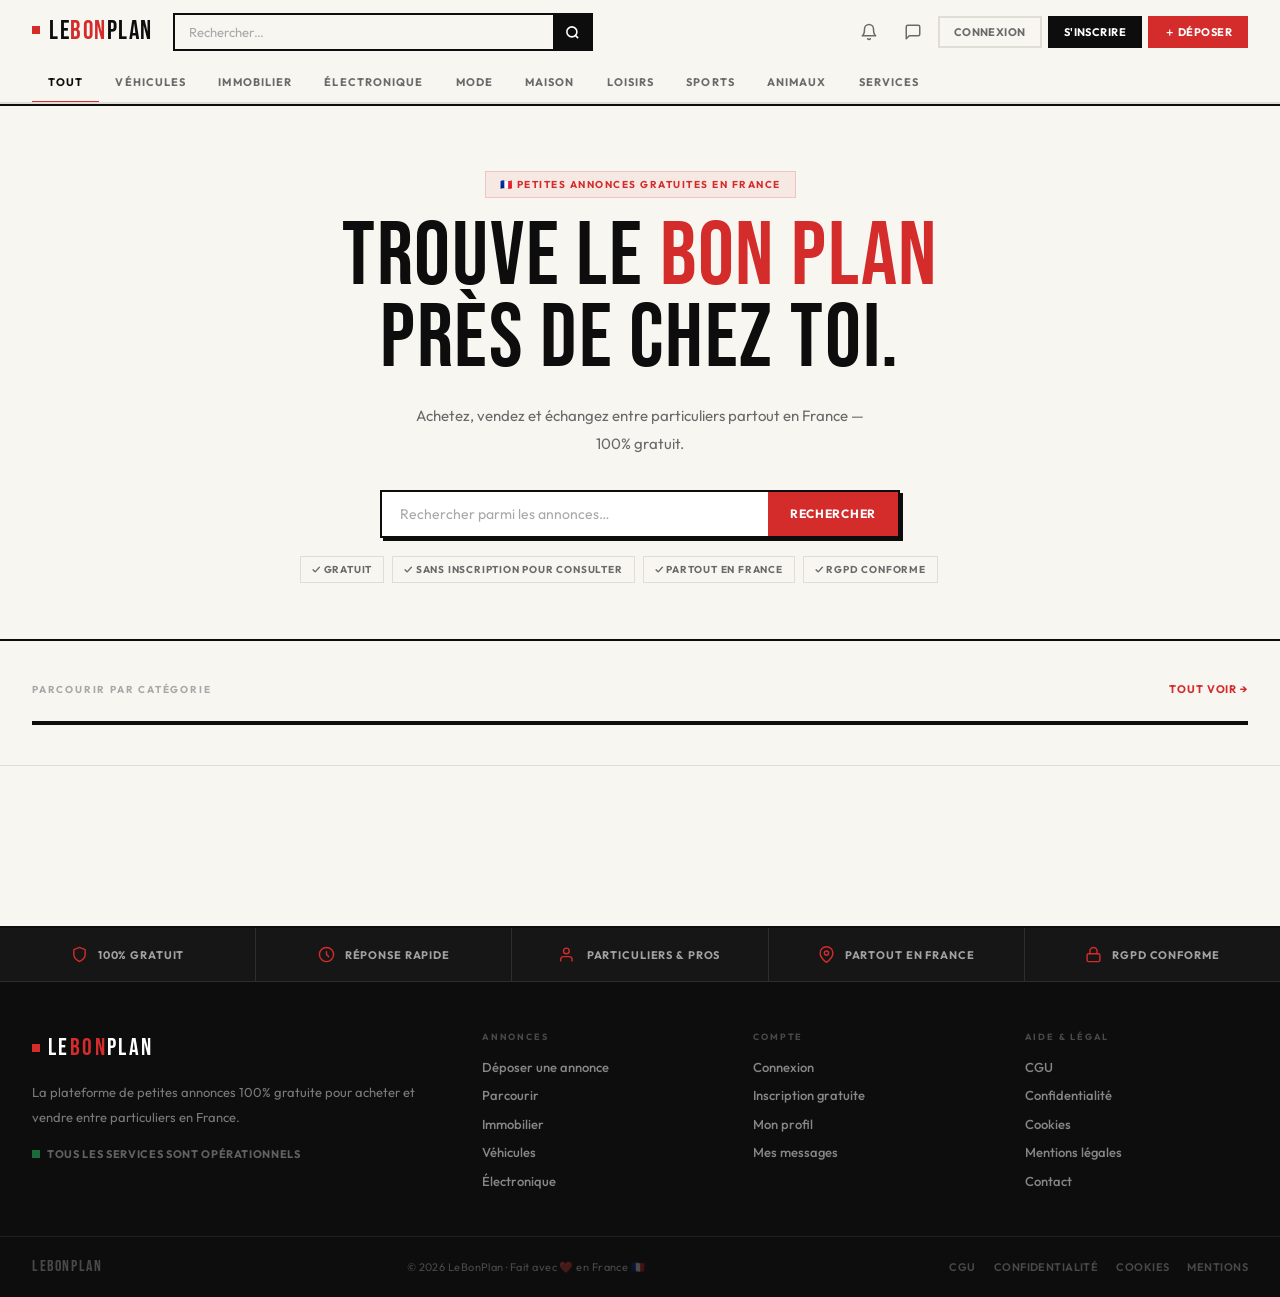
<file: index.html>
<!DOCTYPE html>
<html lang="fr">
<head>
<meta charset="UTF-8">
<meta name="viewport" content="width=device-width,initial-scale=1.0">
<meta name="description" content="LeBonPlan — La plateforme française. Achetez, vendez, échangez partout en France.">
<meta name="robots" content="index, follow">
<meta http-equiv="X-Content-Type-Options" content="nosniff">
<meta http-equiv="X-Frame-Options" content="SAMEORIGIN">
<meta http-equiv="Referrer-Policy" content="strict-origin-when-cross-origin">
<meta name="theme-color" content="#0d0d0d">
<link rel="icon" type="image/png" sizes="256x256" href="[data-uri]">
<link rel="apple-touch-icon" sizes="256x256" href="[data-uri]">
<title>LeBonPlan — La plateforme française</title>
<script src="https://accounts.google.com/gsi/client" async defer></script>
<link href="https://fonts.googleapis.com/css2?family=Bebas+Neue&family=Outfit:wght@300;400;500;600;700;800;900&family=Playfair+Display:ital@1&display=swap" rel="stylesheet">
<style>
*{box-sizing:border-box;margin:0;padding:0}
:root{
  --noir:#0d0d0d;
  --blanc:#f8f6f1;
  --rouge:#d42b2b;
  --rouge2:#b01e1e;
  --or:#c9a84c;
  --gris:#6a6a6a;
  --gris2:#a8a8a8;
  --ligne:#e0ddd6;
  --off:#f0ede6;
  --card:#ffffff;
  --vert:#1a6b3c;
  --bleu:#1a3d8f;
  --warn:#8a5200;
}

/* ═══ BASE ═══ */
html{scroll-behavior:smooth}
body{font-family:'Outfit',sans-serif;background:var(--blanc);color:var(--noir);min-height:100vh;line-height:1.5;cursor:default}
a{text-decoration:none;color:inherit;cursor:pointer}
button{cursor:pointer;font-family:'Outfit',sans-serif;background:none;border:none;color:inherit;line-height:1}
input,select,textarea{font-family:'Outfit',sans-serif;color:var(--noir)}
::selection{background:var(--rouge);color:#fff}
::-webkit-scrollbar{width:3px}::-webkit-scrollbar-thumb{background:var(--noir)}
img{display:block}

/* ═══ TYPOGRAPHY ═══ */
.t-display{font-family:'Bebas Neue',sans-serif;letter-spacing:.02em;line-height:1}
.t-serif-italic{font-family:'Playfair Display',serif;font-style:italic}

/* ═══ BUTTONS ═══ */
.btn{display:inline-flex;align-items:center;justify-content:center;gap:7px;padding:0 22px;height:40px;font-size:13px;font-weight:700;letter-spacing:.04em;text-transform:uppercase;transition:all .18s;white-space:nowrap;cursor:pointer;border:2px solid transparent;font-family:'Outfit',sans-serif;position:relative;overflow:hidden}
.btn::after{content:'';position:absolute;inset:0;background:rgba(255,255,255,.12);opacity:0;transition:opacity .15s}
.btn:hover::after{opacity:1}
.btn-sm{height:32px;padding:0 14px;font-size:11px}
.btn-lg{height:50px;padding:0 32px;font-size:14px}
.btn-full{width:100%;justify-content:center}
.bd{background:var(--noir);color:#fff;border-color:var(--noir)}.bd:hover{background:#222}
.br{background:var(--rouge);color:#fff;border-color:var(--rouge)}.br:hover{background:var(--rouge2)}
.bg{background:var(--vert);color:#fff;border-color:var(--vert)}
.bbl{background:var(--bleu);color:#fff;border-color:var(--bleu)}
.bo{background:transparent;color:var(--noir);border-color:var(--noir)}.bo:hover{background:var(--noir);color:#fff}
.bgo{background:transparent;color:var(--gris);border-color:var(--ligne)}.bgo:hover{border-color:var(--noir);color:var(--noir)}
.bro{background:transparent;color:var(--rouge);border-color:rgba(212,43,43,.3)}.bro:hover{background:rgba(212,43,43,.06)}
.bgr{background:transparent;color:var(--vert);border-color:rgba(26,107,60,.3)}.bgr:hover{background:rgba(26,107,60,.06)}
.bwa{background:transparent;color:var(--warn);border-color:rgba(138,82,0,.3)}.bwa:hover{background:rgba(138,82,0,.06)}

/* ═══ MAINTENANCE SCREEN ═══ */
#maintScreen{display:none;position:fixed;inset:0;z-index:9999;background:var(--noir);color:#fff;flex-direction:column;align-items:center;justify-content:flex-start;padding:48px 24px 40px;text-align:center;overflow-y:auto;-webkit-overflow-scrolling:touch}
.maint-top-line{position:absolute;top:0;left:0;right:0;height:5px;background:var(--rouge)}
.maint-logo-area{display:flex;align-items:center;gap:14px;margin-bottom:60px}
.maint-logo-box{width:52px;height:52px;background:var(--rouge);display:flex;align-items:center;justify-content:center}
.maint-logo-box svg{width:28px;height:28px;stroke:#fff;fill:none;stroke-width:2}
.maint-brand{font-family:'Bebas Neue',sans-serif;font-size:32px;letter-spacing:.08em;color:#fff}
.maint-brand span{color:var(--rouge)}
.maint-eyebrow{font-size:11px;font-weight:700;letter-spacing:.2em;text-transform:uppercase;color:var(--rouge);margin-bottom:20px;display:flex;align-items:center;gap:8px}
.maint-eyebrow::before,.maint-eyebrow::after{content:'';flex:1;height:1px;background:rgba(212,43,43,.3)}
.maint-title{font-family:'Bebas Neue',sans-serif;font-size:clamp(64px,12vw,140px);letter-spacing:.02em;line-height:.95;color:#fff;margin-bottom:8px}
.maint-title span{color:var(--rouge)}
.maint-sub{font-size:15px;color:rgba(255,255,255,.45);max-width:400px;line-height:1.8;margin-bottom:48px}
.maint-bar-wrap{width:200px;height:2px;background:rgba(255,255,255,.1);margin-bottom:56px;overflow:hidden}
.maint-bar{height:100%;background:var(--rouge);animation:mBar 2s ease-in-out infinite}
@keyframes mBar{0%{transform:translateX(-100%)}100%{transform:translateX(200%)};}
.maint-admin-wrap{width:100%;max-width:340px}
.maint-admin-toggle{background:transparent;color:rgba(255,255,255,.25);border:1px solid rgba(255,255,255,.1);width:100%;padding:11px 18px;font-size:11px;font-weight:700;letter-spacing:.12em;text-transform:uppercase;cursor:pointer;font-family:'Outfit',sans-serif;transition:all .2s;display:flex;align-items:center;justify-content:center;gap:8px}
.maint-admin-toggle:hover{color:rgba(255,255,255,.5);border-color:rgba(255,255,255,.2)}
#maintLoginForm{display:none;margin-top:12px;background:rgba(255,255,255,.04);border:1px solid rgba(255,255,255,.08);padding:24px}
.maint-field{width:100%;background:rgba(255,255,255,.06);border:1px solid rgba(255,255,255,.1);padding:12px 14px;font-size:13px;color:#fff;outline:none;font-family:'Outfit',sans-serif;margin-bottom:10px;transition:border-color .18s}
.maint-field:focus{border-color:var(--rouge)}
.maint-field::placeholder{color:rgba(255,255,255,.25)}
.maint-login-btn{width:100%;background:var(--rouge);color:#fff;border:none;padding:13px;font-size:12px;font-weight:700;letter-spacing:.1em;text-transform:uppercase;cursor:pointer;font-family:'Outfit',sans-serif;transition:background .18s;margin-top:4px}
.maint-login-btn:hover{background:var(--rouge2)}
#maintErr{display:none;font-size:11px;color:rgba(255,100,100,.9);background:rgba(212,43,43,.12);border:1px solid rgba(212,43,43,.25);padding:8px 12px;margin-bottom:10px}
.maint-copyright{position:absolute;bottom:20px;font-size:11px;color:rgba(255,255,255,.15);letter-spacing:.08em;text-transform:uppercase}


/* ═══ MAINT ADMIN BANNER ═══ */
.maint-banner-strip{background:var(--rouge);color:#fff;padding:8px 32px;font-size:12px;font-weight:700;letter-spacing:.06em;display:none;align-items:center;gap:8px;justify-content:center;text-transform:uppercase}
.maint-banner-strip a{color:#fff;text-decoration:underline;cursor:pointer;opacity:.8}

/* ═══ COOKIE BANNER ═══ */
#cookieBanner{display:none;position:fixed;bottom:0;left:0;right:0;z-index:800;background:var(--noir);color:#fff;border-top:3px solid var(--rouge)}
.cookie-inner{max-width:1280px;margin:0 auto;padding:16px 32px;display:flex;align-items:center;gap:20px;flex-wrap:wrap}
.cookie-txt{flex:1;min-width:260px}
.cookie-txt strong{display:block;font-size:13px;margin-bottom:3px}
.cookie-txt span{font-size:11px;color:rgba(255,255,255,.5);line-height:1.7}
.cookie-txt a{color:var(--rouge);text-decoration:underline}
.cookie-btns{display:flex;gap:8px;flex-shrink:0;flex-wrap:wrap}
.cookie-btn-ess{background:transparent;color:rgba(255,255,255,.5);border:1px solid rgba(255,255,255,.2);padding:8px 16px;font-size:11px;font-weight:700;letter-spacing:.06em;text-transform:uppercase;cursor:pointer;font-family:'Outfit',sans-serif;transition:all .18s}
.cookie-btn-ess:hover{color:#fff;border-color:rgba(255,255,255,.4)}
.cookie-btn-all{background:var(--rouge);color:#fff;border:none;padding:8px 16px;font-size:11px;font-weight:700;letter-spacing:.06em;text-transform:uppercase;cursor:pointer;font-family:'Outfit',sans-serif;transition:background .18s}
.cookie-btn-all:hover{background:var(--rouge2)}

/* ═══ HEADER ═══ */
header{position:sticky;top:0;z-index:300;background:var(--blanc);border-bottom:2px solid var(--noir);transition:box-shadow .2s}
header.scrolled{box-shadow:0 4px 32px rgba(0,0,0,.12)}
.hbar{max-width:1280px;margin:0 auto;padding:0 32px;height:64px;display:flex;align-items:center;gap:20px}

/* Logo */
.logo{display:flex;align-items:center;gap:9px;flex-shrink:0;cursor:pointer;user-select:none;transition:opacity .15s}.logo:hover{opacity:.75}
.logo-txt{font-family:'Bebas Neue',sans-serif;font-size:26px;letter-spacing:.06em;color:var(--noir);line-height:1}
.logo-txt em{color:var(--rouge);font-style:normal}
.logo-dot{width:8px;height:8px;background:var(--rouge);display:inline-block;margin-bottom:4px;flex-shrink:0}

/* Search */
.h-srch{flex:1;max-width:420px;position:relative}
.h-srch-input-wrap{display:flex;border:2px solid var(--noir);background:var(--blanc);height:38px;transition:box-shadow .18s}
.h-srch-input-wrap:focus-within{box-shadow:4px 4px 0 var(--rouge)}
.h-srch-input-wrap input{flex:1;border:none;outline:none;background:transparent;padding:0 14px;font-size:13px;font-family:'Outfit',sans-serif;color:var(--noir)}
.h-srch-input-wrap input::placeholder{color:var(--gris2)}
.h-srch-btn{width:38px;background:var(--noir);border:none;display:flex;align-items:center;justify-content:center;cursor:pointer;flex-shrink:0;transition:background .15s}
.h-srch-btn:hover{background:var(--rouge)}
.h-srch-btn svg{width:15px;height:15px;stroke:#fff;fill:none;stroke-width:2.5}
#hSrchDD{display:none;position:absolute;top:calc(100% + 2px);left:0;right:0;background:var(--blanc);border:2px solid var(--noir);border-top:none;z-index:400;max-height:280px;overflow-y:auto;box-shadow:4px 4px 0 rgba(0,0,0,.15)}

/* Nav right */
.hr{display:flex;align-items:center;gap:6px;margin-left:auto}
.hico{width:38px;height:38px;display:flex;align-items:center;justify-content:center;color:var(--gris);position:relative;cursor:pointer;border:2px solid transparent;transition:all .15s;background:transparent}
.hico:hover{background:var(--off);border-color:var(--ligne);color:var(--noir)}
.hico svg{width:18px;height:18px;stroke:currentColor;fill:none;stroke-width:2;stroke-linecap:round;stroke-linejoin:round}
.hdot{position:absolute;top:4px;right:4px;width:9px;height:9px;border-radius:50%;border:2px solid var(--blanc);display:none}
.hdot.r{background:var(--rouge)}.hdot.k{background:var(--noir)}
.upill{display:flex;align-items:center;gap:8px;height:38px;padding:0 14px;border:2px solid var(--ligne);cursor:pointer;transition:all .15s;background:var(--blanc)}
.upill:hover{border-color:var(--noir)}
.uav{width:26px;height:26px;background:var(--noir);color:#fff;font-size:11px;font-weight:700;display:flex;align-items:center;justify-content:center;overflow:hidden;flex-shrink:0;font-family:'Bebas Neue',sans-serif;letter-spacing:.05em}
.uav img{width:100%;height:100%;object-fit:cover}
.upill-nm{font-size:13px;font-weight:700;color:var(--noir);text-transform:uppercase;letter-spacing:.04em}

/* Dropdowns */
.ndd{position:absolute;top:calc(100% + 4px);right:0;background:var(--blanc);border:2px solid var(--noir);width:320px;z-index:400;box-shadow:4px 4px 0 rgba(0,0,0,.15);display:none}.ndd.on{display:block;animation:fadeUp .14s ease}
.ndd-hd{display:flex;justify-content:space-between;align-items:center;padding:12px 16px;border-bottom:2px solid var(--noir);font-size:11px;font-weight:700;letter-spacing:.1em;text-transform:uppercase}.ndd-hd button{font-size:11px;color:var(--rouge);font-weight:700;background:none;border:none;cursor:pointer;letter-spacing:.04em;text-transform:uppercase}
.ndd-empty{padding:24px;text-align:center;font-size:13px;color:var(--gris2)}
.ni{display:flex;gap:10px;padding:12px 16px;cursor:pointer;border-bottom:1px solid var(--ligne);transition:background .1s;align-items:flex-start}.ni:last-child{border-bottom:none}.ni:hover{background:var(--off)}.ni.unread{background:#fff8f8}
.ni-ico{font-size:18px;flex-shrink:0}.ni-title{font-size:13px;font-weight:700;margin-bottom:1px}.ni-desc{font-size:12px;color:var(--gris)}.ni-time{font-size:10px;color:var(--gris2);margin-top:2px;font-weight:600}.ni-dot{width:8px;height:8px;background:var(--rouge);flex-shrink:0;margin-top:4px}
.udd{position:absolute;top:calc(100% + 4px);right:0;background:var(--blanc);border:2px solid var(--noir);width:220px;z-index:400;box-shadow:4px 4px 0 rgba(0,0,0,.15);display:none}.udd.on{display:block;animation:fadeUp .14s ease}
.udd-hd{padding:14px 16px;border-bottom:2px solid var(--noir)}.udd-nm{font-size:14px;font-weight:800;letter-spacing:.02em}.udd-em{font-size:11px;color:var(--gris);margin-top:2px}
.uddi{padding:11px 16px;font-size:12px;font-weight:600;cursor:pointer;transition:background .1s;display:flex;align-items:center;gap:8px;border-bottom:1px solid var(--ligne);letter-spacing:.02em}.uddi:last-child{border-bottom:none}.uddi:hover{background:var(--off)}.uddi.red{color:var(--rouge)}

/* SUBNAV */
.subnav{border-bottom:2px solid var(--ligne);overflow-x:auto;scrollbar-width:none;background:var(--blanc)}
.subnav::-webkit-scrollbar{display:none}
.snav-i{max-width:1280px;margin:0 auto;padding:0 32px;display:flex;gap:0}
.sn{padding:10px 16px;font-size:11px;font-weight:700;letter-spacing:.1em;text-transform:uppercase;color:var(--gris);white-space:nowrap;cursor:pointer;border-bottom:3px solid transparent;margin-bottom:-2px;transition:all .15s}
.sn:hover{color:var(--noir);background:var(--off)}.sn.on{color:var(--noir);border-bottom-color:var(--rouge)}

/* ═══ PAGES ═══ */
.page{display:none}.page.on{display:block;animation:fadeUp .22s ease}
.wrap{max-width:1280px;margin:0 auto;padding:40px 32px}
@keyframes fadeUp{from{opacity:0;transform:translateY(10px)}to{opacity:1;transform:translateY(0)}}

/* ═══ HOME HERO ═══ */
.hero{border-bottom:2px solid var(--noir);position:relative;overflow:hidden;background:var(--blanc)}
.hero-inner{max-width:1280px;margin:0 auto;padding:64px 32px 56px;text-align:center}
.hero-left{max-width:680px;margin:0 auto}
.hero-eyebrow{font-size:10px;font-weight:700;letter-spacing:.15em;text-transform:uppercase;color:var(--rouge);margin-bottom:18px;display:inline-flex;align-items:center;gap:8px;background:rgba(212,43,43,.07);border:1px solid rgba(212,43,43,.18);padding:5px 14px}

.hero-title{font-family:'Bebas Neue',sans-serif;font-size:clamp(52px,7vw,96px);line-height:.92;letter-spacing:.02em;color:var(--noir);margin-bottom:22px}
.hero-title em{font-family:'Playfair Display',serif;font-style:italic;color:var(--rouge);display:block}
.hero-sub{font-size:15px;color:var(--gris);line-height:1.85;max-width:460px;margin:0 auto 32px;font-weight:400}
.hero-cta-row{display:flex;gap:12px;align-items:center;flex-wrap:wrap}
.hero-search-box{display:flex;border:2px solid var(--noir);background:#fff;height:48px;max-width:520px;width:100%;margin:0 auto;box-shadow:3px 3px 0 var(--noir);transition:box-shadow .18s}
.hero-search-box:focus-within{box-shadow:4px 4px 0 var(--rouge)}
.hero-search-box input{flex:1;border:none;outline:none;background:transparent;padding:0 18px;font-size:14px;font-family:'Outfit',sans-serif;color:var(--noir)}
.hero-search-box input::placeholder{color:var(--gris2)}
.hero-search-box button{background:var(--rouge);border:none;padding:0 22px;color:#fff;font-size:12px;font-weight:700;letter-spacing:.06em;text-transform:uppercase;cursor:pointer;font-family:'Outfit',sans-serif;transition:background .15s;white-space:nowrap}
.hero-search-box button:hover{background:var(--rouge2)}
.hero-right{position:relative}

.hero-badges{display:flex;gap:8px;flex-wrap:wrap;margin-top:20px}
.hero-badge{font-size:10px;font-weight:700;letter-spacing:.08em;text-transform:uppercase;color:var(--gris);border:1px solid var(--ligne);padding:5px 11px;transition:all .15s}
.hero-badge:hover{border-color:var(--noir);color:var(--noir)}


/* ═══ CATEGORIES ═══ */
.cat-sec{max-width:1280px;margin:0 auto;padding:40px 32px;border-bottom:1px solid var(--ligne)}
.sec-header{display:flex;align-items:baseline;justify-content:space-between;margin-bottom:24px}
.sec-label{font-size:10px;font-weight:700;letter-spacing:.18em;text-transform:uppercase;color:var(--gris2)}
.sec-action{font-size:11px;font-weight:700;letter-spacing:.08em;text-transform:uppercase;color:var(--rouge);cursor:pointer;transition:color .15s}.sec-action:hover{color:var(--rouge2)}
.cat-grid{display:grid;grid-template-columns:repeat(5,1fr);gap:0;border:2px solid var(--noir)}
.cat-item{padding:18px 16px;border-right:1px solid var(--ligne);border-bottom:1px solid var(--ligne);display:flex;justify-content:space-between;align-items:center;cursor:pointer;transition:all .2s;background:var(--blanc);position:relative;overflow:hidden;pointer-events:all}
.cat-item:nth-child(5n){border-right:none}.cat-item:nth-last-child(-n+5){border-bottom:none}
.cat-item::before{content:'';position:absolute;inset:0;background:var(--rouge);transform:scaleX(0);transform-origin:left;transition:transform .2s ease}
.cat-item:hover::before{transform:scaleX(1)}
.cat-item:hover .cat-n,.cat-item:hover .cat-c{color:#fff;position:relative;z-index:1}
.cat-n{font-size:13px;font-weight:700;display:flex;align-items:center;gap:9px;transition:color .18s;letter-spacing:.02em;position:relative;z-index:1}
.cat-c{font-size:10px;font-weight:700;color:var(--gris2);letter-spacing:.05em;position:relative;z-index:1;transition:color .18s}
.cat-emoji{font-size:20px}

/* ═══ AD SECTIONS ═══ */
.sec-hd{display:flex;align-items:baseline;justify-content:space-between;margin:40px 0 20px}
.sec-title{font-family:'Bebas Neue',sans-serif;font-size:28px;letter-spacing:.05em;color:var(--noir)}
.sec-more{font-size:11px;font-weight:700;letter-spacing:.1em;text-transform:uppercase;color:var(--rouge);cursor:pointer;transition:color .15s}.sec-more:hover{color:var(--rouge2)}

/* Ad Grid */
.ag-wrap{border:1.5px solid var(--ligne);border-radius:12px;overflow:hidden;box-shadow:0 2px 12px rgba(0,0,0,.06)}
.ag{display:grid;grid-template-columns:repeat(auto-fill,minmax(220px,1fr));gap:1px;background:var(--ligne)}
.ac{background:var(--blanc);cursor:pointer;transition:all .22s ease;position:relative;border-right:1px solid var(--ligne);border-bottom:1px solid var(--ligne);pointer-events:all;overflow:hidden}
.ac:hover{background:#fff;transform:translateY(-4px);box-shadow:0 12px 32px rgba(0,0,0,.12);z-index:2;border-color:transparent}
.ac-img{aspect-ratio:4/3;background:var(--off);display:flex;align-items:center;justify-content:center;font-size:48px;overflow:hidden;position:relative;border-bottom:1px solid var(--ligne)}
.ac-img img{width:100%;height:100%;object-fit:cover}
.ac-bdg{position:absolute;top:8px;left:8px;font-size:9px;font-weight:700;letter-spacing:.08em;text-transform:uppercase;padding:4px 10px;color:#fff;border-radius:3px}
.ac-bdg.urg{background:var(--rouge)}.ac-bdg.pro{background:var(--bleu)}.ac-bdg.k{background:var(--noir)}
.ac-fav{position:absolute;top:8px;right:8px;width:30px;height:30px;display:flex;align-items:center;justify-content:center;font-size:15px;background:rgba(255,255,255,.95);border-radius:50%;border:1.5px solid var(--ligne);transition:all .18s;box-shadow:0 2px 6px rgba(0,0,0,.1)}
.ac-fav:hover{background:var(--rouge);color:#fff;border-color:var(--rouge);transform:scale(1.1)}
.ac-body{padding:12px 14px}
.ac-price{font-family:'Bebas Neue',sans-serif;font-size:20px;letter-spacing:.03em;margin-bottom:2px;color:var(--noir)}
.ac-price.free{color:var(--vert)}
.ac-title{font-size:13px;color:var(--noir);white-space:nowrap;overflow:hidden;text-overflow:ellipsis;margin-bottom:6px;font-weight:500}
.ac-foot{display:flex;justify-content:space-between;align-items:center;font-size:11px;color:var(--gris2);font-weight:500}

/* ═══ LISTINGS ═══ */
.filters{display:flex;align-items:center;gap:8px;flex-wrap:wrap;padding-bottom:18px;border-bottom:2px solid var(--noir);margin-bottom:20px}
.fb{height:34px;padding:0 16px;border:2px solid var(--ligne);font-size:11px;font-weight:700;letter-spacing:.07em;text-transform:uppercase;color:var(--gris);transition:all .15s;cursor:pointer;background:var(--blanc)}
.fb:hover{border-color:var(--noir);color:var(--noir)}.fb.on{background:var(--noir);color:#fff;border-color:var(--noir)}
.pr{display:flex;align-items:center;gap:7px;margin-left:auto;font-size:11px;font-weight:700;letter-spacing:.06em;text-transform:uppercase;color:var(--gris)}
.pr input{width:70px;height:34px;border:2px solid var(--ligne);padding:0 9px;font-size:12px;outline:none;background:var(--blanc);transition:border-color .15s;font-weight:600}
.pr input:focus{border-color:var(--noir)}
.rct{font-size:11px;font-weight:700;letter-spacing:.08em;text-transform:uppercase;color:var(--gris);margin-bottom:16px}

/* ═══ DETAIL ═══ */
.det-wrap{max-width:1280px;margin:0 auto;padding:28px 32px 64px}
.det-grid{display:grid;grid-template-columns:1fr 320px;gap:40px;align-items:start}
.gallery{border:2px solid var(--noir)}
.gal-m{aspect-ratio:16/10;background:var(--off);display:flex;align-items:center;justify-content:center;font-size:80px;overflow:hidden;border-bottom:2px solid var(--noir)}
.gal-m img{width:100%;height:100%;object-fit:cover}
.gal-ths{display:flex;border-top:none}
.gal-th{flex:1;aspect-ratio:4/3;background:var(--off);display:flex;align-items:center;justify-content:center;font-size:14px;border-right:2px solid var(--noir);cursor:pointer;overflow:hidden;transition:opacity .15s;border-top:2px solid var(--noir)}
.gal-th:last-child{border-right:none}.gal-th:hover{opacity:.7}.gal-th.on{opacity:.4}
.gal-th img{width:100%;height:100%;object-fit:cover}
.dinfo{margin-top:20px}
.d-price{font-family:'Bebas Neue',sans-serif;font-size:48px;letter-spacing:.02em;margin-bottom:6px;color:var(--noir)}.d-price.free{color:var(--vert)}
.d-title{font-size:20px;font-weight:800;margin-bottom:14px;line-height:1.3;letter-spacing:-.02em}
.d-tags{display:flex;gap:6px;flex-wrap:wrap;margin-bottom:16px;padding-bottom:16px;border-bottom:2px solid var(--ligne)}
.d-tag{font-size:10px;font-weight:700;letter-spacing:.08em;text-transform:uppercase;color:var(--gris);background:var(--off);padding:4px 10px;border:1px solid var(--ligne)}
.d-desc{font-size:14px;line-height:1.9;color:var(--gris);padding-top:16px;border-top:2px solid var(--ligne);white-space:pre-wrap}
.d-attrs{display:grid;grid-template-columns:1fr 1fr;gap:14px;margin-top:20px;padding-top:16px;border-top:2px solid var(--ligne)}
.d-attr b{display:block;font-size:9px;font-weight:700;text-transform:uppercase;letter-spacing:.15em;color:var(--gris2);margin-bottom:4px}
.d-attr span{font-size:14px;font-weight:700}
.seller-box{border:2px solid var(--noir)}.sblk{padding:20px;border-bottom:2px solid var(--ligne)}.sblk:last-child{border-bottom:none}
.s-av{width:42px;height:42px;background:var(--noir);color:#fff;font-size:18px;font-weight:700;display:flex;align-items:center;justify-content:center;overflow:hidden;flex-shrink:0;font-family:'Bebas Neue',sans-serif;letter-spacing:.05em}
.s-av img{width:100%;height:100%;object-fit:cover}
.s-name{font-size:15px;font-weight:800;margin-bottom:2px;letter-spacing:-.01em}.s-sub{font-size:11px;color:var(--gris);font-weight:500}
.cta-btn{width:100%;height:44px;font-size:12px;font-weight:700;letter-spacing:.1em;text-transform:uppercase;margin-bottom:8px;cursor:pointer;display:flex;align-items:center;justify-content:center;gap:8px;border:2px solid transparent;transition:all .18s;font-family:'Outfit',sans-serif}
.cta-p{background:var(--noir);color:#fff;border-color:var(--noir)}.cta-p:hover{background:var(--rouge);border-color:var(--rouge)}
.cta-s{background:transparent;color:var(--noir);border-color:var(--ligne)}.cta-s:hover{border-color:var(--noir)}
.cta-r{background:transparent;color:var(--rouge);border-color:rgba(212,43,43,.3)}.cta-r:hover{background:rgba(212,43,43,.06)}
.cta-b{background:transparent;color:var(--bleu);border-color:rgba(26,61,143,.3)}.cta-b:hover{background:rgba(26,61,143,.06)}
.safety{font-size:11px;color:var(--gris);line-height:1.8;margin-top:12px;padding-top:12px;border-top:1px solid var(--ligne)}
.sim-item{display:flex;gap:10px;padding:10px 0;border-bottom:1px solid var(--ligne);cursor:pointer;align-items:center;transition:all .15s}.sim-item:last-child{border-bottom:none}.sim-item:hover{opacity:.7}

/* ═══ POST AD ═══ */
.pw{max-width:600px;margin:0 auto;padding:48px 32px}
.pw-title{font-family:'Bebas Neue',sans-serif;font-size:48px;letter-spacing:.04em;margin-bottom:36px;color:var(--noir);line-height:1;border-bottom:3px solid var(--rouge);padding-bottom:16px}
.fsec{margin-bottom:28px;padding-bottom:28px;border-bottom:2px solid var(--ligne)}.fsec:last-of-type{border-bottom:none;padding-bottom:0}
.fsec-lbl{font-size:9px;font-weight:700;letter-spacing:.2em;text-transform:uppercase;color:var(--rouge);margin-bottom:16px}
.fg{margin-bottom:16px}.fg label{display:block;font-size:12px;font-weight:700;letter-spacing:.05em;text-transform:uppercase;color:var(--noir);margin-bottom:6px}
.fg label em{color:var(--rouge);font-style:normal}
.fc{width:100%;border:none;border-bottom:2px solid var(--ligne);padding:9px 0;font-size:14px;outline:none;background:none;transition:border-color .18s;color:var(--noir);font-weight:500}
.fc:focus{border-bottom-color:var(--rouge)}
select.fc{cursor:pointer;-webkit-appearance:none;appearance:none;background-image:url("data:image/svg+xml,%3Csvg xmlns='http://www.w3.org/2000/svg' width='12' height='12' viewBox='0 0 24 24' fill='none' stroke='%236a6a6a' stroke-width='2'%3E%3Cpolyline points='6 9 12 15 18 9'/%3E%3C/svg%3E");background-repeat:no-repeat;background-position:right 4px center;padding-right:24px}
textarea.fc{resize:vertical;min-height:100px;border:2px solid var(--ligne);padding:10px 12px}
textarea.fc:focus{border-color:var(--rouge)}
.frow{display:grid;grid-template-columns:1fr 1fr;gap:16px}
.upz{border:2px dashed var(--ligne);padding:32px;text-align:center;cursor:pointer;transition:all .18s}.upz:hover{border-color:var(--rouge);border-style:solid;background:rgba(212,43,43,.03)}
.iprevs{display:flex;gap:8px;flex-wrap:wrap;margin-top:12px}
.iprev{width:72px;height:54px;background:var(--off);position:relative;overflow:hidden;border:2px solid var(--ligne)}
.iprev img{width:100%;height:100%;object-fit:cover}
.iprev .irm{position:absolute;top:0;right:0;width:18px;height:18px;background:var(--rouge);color:#fff;display:flex;align-items:center;justify-content:center;font-size:9px;font-weight:700;cursor:pointer;border:none}
.cc{font-size:10px;color:var(--gris2);text-align:right;margin-top:4px;font-weight:600}

/* ═══ MESSAGES ═══ */
.msg-wrap{max-width:1040px;margin:0 auto;padding:28px 32px}
.msg-title{font-family:'Bebas Neue',sans-serif;font-size:42px;letter-spacing:.05em;margin-bottom:18px;color:var(--noir)}
.msg-shell{display:grid;grid-template-columns:290px 1fr;border:2px solid var(--noir);height:600px}
.cv-col{border-right:2px solid var(--noir);display:flex;flex-direction:column;overflow:hidden}
.cv-hd{padding:13px 16px;font-size:9px;font-weight:700;letter-spacing:.2em;text-transform:uppercase;color:var(--gris2);border-bottom:2px solid var(--ligne);flex-shrink:0;background:var(--off)}
.cv-list{overflow-y:auto;flex:1}
.ci{display:flex;gap:10px;padding:13px 16px;cursor:pointer;border-bottom:1px solid var(--ligne);transition:background .1s;position:relative}.ci:hover{background:var(--off)}.ci.on{background:var(--off);border-left:3px solid var(--rouge)}
.ci-av{width:36px;height:36px;background:var(--noir);color:#fff;font-size:14px;font-weight:700;display:flex;align-items:center;justify-content:center;flex-shrink:0;overflow:hidden;font-family:'Bebas Neue',sans-serif;letter-spacing:.05em}
.ci-av img{width:100%;height:100%;object-fit:cover}
.ci-body{flex:1;min-width:0}
.ci-nm{font-size:13px;font-weight:700;margin-bottom:1px;letter-spacing:.01em}.ci-sub{font-size:10px;color:var(--rouge);font-weight:700;white-space:nowrap;overflow:hidden;text-overflow:ellipsis;letter-spacing:.04em;text-transform:uppercase}
.ci-pv{font-size:12px;color:var(--gris);white-space:nowrap;overflow:hidden;text-overflow:ellipsis;margin-top:2px}.ci-t{font-size:10px;color:var(--gris2);margin-top:3px;font-weight:600}
.ci-bdg{position:absolute;top:13px;right:13px;min-width:20px;height:20px;padding:0 5px;background:var(--rouge);color:#fff;font-size:10px;font-weight:700;display:flex;align-items:center;justify-content:center}
.cht-col{display:flex;flex-direction:column;overflow:hidden;height:600px}
.cht-hd{padding:12px 16px;border-bottom:2px solid var(--ligne);flex-shrink:0;display:flex;align-items:center;gap:12px;background:var(--off)}
.cht-hd-av{width:34px;height:34px;background:var(--noir);color:#fff;font-size:12px;font-weight:700;display:flex;align-items:center;justify-content:center;flex-shrink:0;font-family:'Bebas Neue',sans-serif;overflow:hidden}
.cht-hd-av img{width:100%;height:100%;object-fit:cover}
.cht-hd-nm{font-size:14px;font-weight:700;letter-spacing:.02em}.cht-hd-sb{font-size:11px;color:var(--gris)}
.cht-msgs{flex:1;padding:16px;display:flex;flex-direction:column;gap:10px;overflow-y:auto;background:var(--off);min-height:0}
.cbbl{max-width:72%}.cbbl.s{align-self:flex-end}.cbbl.rx{align-self:flex-start}
.cbbl-t{padding:10px 14px;font-size:13px;line-height:1.65}
.cbbl.s .cbbl-t{background:var(--noir);color:#fff}.cbbl.rx .cbbl-t{background:#fff;border:2px solid var(--ligne);color:var(--noir)}
.cbbl-time{font-size:10px;color:var(--gris2);margin-top:4px;font-weight:600}.cbbl.s .cbbl-time{text-align:right}
.cht-in{display:flex;border-top:2px solid var(--noir);flex-shrink:0}
.cht-in input{flex:1;border:none;outline:none;padding:14px 16px;font-size:13px;background:var(--blanc);color:var(--noir)}
.cht-send{padding:0 22px;background:var(--rouge);color:#fff;font-size:11px;font-weight:700;letter-spacing:.08em;text-transform:uppercase;transition:background .15s;border:none;cursor:pointer;font-family:'Outfit',sans-serif;flex-shrink:0}.cht-send:hover{background:var(--rouge2)}
.cht-idle{flex:1;display:flex;flex-direction:column;align-items:center;justify-content:center;gap:10px;background:var(--off)}
.cht-idle svg{width:38px;height:38px;stroke:var(--ligne);fill:none;stroke-width:1.5}
.cht-idle p{font-size:12px;color:var(--gris2);font-weight:600;letter-spacing:.04em;text-transform:uppercase}

/* ═══ PROFILE ═══ */
.prof-wrap{max-width:920px;margin:0 auto;padding:36px 32px}
.prof-hero{display:flex;gap:22px;align-items:flex-start;margin-bottom:28px;padding-bottom:28px;border-bottom:2px solid var(--noir)}
.prof-av{width:64px;height:64px;background:var(--noir);color:#fff;font-size:28px;font-weight:700;display:flex;align-items:center;justify-content:center;font-family:'Bebas Neue',sans-serif;overflow:hidden;flex-shrink:0;letter-spacing:.05em}
.prof-av img{width:100%;height:100%;object-fit:cover}
.prof-nm{font-family:'Bebas Neue',sans-serif;font-size:38px;letter-spacing:.04em;margin-bottom:4px;color:var(--noir);line-height:1}
.prof-sub{font-size:12px;color:var(--gris);font-weight:500}
.prof-stats{display:flex;gap:28px;margin-top:14px}
.pst strong{display:block;font-family:'Bebas Neue',sans-serif;font-size:28px;line-height:1;color:var(--noir)}
.pst span{font-size:10px;font-weight:700;letter-spacing:.1em;text-transform:uppercase;color:var(--gris2)}
.rating-avg{display:flex;align-items:center;gap:7px;margin-top:10px}
.rating-avg .stars{color:#e8a020;font-size:15px;letter-spacing:1px}
.rating-avg span{font-size:12px;color:var(--gris);font-weight:600}
.tabs{display:flex;border-bottom:2px solid var(--noir);margin-bottom:22px;gap:0}
.tab{padding:11px 18px;font-size:11px;font-weight:700;letter-spacing:.1em;text-transform:uppercase;color:var(--gris);cursor:pointer;border-bottom:3px solid transparent;margin-bottom:-2px;background:none;transition:all .15s}
.tab:hover{color:var(--noir);background:var(--off)}.tab.on{color:var(--rouge);border-bottom-color:var(--rouge)}
.tabp{display:none}.tabp.on{display:block}
.sblk2{margin-bottom:22px;padding-bottom:22px;border-bottom:2px solid var(--ligne)}.sblk2:last-child{border-bottom:none}
.sblk2 h4{font-size:9px;font-weight:700;letter-spacing:.2em;text-transform:uppercase;color:var(--gris2);margin-bottom:14px}
.review-item{padding:16px 0;border-bottom:2px solid var(--ligne)}.review-item:last-child{border-bottom:none}
.rev-hd{display:flex;align-items:center;gap:10px;margin-bottom:8px}
.rev-av{width:30px;height:30px;background:var(--noir);color:#fff;font-size:12px;font-weight:700;display:flex;align-items:center;justify-content:center;overflow:hidden;flex-shrink:0;font-family:'Bebas Neue',sans-serif}
.rev-av img{width:100%;height:100%;object-fit:cover}
.rev-nm{font-size:13px;font-weight:700}
.rev-date{font-size:10px;color:var(--gris2);font-weight:600;margin-left:auto;letter-spacing:.04em}
.stars{color:#e8a020;font-size:13px;letter-spacing:.5px}
.rev-txt{font-size:13px;color:var(--gris);line-height:1.8;margin-top:5px}
.star-inp{display:flex;gap:4px;margin:12px 0}
.star-inp-btn{font-size:28px;line-height:1;color:var(--ligne);background:none;border:none;cursor:pointer;padding:0 2px;transition:all .12s}
.star-inp button{font-size:28px;line-height:1;color:var(--ligne);background:none;border:none;cursor:pointer;padding:0 2px;transition:all .12s}
.star-inp button.on{color:#e8a020}.star-inp button:hover{transform:scale(1.15)}

/* ═══ ADMIN ═══ */
.admin-shell{display:grid;grid-template-columns:240px 1fr;min-height:calc(100vh - 108px)}
.adm-side{background:var(--noir);color:#fff;display:flex;flex-direction:column}
.adm-logo{padding:22px 20px 18px;border-bottom:1px solid rgba(255,255,255,.08);display:flex;align-items:center;gap:12px}
.adm-logo-box{width:34px;height:34px;background:var(--rouge);display:flex;align-items:center;justify-content:center;flex-shrink:0}
.adm-logo-txt{font-family:'Bebas Neue',sans-serif;font-size:18px;letter-spacing:.1em;color:#fff}
.adm-logo-sub{font-size:9px;font-weight:700;letter-spacing:.15em;text-transform:uppercase;color:rgba(255,255,255,.3);margin-top:1px}
.adm-sep{padding:18px 20px 5px;font-size:9px;font-weight:700;letter-spacing:.18em;text-transform:uppercase;color:rgba(255,255,255,.2)}
.adm-nav{display:flex;align-items:center;gap:10px;padding:10px 20px;font-size:12px;font-weight:600;letter-spacing:.04em;color:rgba(255,255,255,.45);cursor:pointer;transition:all .15s;border-left:3px solid transparent;margin:1px 0}
.adm-nav svg{width:15px;height:15px;stroke:currentColor;fill:none;stroke-width:2;stroke-linecap:round;stroke-linejoin:round;flex-shrink:0}
.adm-nav:hover{color:rgba(255,255,255,.85);background:rgba(255,255,255,.05)}.adm-nav.on{color:#fff;background:rgba(255,255,255,.08);border-left-color:var(--rouge)}
.adm-nav .nbdg{margin-left:auto;background:var(--rouge);color:#fff;font-size:9px;font-weight:700;padding:2px 7px;letter-spacing:.04em}
.adm-foot{margin-top:auto;padding:14px 20px;border-top:1px solid rgba(255,255,255,.08)}
.adm-main{background:var(--blanc);padding:32px 36px;overflow-y:auto;min-width:0}
.adm-pane{display:none}.adm-pane.on{display:block}
.adm-top{display:flex;align-items:flex-start;justify-content:space-between;margin-bottom:28px;gap:12px}
.adm-h1{font-family:'Bebas Neue',sans-serif;font-size:36px;letter-spacing:.05em;color:var(--noir);line-height:1}
.adm-h1-sub{font-size:12px;color:var(--gris);margin-top:4px;font-weight:500}
.kpi-row{display:grid;grid-template-columns:repeat(4,1fr);gap:14px;margin-bottom:28px}
.kpi{border:2px solid var(--ligne);padding:20px;background:var(--blanc);position:relative;overflow:hidden}
.kpi::after{content:'';position:absolute;bottom:0;left:0;width:100%;height:3px;background:var(--rouge)}
.kpi-v{font-family:'Bebas Neue',sans-serif;font-size:42px;letter-spacing:.02em;margin-bottom:4px;color:var(--noir);line-height:1}
.kpi-l{font-size:11px;font-weight:600;letter-spacing:.06em;text-transform:uppercase;color:var(--gris)}
.kpi-d{font-size:11px;font-weight:700;margin-top:7px;letter-spacing:.04em}
.kpi-d.up{color:var(--vert)}.kpi-d.dn{color:var(--rouge)}.kpi-d.neu{color:var(--gris)}
.tbl-w{border:2px solid var(--ligne);overflow:hidden;margin-bottom:18px}.tbl-w.sc{overflow-x:auto}
.tbl{width:100%;border-collapse:collapse;min-width:480px}
.tbl th{padding:11px 14px;font-size:9px;font-weight:700;letter-spacing:.15em;text-transform:uppercase;color:var(--gris2);background:var(--off);border-bottom:2px solid var(--ligne);text-align:left;white-space:nowrap}
.tbl td{padding:11px 14px;font-size:13px;border-bottom:1px solid var(--ligne);vertical-align:middle}
.tbl tr:last-child td{border-bottom:none}.tbl tr:hover td{background:var(--off)}
.tag{display:inline-block;padding:3px 9px;font-size:10px;font-weight:700;letter-spacing:.06em;text-transform:uppercase;white-space:nowrap}
.tag.ok{background:#dcfce7;color:var(--vert)}.tag.warn{background:#fef3c7;color:var(--warn)}
.tag.ban{background:#fee2e2;color:var(--rouge)}.tag.pro{background:#ede9fe;color:#6d28d9}
.tag.part{background:var(--off);color:var(--gris)}.tag.rem{background:#fee2e2;color:var(--rouge)}
.tag.pend{background:#fef3c7;color:var(--warn)}.tag.adm{background:var(--noir);color:#fff}
.tag.info{background:#e0f2fe;color:#0369a1}
.srch-row{display:flex;gap:8px;align-items:center;margin-bottom:16px;flex-wrap:wrap}
.srch-row input,.srch-row select{height:36px;border:2px solid var(--ligne);padding:0 12px;font-size:12px;outline:none;background:var(--blanc);color:var(--noir);font-family:'Outfit',sans-serif;transition:border-color .15s}
.srch-row input{flex:1;max-width:250px;min-width:140px}.srch-row input:focus,.srch-row select:focus{border-color:var(--rouge)}
.chart-box{border:2px solid var(--ligne);padding:20px;margin-bottom:18px;background:var(--blanc)}
.chart-lbl{font-size:9px;font-weight:700;letter-spacing:.18em;text-transform:uppercase;color:var(--gris2);margin-bottom:18px}
.bar-chart{display:flex;align-items:flex-end;gap:6px;height:90px}
.bar{flex:1;position:relative;min-width:0;transition:opacity .15s}.bar:hover{opacity:.75}
.bar.dk{background:var(--noir)}.bar.re{background:var(--rouge)}.bar.gr{background:var(--vert)}
.bv{position:absolute;top:-18px;left:50%;transform:translateX(-50%);font-size:10px;font-weight:700;white-space:nowrap;color:var(--noir)}
.bx{flex:1;text-align:center;font-size:8px;color:var(--gris2);margin-top:5px;font-weight:700;letter-spacing:.05em;text-transform:uppercase}
.c2{display:grid;grid-template-columns:1fr 1fr;gap:14px;margin-bottom:18px}
.tog{width:40px;height:22px;background:var(--ligne);position:relative;cursor:pointer;transition:background .2s;flex-shrink:0;border:none}
.tog.on{background:var(--rouge)}.tog::after{content:'';position:absolute;width:16px;height:16px;background:#fff;top:3px;left:3px;transition:transform .2s;box-shadow:0 1px 4px rgba(0,0,0,.2)}
.tog.on::after{transform:translateX(18px)}
.set-grid{display:grid;grid-template-columns:repeat(3,1fr);gap:14px;margin-bottom:18px}
.set-card{border:2px solid var(--ligne);padding:18px;background:var(--blanc)}
.set-card h4{font-size:9px;font-weight:700;letter-spacing:.18em;text-transform:uppercase;color:var(--gris2);margin-bottom:16px}
.set-row{display:flex;justify-content:space-between;align-items:center;padding:10px 0;border-bottom:1px solid var(--ligne);font-size:13px;font-weight:600;gap:10px}
.set-row:last-child{border-bottom:none}
.svc-item{display:flex;align-items:center;justify-content:space-between;padding:10px 0;border-bottom:1px solid var(--ligne);gap:10px}
.svc-item:last-child{border-bottom:none}
.svc-nm{font-size:13px;font-weight:700;letter-spacing:.01em}.svc-host{font-size:11px;color:var(--gris);margin-top:2px}
.sdot{display:flex;align-items:center;gap:5px;font-size:11px;font-weight:700;letter-spacing:.04em;text-transform:uppercase}
.sdot::before{content:'';width:8px;height:8px;flex-shrink:0}
.sdot.on{color:var(--vert)}.sdot.on::before{background:var(--vert)}.sdot.off{color:var(--rouge)}.sdot.off::before{background:var(--rouge)}.sdot.w{color:var(--warn)}.sdot.w::before{background:#eab308}
.log-item{display:flex;gap:12px;padding:10px 0;border-bottom:1px solid var(--ligne);font-size:12px;align-items:flex-start}
.log-item:last-child{border-bottom:none}
.log-t{font-size:10px;color:var(--gris2);flex-shrink:0;width:80px;margin-top:1px;font-weight:700;letter-spacing:.04em}
.log-b{font-size:9px;font-weight:700;letter-spacing:.1em;padding:2px 8px;flex-shrink:0;margin-top:1px;text-transform:uppercase}
.log-b.inf{background:#e0f2fe;color:#0369a1}.log-b.wrn{background:#fef3c7;color:var(--warn)}.log-b.err{background:#fee2e2;color:var(--rouge)}

/* ═══ MODALS ═══ */
.ov{position:fixed;inset:0;background:rgba(13,13,13,.65);z-index:500;display:none;align-items:center;justify-content:center;padding:20px;backdrop-filter:blur(4px)}
.ov.on{display:flex;animation:fadeIn .15s ease}
@keyframes fadeIn{from{opacity:0}to{opacity:1}}
.modal{background:var(--blanc);width:100%;max-width:420px;animation:slideUp .2s ease;border:2px solid var(--noir)}
.modal.wide{max-width:540px}.modal.xlg{max-width:720px}
@keyframes slideUp{from{transform:translateY(20px) scale(.97);opacity:0}to{transform:translateY(0) scale(1);opacity:1}}
.mhd{display:flex;justify-content:space-between;align-items:center;padding:18px 22px;border-bottom:2px solid var(--noir)}
.mhd h2{font-family:'Bebas Neue',sans-serif;font-size:26px;letter-spacing:.06em;color:var(--noir)}
.mcl{width:32px;height:32px;display:flex;align-items:center;justify-content:center;color:var(--gris);font-size:18px;cursor:pointer;border:2px solid transparent;transition:all .15s;font-weight:700;background:none}
.mcl:hover{background:var(--off);border-color:var(--ligne);color:var(--noir)}
.mbody{padding:24px}
.mfoot{padding:14px 22px;border-top:2px solid var(--ligne);text-align:center;font-size:13px;color:var(--gris)}
.mfoot a{color:var(--rouge);font-weight:700;cursor:pointer}
.google-btn{width:100%;height:44px;border:2px solid var(--ligne);font-size:13px;font-weight:700;letter-spacing:.04em;display:flex;align-items:center;justify-content:center;gap:10px;transition:all .18s;background:var(--blanc);color:#3c4043;cursor:pointer}
.google-btn:hover{border-color:var(--noir);box-shadow:2px 2px 0 var(--noir)}
.or-sep{text-align:center;font-size:10px;font-weight:700;letter-spacing:.15em;text-transform:uppercase;color:var(--gris2);margin:16px 0;position:relative}
.or-sep::before,.or-sep::after{content:'';position:absolute;top:50%;width:40%;height:1px;background:var(--ligne)}
.or-sep::before{left:0}.or-sep::after{right:0}
.mfg{margin-bottom:14px}
.mfg label{display:block;font-size:11px;font-weight:700;letter-spacing:.08em;text-transform:uppercase;color:var(--noir);margin-bottom:6px}
.mfc{width:100%;height:40px;border:none;border-bottom:2px solid var(--ligne);padding:0 2px;font-size:14px;outline:none;background:none;transition:border-color .18s;color:var(--noir);font-weight:500}
.mfc:focus{border-bottom-color:var(--rouge)}
.mfrow{display:grid;grid-template-columns:1fr 1fr;gap:14px}
.msub{width:100%;height:44px;background:var(--rouge);color:#fff;font-size:12px;font-weight:700;letter-spacing:.1em;text-transform:uppercase;margin-top:6px;border:none;cursor:pointer;font-family:'Outfit',sans-serif;transition:background .18s}
.msub:hover{background:var(--rouge2)}
.merr{font-size:12px;color:var(--rouge);padding:10px 13px;border-left:3px solid var(--rouge);background:rgba(212,43,43,.05);margin-bottom:14px;font-weight:600}
.mok{font-size:12px;color:var(--vert);padding:10px 13px;border-left:3px solid var(--vert);background:rgba(26,107,60,.05);margin-bottom:14px;font-weight:600}
.forgot{text-align:right;margin:-2px 0 12px}.forgot a{font-size:11px;color:var(--gris);cursor:pointer;font-weight:600;letter-spacing:.04em;transition:color .12s}.forgot a:hover{color:var(--rouge)}

/* Password strength */
.pw-strength{height:3px;margin-top:6px;transition:all .25s;width:0;background:var(--ligne)}
.pw-strength.s1{width:25%;background:var(--rouge)}.pw-strength.s2{width:50%;background:#e8a020}.pw-strength.s3{width:75%;background:var(--bleu)}.pw-strength.s4{width:100%;background:var(--vert)}

/* ═══ LEGAL PAGES ═══ */
.legal-content{font-size:14px;line-height:2;color:var(--gris)}
.legal-content h2{font-family:'Bebas Neue',sans-serif;font-size:26px;letter-spacing:.05em;margin:36px 0 14px;padding-bottom:10px;border-bottom:2px solid var(--rouge);color:var(--noir)}
.legal-content h2:first-child{margin-top:0}
.legal-content p{margin-bottom:14px}
.legal-content ul{margin:10px 0 16px 22px;display:flex;flex-direction:column;gap:6px}
.legal-content a{color:var(--rouge);font-weight:600}

/* ═══ MISC ═══ */
.pg-empty{text-align:center;padding:80px 32px}
.pg-empty h3{font-family:'Bebas Neue',sans-serif;font-size:42px;letter-spacing:.05em;margin-bottom:10px;color:var(--noir)}
.pg-empty p{font-size:14px;color:var(--gris);margin-bottom:24px;line-height:1.8}
.bc{max-width:1280px;margin:0 auto;padding:14px 32px;font-size:10px;font-weight:700;letter-spacing:.1em;text-transform:uppercase;color:var(--gris2);display:flex;align-items:center;gap:7px}.bc span{color:var(--ligne)}.bc a{cursor:pointer;transition:color .12s}.bc a:hover{color:var(--rouge)}.bc .cur{color:var(--noir)}
.act-item{display:flex;gap:10px;padding:10px 0;border-bottom:1px solid var(--ligne);font-size:12px;align-items:flex-start}.act-item:last-child{border-bottom:none}.act-ico{flex-shrink:0;font-size:16px;margin-top:1px}.act-txt{flex:1;color:var(--noir);line-height:1.5;font-weight:500}.act-time{font-size:10px;color:var(--gris2);white-space:nowrap;font-weight:700;letter-spacing:.04em}
.pos-rel{position:relative}
.ac-list{position:absolute;top:100%;left:0;right:0;background:var(--blanc);border:2px solid var(--noir);border-top:none;max-height:220px;overflow-y:auto;z-index:200;display:none;box-shadow:4px 4px 0 rgba(0,0,0,.12)}.ac-list.on{display:block}
.ac-opt{padding:10px 14px;font-size:13px;cursor:pointer;transition:background .1s;font-weight:500}.ac-opt:hover{background:var(--off);color:var(--rouge)}
.toasts{position:fixed;bottom:24px;right:24px;z-index:9998;display:flex;flex-direction:column;gap:8px;pointer-events:none}
.toast{background:var(--noir);color:#fff;padding:12px 18px;font-size:12px;font-weight:700;letter-spacing:.04em;min-width:200px;animation:toastIn .18s ease;box-shadow:4px 4px 0 rgba(0,0,0,.15)}.toast.ok{background:var(--vert)}.toast.err{background:var(--rouge)}.toast.info{background:var(--bleu)}
@keyframes toastIn{from{transform:translateX(20px);opacity:0}to{transform:translateX(0);opacity:1}}
.rep-page{max-width:600px;margin:0 auto;padding:40px 32px}.rep-page h1{font-family:'Bebas Neue',sans-serif;font-size:42px;letter-spacing:.05em;margin-bottom:10px;color:var(--noir)}.rep-page p{font-size:14px;color:var(--gris);margin-bottom:28px;line-height:1.8}
.rep-card{border:2px solid var(--ligne);padding:16px;margin-bottom:22px;background:var(--off)}

/* ═══ FOOTER ═══ */
footer{border-top:2px solid var(--noir);margin-top:80px;background:var(--noir);color:#fff}
.fw{max-width:1280px;margin:0 auto}
.ft-trust{display:flex;border-bottom:1px solid rgba(255,255,255,.1);background:rgba(255,255,255,.04)}
.ft-trust-item{flex:1;display:flex;align-items:center;justify-content:center;gap:10px;padding:18px 22px;font-size:11px;font-weight:700;letter-spacing:.08em;text-transform:uppercase;color:rgba(255,255,255,.6);border-right:1px solid rgba(255,255,255,.1)}
.ft-trust-item:last-child{border-right:none}
.ft-trust-item svg{stroke:var(--rouge);flex-shrink:0;width:17px;height:17px;fill:none;stroke-width:2;stroke-linecap:round;stroke-linejoin:round}
.ft-grid{display:grid;grid-template-columns:1.8fr repeat(3,1fr);gap:48px;padding:48px 32px 36px;border-bottom:1px solid rgba(255,255,255,.08)}
.f-logo-wrap{display:flex;align-items:center;gap:12px;margin-bottom:14px}
.f-logo-box{width:38px;height:38px;background:var(--rouge);display:flex;align-items:center;justify-content:center}
.f-logo-box svg{width:20px;height:20px;stroke:#fff;fill:none;stroke-width:2.5}
.f-logo{font-family:'Bebas Neue',sans-serif;font-size:24px;letter-spacing:.1em;color:#fff}
.f-logo span{color:var(--rouge)}
.f-desc{font-size:13px;color:rgba(255,255,255,.45);line-height:1.9;margin-bottom:16px}
.f-col h5{font-size:9px;font-weight:700;letter-spacing:.2em;text-transform:uppercase;color:rgba(255,255,255,.25);margin-bottom:14px}
.f-col a{display:block;font-size:13px;color:rgba(255,255,255,.5);margin-bottom:9px;transition:color .12s;font-weight:500;cursor:pointer}.f-col a:hover{color:#fff}
.f-bot{display:flex;justify-content:space-between;align-items:center;padding:18px 32px;font-size:11px;color:rgba(255,255,255,.25);letter-spacing:.04em}
.f-bot-links{display:flex;gap:18px}.f-bot-links a{color:rgba(255,255,255,.25);cursor:pointer;font-size:11px;font-weight:600;letter-spacing:.04em;transition:color .12s;text-transform:uppercase}.f-bot-links a:hover{color:rgba(255,255,255,.6)}

/* ═══ ANIMATIONS ═══ */
@keyframes pgIn{from{opacity:0;transform:translateY(8px)}to{opacity:1;transform:translateY(0)}}
@keyframes pulse{0%,100%{opacity:1;transform:scale(1)}50%{opacity:.5;transform:scale(1.3)}}

@media(max-width:900px){
  .hero-inner{padding:56px 20px 48px}
  .cat-grid{grid-template-columns:repeat(2,1fr)}.det-grid{grid-template-columns:1fr}.msg-shell{grid-template-columns:1fr}
  .ft-grid{grid-template-columns:1fr 1fr;padding:28px 20px;gap:28px}.ft-trust{flex-wrap:wrap}.ft-trust-item{min-width:50%;border-bottom:1px solid rgba(255,255,255,.1)}.f-bot{flex-direction:column;gap:10px;padding:16px 20px}.frow{grid-template-columns:1fr}.admin-shell{grid-template-columns:1fr}.adm-side{display:none}
  .kpi-row{grid-template-columns:1fr 1fr}.c2{grid-template-columns:1fr}.set-grid{grid-template-columns:1fr}
  .hbar{padding:0 16px;height:56px}.wrap{padding:24px 16px}.h-srch{max-width:220px}
}
/* ═══ SUGGESTIONS ═══ */
.sugg-sec{border-bottom:2px solid var(--noir);background:var(--blanc);padding:28px 0}
.sugg-sec .sugg-hd{max-width:1280px;margin:0 auto;padding:0 32px;display:flex;align-items:center;justify-content:space-between;margin-bottom:18px;gap:12px}
.sugg-title{font-family:'Bebas Neue',sans-serif;font-size:19px;letter-spacing:.06em;display:flex;align-items:center;gap:7px}
.sugg-sub{font-size:11px;color:var(--gris);font-weight:500;margin-top:2px}
.sugg-arrows{display:flex;gap:6px;flex-shrink:0}
.sarr{width:32px;height:32px;border:2px solid var(--noir);background:var(--blanc);display:flex;align-items:center;justify-content:center;cursor:pointer;font-size:13px;transition:all .15s;font-family:'Outfit',sans-serif;font-weight:700}
.sarr:hover{background:var(--noir);color:#fff}
.sarr:disabled{opacity:.3;pointer-events:none}
.caro-outer{max-width:1280px;margin:0 auto;padding:0 32px;overflow:hidden}
.caro-track{display:flex;gap:12px;transition:transform .38s cubic-bezier(.25,.46,.45,.94)}
.sc{flex:0 0 200px;background:#fff;border:2px solid var(--ligne);cursor:pointer;transition:all .18s;position:relative}
.sc:hover{border-color:var(--noir);transform:translateY(-2px);box-shadow:3px 3px 0 var(--noir)}
.sc-img{width:100%;height:130px;object-fit:cover;display:block}
.sc-ph{width:100%;height:130px;background:var(--off);display:flex;align-items:center;justify-content:center;font-size:36px}
.sc-body{padding:9px 11px 11px}
.sc-price{font-family:'Bebas Neue',sans-serif;font-size:18px;letter-spacing:.04em;color:var(--rouge);line-height:1;margin-bottom:2px}
.sc-price.free{color:var(--vert)}
.sc-title{font-size:11px;font-weight:700;white-space:nowrap;overflow:hidden;text-overflow:ellipsis;margin-bottom:2px}
.sc-loc{font-size:10px;color:var(--gris2);font-weight:600}
.sc-fav{position:absolute;top:6px;right:6px;background:rgba(255,255,255,.9);border:none;width:24px;height:24px;display:flex;align-items:center;justify-content:center;font-size:13px;cursor:pointer}
.sc-bdg{position:absolute;top:6px;left:6px;background:var(--rouge);color:#fff;font-size:9px;font-weight:700;letter-spacing:.07em;text-transform:uppercase;padding:2px 6px}
.search-pill{display:inline-flex;align-items:center;gap:5px;background:#fff;border:2px solid var(--ligne);padding:6px 13px;font-size:12px;font-weight:700;letter-spacing:.03em;cursor:pointer;white-space:nowrap;transition:all .18s;color:var(--noir);font-family:'Outfit',sans-serif}
.search-pill:hover{border-color:var(--rouge);color:var(--rouge)}
.sugg-sec .sugg-hd{padding:0 32px}

/* ═══ MOBILE ONLY — détection JS injecte classe .is-mobile sur <html> ═══ */
/* Hamburger */
#mob-menu-btn{display:none}
#mob-drawer{display:none}
.mob-overlay{display:none}

@media(max-width:680px){
  /* Header compact */
  .hbar{padding:0 14px;height:52px}
  .h-srch{display:none!important} /* caché sur mobile, remplacé par icone */
  .hr .btn{display:none!important} /* Masquer "Déposer" header desktop */
  #hGuest .btn:last-child{display:none!important} /* Masquer S'inscrire */
  #hGuest .btn:first-child{padding:0 12px;height:30px;font-size:11px}
  .subnav{display:none} /* barre catégories masquée sur mobile */

  /* Hamburger visible */
  #mob-menu-btn{display:flex;align-items:center;justify-content:center;width:38px;height:38px;background:none;border:2px solid var(--noir);cursor:pointer;flex-shrink:0;order:-1}
  #mob-menu-btn span{display:block;width:16px;height:2px;background:var(--noir);transition:all .22s;position:relative}
  #mob-menu-btn span::before,#mob-menu-btn span::after{content:'';position:absolute;left:0;width:16px;height:2px;background:var(--noir);transition:all .22s}
  #mob-menu-btn span::before{top:-5px}
  #mob-menu-btn span::after{top:5px}
  #mob-menu-btn.open span{background:transparent}
  #mob-menu-btn.open span::before{top:0;transform:rotate(45deg)}
  #mob-menu-btn.open span::after{top:0;transform:rotate(-45deg)}

  /* Drawer menu gauche */
  #mob-drawer{display:block;position:fixed;top:0;left:0;bottom:0;width:280px;background:var(--blanc);border-right:2px solid var(--noir);z-index:1200;transform:translateX(-100%);transition:transform .3s cubic-bezier(.25,.46,.45,.94);overflow-y:auto;padding:0 0 32px}
  #mob-drawer.open{transform:translateX(0)}
  .mob-overlay{display:block;position:fixed;inset:0;background:rgba(0,0,0,.45);z-index:1100;opacity:0;pointer-events:none;transition:opacity .3s}
  .mob-overlay.open{opacity:1;pointer-events:all}
  .mob-drw-hd{padding:18px 20px;border-bottom:2px solid var(--noir);display:flex;align-items:center;justify-content:space-between}
  .mob-drw-logo{font-family:'Bebas Neue',sans-serif;font-size:22px;letter-spacing:.06em}
  .mob-drw-logo em{color:var(--rouge);font-style:normal}
  .mob-drw-close{background:none;border:none;font-size:20px;cursor:pointer;line-height:1;padding:2px}
  .mob-drw-section{padding:10px 0 4px}
  .mob-drw-label{font-size:9px;font-weight:700;letter-spacing:.18em;text-transform:uppercase;color:var(--gris2);padding:6px 20px}
  .mob-drw-item{display:flex;align-items:center;gap:10px;padding:12px 20px;font-size:14px;font-weight:600;cursor:pointer;transition:background .15s;border-bottom:1px solid var(--off)}
  .mob-drw-item:hover{background:var(--off)}
  .mob-drw-item .mdi{font-size:18px;width:22px;text-align:center;flex-shrink:0}
  .mob-drw-item.red{color:var(--rouge)}
  .mob-srch{padding:14px 16px;border-bottom:2px solid var(--noir)}
  .mob-srch-box{display:flex;border:2px solid var(--noir);height:42px;background:#fff}
  .mob-srch-box input{flex:1;border:none;outline:none;padding:0 12px;font-size:14px;font-family:'Outfit',sans-serif}
  .mob-srch-btn{width:42px;background:var(--rouge);border:none;display:flex;align-items:center;justify-content:center;cursor:pointer;flex-shrink:0}
  .mob-srch-btn svg{width:16px;height:16px;stroke:#fff;fill:none;stroke-width:2.5}
  .mob-post-btn{margin:14px 16px 0;display:block}

  /* Mobile search icon dans le header */
  #mob-search-icon{display:flex}

  /* Suggestions responsive */
  .sugg-sec .sugg-hd,.caro-outer{padding:0 14px}
  .sc{flex:0 0 155px}
  .sc-img,.sc-ph{height:110px}

  /* Hero */
  .hero-inner{padding:36px 16px 32px}
  .hero-title{font-size:clamp(42px,11vw,72px)}
  .hero-search-box{box-shadow:2px 2px 0 var(--noir)}
  .hero-badges{display:none} /* trop dense sur mobile */

  /* Annonce cards plus petites */
  .ag{grid-template-columns:repeat(2,1fr)!important;gap:8px}
  .ac-price{font-size:16px}
  .ac-title{font-size:12px}

  /* Wrap padding */
  .wrap{padding:16px 14px}

  /* Cat grid */
  .cat-grid{grid-template-columns:repeat(3,1fr)!important;gap:6px}

  /* Footer */
  .ft-grid{grid-template-columns:1fr!important;padding:20px 16px!important}
  .f-bot{flex-direction:column;gap:8px;padding:12px 16px!important;font-size:10px}
  .f-bot-links{flex-wrap:wrap;gap:10px}

  /* Forms */
  .frow{grid-template-columns:1fr!important}
  .det-grid{grid-template-columns:1fr}

  /* Profile */
  .prof-hero{flex-direction:column;align-items:center;text-align:center}
}

.sugg-pills{max-width:1280px;margin:0 auto;padding:0 32px;display:flex;flex-wrap:wrap;gap:8px}
.sugg-cat-row{max-width:1280px;margin:0 auto;padding:12px 32px 4px;display:flex;flex-wrap:wrap;gap:8px}
@media(max-width:680px){.sugg-pills,.sugg-cat-row{padding:0 14px}}
</style>
</head>
<body>

<!-- ═══ MAINTENANCE SCREEN ═══ -->
<div id="maintScreen" style="display:none;position:fixed;inset:0;z-index:9999;flex-direction:column;align-items:center;justify-content:center;padding:32px;background:var(--noir)">
  <div class="maint-top-line"></div>
  <div class="maint-logo-area">
    <div style="display:flex;align-items:center;gap:10px">
      <div style="width:8px;height:8px;background:var(--rouge);flex-shrink:0"></div>
      <div class="maint-brand">Le<span>Bon</span>Plan</div>
    </div>
  </div>
  <div class="maint-eyebrow">Site indisponible</div>
  <div class="maint-title">En cours de<br><span>maintenance</span></div>
  <p class="maint-sub">Nous travaillons à améliorer votre expérience.<br>Revenez très prochainement.</p>
  <div class="maint-bar-wrap"><div class="maint-bar"></div></div>
  <div class="maint-admin-wrap">
    <button class="maint-admin-toggle" id="maintAdminToggle" onclick="toggleMaintLogin()">
      <svg width="12" height="12" viewBox="0 0 24 24" fill="none" stroke="currentColor" stroke-width="2.5" stroke-linecap="round"><rect x="3" y="11" width="18" height="11" rx="2"/><path d="M7 11V7a5 5 0 0 1 10 0v4"/></svg>
      Accès administrateur
    </button>
    <div id="maintLoginForm">
      <div id="maintErr"></div>
      <input class="maint-field" id="maintEmail" type="email" placeholder="Email administrateur" autocomplete="username" onkeydown="if(event.key==='Enter')maintLogin()">
      <input class="maint-field" id="maintPw" type="password" placeholder="Mot de passe" autocomplete="current-password" onkeydown="if(event.key==='Enter')maintLogin()">
      <button class="maint-login-btn" onclick="maintLogin()">Se connecter →</button>
    </div>
  </div>
  <div class="maint-copyright">© 2026 LeBonPlan · Tous droits réservés</div>
</div>

<!-- ═══ COOKIE BANNER ═══ -->
<div id="cookieBanner">
  <div class="cookie-inner">
    <div class="cookie-txt">
      <strong>Nous utilisons des cookies</strong>
      <span>Cookies essentiels au fonctionnement + analytiques avec votre accord. <a href="#" onclick="go('cookies');closeCookieBanner()">Politique cookies →</a></span>
    </div>
    <div class="cookie-btns">
      <button class="cookie-btn-ess" onclick="acceptCookies('essential')">Essentiels uniquement</button>
      <button class="cookie-btn-all" onclick="acceptCookies('all')">Tout accepter</button>
    </div>
  </div>
</div>

<!-- Banners -->
<div id="maintBanner" class="maint-banner-strip" style="display:none!important">⚠ MODE MAINTENANCE ACTIF — <a onclick="go('admin');setTimeout(()=>aPane('settings',document.querySelector('[onclick*=settings]')),100)">Désactiver →</a></div>

<!-- ═══ HEADER ═══ -->
<!-- Mobile drawer overlay -->
<div class="mob-overlay" id="mobOverlay" onclick="closeMobMenu()"></div>

<!-- Mobile drawer -->
<div id="mob-drawer">
  <div class="mob-drw-hd">
    <span class="mob-drw-logo">Le<em>Bon</em>Plan</span>
    <button class="mob-drw-close" onclick="closeMobMenu()">✕</button>
  </div>
  <div class="mob-srch">
    <div class="mob-srch-box">
      <input type="text" id="mobSearchQ" placeholder="Rechercher…" onkeydown="if(event.key==='Enter'){closeMobMenu();S.query=this.value;S.filter='';document.getElementById('listTitle').textContent='"'+this.value+'"';if(this.value)trackSearch(this.value);go('listings');}">
      <button class="mob-srch-btn" onclick="const q=document.getElementById('mobSearchQ').value.trim();closeMobMenu();S.query=q;S.filter='';document.getElementById('listTitle').textContent=q?'"'+q+'"':'Toutes les annonces';if(q)trackSearch(q);go('listings');"><svg viewBox="0 0 24 24"><circle cx="11" cy="11" r="8"/><line x1="21" y1="21" x2="16.65" y2="16.65"/></svg></button>
    </div>
  </div>
  <button class="btn br btn-full mob-post-btn" onclick="closeMobMenu();requireAuth(()=>go('post-ad'))">＋ Déposer une annonce</button>
  <div class="mob-drw-section">
    <div class="mob-drw-label">Catégories</div>
    <div class="mob-drw-item" onclick="closeMobMenu();setCat(null,'')">Toutes les annonces</div>
    <div class="mob-drw-item" onclick="closeMobMenu();setCat(null,'Véhicules')">Véhicules</div>
    <div class="mob-drw-item" onclick="closeMobMenu();setCat(null,'Immobilier')">Immobilier</div>
    <div class="mob-drw-item" onclick="closeMobMenu();setCat(null,'Électronique')">Électronique</div>
    <div class="mob-drw-item" onclick="closeMobMenu();setCat(null,'Mode')">Mode</div>
    <div class="mob-drw-item" onclick="closeMobMenu();setCat(null,'Maison')">Maison</div>
    <div class="mob-drw-item" onclick="closeMobMenu();setCat(null,'Loisirs')">Loisirs</div>
    <div class="mob-drw-item" onclick="closeMobMenu();setCat(null,'Sports')">Sports</div>
    <div class="mob-drw-item" onclick="closeMobMenu();setCat(null,'Animaux')">Animaux</div>
    <div class="mob-drw-item" onclick="closeMobMenu();setCat(null,'Services')">Services</div>
  </div>
  <div class="mob-drw-section" id="mobUserSection"></div>
  <div class="mob-drw-section">
    <div class="mob-drw-label">Légal</div>
    <div class="mob-drw-item" onclick="closeMobMenu();go('cgu')"><span class="mdi">📄</span>CGU</div>
    <div class="mob-drw-item" onclick="closeMobMenu();go('confidentialite')"><span class="mdi">🔒</span>Confidentialité</div>
    <div class="mob-drw-item" onclick="closeMobMenu();go('contact')"><span class="mdi">✉</span>Contact</div>
  </div>
</div>

<header>
  <div class="hbar">
    <!-- Hamburger mobile -->
    <button id="mob-menu-btn" onclick="toggleMobMenu()" aria-label="Menu">
      <span></span>
    </button>

    <a class="logo" onclick="go('home')">
      <div class="logo-dot"></div>
      <span class="logo-txt">Le<em>Bon</em>Plan</span>
    </a>

    <div class="h-srch">
      <div class="h-srch-input-wrap">
        <input type="text" id="hq" placeholder="Rechercher…" onkeydown="if(event.key==='Enter'){doSearch();document.getElementById('hSrchDD').style.display='none'}" oninput="liveSearch(this.value)" autocomplete="off">
        <button class="h-srch-btn" onclick="doSearch()"><svg viewBox="0 0 24 24"><circle cx="11" cy="11" r="8"/><line x1="21" y1="21" x2="16.65" y2="16.65"/></svg></button>
      </div>
      <div id="hSrchDD"></div>
    </div>

    <div class="hr">
      <div style="position:relative" id="nWrap">
        <div class="hico" onclick="toggleDD('nDD')">
          <svg viewBox="0 0 24 24"><path d="M18 8A6 6 0 0 0 6 8c0 7-3 9-3 9h18s-3-2-3-9"/><path d="M13.73 21a2 2 0 0 1-3.46 0"/></svg>
          <span class="hdot r" id="nDot"></span>
        </div>
        <div class="ndd" id="nDD">
          <div class="ndd-hd"><span>Notifications</span><button onclick="markAllRead()">Tout lire</button></div>
          <div id="nList"></div>
        </div>
      </div>
      <div class="hico" onclick="requireAuth(()=>go('messages'))" style="position:relative">
        <svg viewBox="0 0 24 24"><path d="M21 15a2 2 0 0 1-2 2H7l-4 4V5a2 2 0 0 1 2-2h14a2 2 0 0 1 2 2z"/></svg>
        <span class="hdot k" id="mDot"></span>
      </div>
      <div id="hGuest" style="display:flex;gap:6px">
        <button class="btn bgo btn-sm" onclick="openM('login')">Connexion</button>
        <button class="btn bd btn-sm" onclick="openM('register')">S'inscrire</button>
      </div>
      <div id="hUser" style="display:none;position:relative">
        <div class="upill" onclick="toggleDD('uDD')">
          <div class="uav" id="uAv"></div>
          <span class="upill-nm" id="uNm">—</span>
        </div>
        <div class="udd" id="uDD">
          <div class="udd-hd"><div class="udd-nm" id="uddNm">—</div><div class="udd-em" id="uddEm">—</div></div>
          <div class="uddi" onclick="closeAllDD();go('profile')">👤 Mon profil</div>
          <div class="uddi" onclick="closeAllDD();requireAuth(()=>go('messages'))">✉ Messages</div>
          <div class="uddi" onclick="closeAllDD();requireAuth(()=>go('post-ad'))">＋ Déposer</div>
          <div class="uddi red" onclick="logout()">Déconnexion</div>
        </div>
      </div>
      <button class="btn br btn-sm" onclick="requireAuth(()=>go('post-ad'))">＋ Déposer</button>
    </div>
  </div>
  <div class="subnav">
    <div class="snav-i">
      <div class="sn on" data-cat="" onclick="setCat(this,'')">Tout</div>
      <div class="sn" data-cat="Véhicules" onclick="setCat(this,'Véhicules')">Véhicules</div>
      <div class="sn" data-cat="Immobilier" onclick="setCat(this,'Immobilier')">Immobilier</div>
      <div class="sn" data-cat="Électronique" onclick="setCat(this,'Électronique')">Électronique</div>
      <div class="sn" data-cat="Mode" onclick="setCat(this,'Mode')">Mode</div>
      <div class="sn" data-cat="Maison" onclick="setCat(this,'Maison')">Maison</div>
      <div class="sn" data-cat="Loisirs" onclick="setCat(this,'Loisirs')">Loisirs</div>
      <div class="sn" data-cat="Sports" onclick="setCat(this,'Sports')">Sports</div>
      <div class="sn" data-cat="Animaux" onclick="setCat(this,'Animaux')">Animaux</div>
      <div class="sn" data-cat="Services" onclick="setCat(this,'Services')">Services</div>
    </div>
  </div>
</header>

<!-- ════ HOME ════ -->
<div class="page on" id="page-home">
  <div class="hero">
    <div class="hero-inner">
      <div class="hero-left">
        <div class="hero-eyebrow">🇫🇷 Petites annonces gratuites en France</div>
        <div class="hero-title">Trouve le <span style="color:var(--rouge)">bon plan</span><br>près de chez toi.</div>
        <p class="hero-sub">Achetez, vendez et échangez entre particuliers partout en France — 100% gratuit.</p>
        <div class="hero-search-box">
          <input id="heroQ" type="text" placeholder="Rechercher parmi les annonces…" onkeydown="if(event.key==='Enter')doHeroSearch()">
          <button onclick="doHeroSearch()">Rechercher</button>
        </div>
        <div class="hero-badges" style="margin-top:18px">
          <span class="hero-badge">✓ Gratuit</span>
          <span class="hero-badge">✓ Sans inscription pour consulter</span>
          <span class="hero-badge">✓ Partout en France</span>
          <span class="hero-badge">✓ RGPD conforme</span>
        </div>
      </div>

    </div>
  </div>

  <div class="cat-sec">
    <div class="sec-header">
      <span class="sec-label">Parcourir par catégorie</span>
      <span class="sec-action" onclick="go('listings')">Tout voir →</span>
    </div>
    <div class="cat-grid" id="catGrid"></div>
  </div>

  <!-- SUGGESTIONS -->
  <div id="suggBlock"></div>

  <div class="wrap" id="homeAds"></div>
</div>

<!-- ════ LISTINGS ════ -->
<div class="page" id="page-listings">
  <div class="bc"><a onclick="go('home')">Accueil</a><span>›</span><span class="cur" id="listTitle">Annonces</span></div>
  <div class="wrap" style="padding-top:20px">
    <!-- Filtres ligne 1: tri + type -->
    <div class="filters">
      <button class="fb on" id="fsR" onclick="setSort('r',this)">Récentes</button>
      <button class="fb" id="fsA" onclick="setSort('a',this)">Prix ↑</button>
      <button class="fb" id="fsD" onclick="setSort('d',this)">Prix ↓</button>
      <button class="fb" id="ftP" onclick="toggleType('particular')">Particulier</button>
      <button class="fb" id="ftB" onclick="toggleType('pro')">Pro</button>
      <div class="pr">Prix&nbsp;<input type="number" id="pMn" placeholder="Min" oninput="renderList()">–<input type="number" id="pMx" placeholder="Max" oninput="renderList()"> €</div>
    </div>
    <!-- Filtres ligne 2: localisation -->
    <div class="filters" style="margin-top:8px">
      <div style="position:relative;display:flex;align-items:center;gap:6px">
        <span style="font-size:11px;font-weight:700;letter-spacing:.06em;text-transform:uppercase;color:var(--gris2);white-space:nowrap">📍 Lieu</span>
        <div style="position:relative">
          <input type="text" id="cityFilterInp" placeholder="Ville…" autocomplete="off"
            style="height:32px;border:2px solid var(--ligne);padding:0 10px;font-size:12px;outline:none;background:var(--blanc);font-family:'Outfit',sans-serif;width:130px;transition:border-color .15s"
            oninput="cityFilterAC(this.value)" onfocus="cityFilterAC(this.value)"
            onkeydown="if(event.key==='Escape'){clearCityFilter();this.blur()}">
          <div id="cityFilterDD" style="display:none;position:absolute;top:100%;left:0;background:var(--blanc);border:2px solid var(--noir);border-top:none;z-index:300;width:200px;max-height:180px;overflow-y:auto;box-shadow:4px 4px 0 rgba(0,0,0,.12)"></div>
        </div>
        <select id="deptFilterSel" onchange="setDeptFilter(this.value)"
          style="height:32px;border:2px solid var(--ligne);padding:0 8px;font-size:12px;outline:none;background:var(--blanc);font-family:'Outfit',sans-serif;cursor:pointer;max-width:170px;transition:border-color .15s">
          <option value="">Tous les départements</option>
          <option value="01">01 - Ain</option><option value="02">02 - Aisne</option><option value="03">03 - Allier</option>
          <option value="04">04 - Alpes-de-Haute-Provence</option><option value="05">05 - Hautes-Alpes</option>
          <option value="06">06 - Alpes-Maritimes</option><option value="07">07 - Ardèche</option>
          <option value="08">08 - Ardennes</option><option value="09">09 - Ariège</option>
          <option value="10">10 - Aube</option><option value="11">11 - Aude</option>
          <option value="12">12 - Aveyron</option><option value="13">13 - Bouches-du-Rhône</option>
          <option value="14">14 - Calvados</option><option value="15">15 - Cantal</option>
          <option value="16">16 - Charente</option><option value="17">17 - Charente-Maritime</option>
          <option value="18">18 - Cher</option><option value="19">19 - Corrèze</option>
          <option value="2A">2A - Corse-du-Sud</option><option value="2B">2B - Haute-Corse</option>
          <option value="21">21 - Côte-d'Or</option><option value="22">22 - Côtes-d'Armor</option>
          <option value="23">23 - Creuse</option><option value="24">24 - Dordogne</option>
          <option value="25">25 - Doubs</option><option value="26">26 - Drôme</option>
          <option value="27">27 - Eure</option><option value="28">28 - Eure-et-Loir</option>
          <option value="29">29 - Finistère</option><option value="30">30 - Gard</option>
          <option value="31">31 - Haute-Garonne</option><option value="32">32 - Gers</option>
          <option value="33">33 - Gironde</option><option value="34">34 - Hérault</option>
          <option value="35">35 - Ille-et-Vilaine</option><option value="36">36 - Indre</option>
          <option value="37">37 - Indre-et-Loire</option><option value="38">38 - Isère</option>
          <option value="39">39 - Jura</option><option value="40">40 - Landes</option>
          <option value="41">41 - Loir-et-Cher</option><option value="42">42 - Loire</option>
          <option value="43">43 - Haute-Loire</option><option value="44">44 - Loire-Atlantique</option>
          <option value="45">45 - Loiret</option><option value="46">46 - Lot</option>
          <option value="47">47 - Lot-et-Garonne</option><option value="48">48 - Lozère</option>
          <option value="49">49 - Maine-et-Loire</option><option value="50">50 - Manche</option>
          <option value="51">51 - Marne</option><option value="52">52 - Haute-Marne</option>
          <option value="53">53 - Mayenne</option><option value="54">54 - Meurthe-et-Moselle</option>
          <option value="55">55 - Meuse</option><option value="56">56 - Morbihan</option>
          <option value="57">57 - Moselle</option><option value="58">58 - Nièvre</option>
          <option value="59">59 - Nord</option><option value="60">60 - Oise</option>
          <option value="61">61 - Orne</option><option value="62">62 - Pas-de-Calais</option>
          <option value="63">63 - Puy-de-Dôme</option><option value="64">64 - Pyrénées-Atlantiques</option>
          <option value="65">65 - Hautes-Pyrénées</option><option value="66">66 - Pyrénées-Orientales</option>
          <option value="67">67 - Bas-Rhin</option><option value="68">68 - Haut-Rhin</option>
          <option value="69">69 - Rhône</option><option value="70">70 - Haute-Saône</option>
          <option value="71">71 - Saône-et-Loire</option><option value="72">72 - Sarthe</option>
          <option value="73">73 - Savoie</option><option value="74">74 - Haute-Savoie</option>
          <option value="75">75 - Paris</option><option value="76">76 - Seine-Maritime</option>
          <option value="77">77 - Seine-et-Marne</option><option value="78">78 - Yvelines</option>
          <option value="79">79 - Deux-Sèvres</option><option value="80">80 - Somme</option>
          <option value="81">81 - Tarn</option><option value="82">82 - Tarn-et-Garonne</option>
          <option value="83">83 - Var</option><option value="84">84 - Vaucluse</option>
          <option value="85">85 - Vendée</option><option value="86">86 - Vienne</option>
          <option value="87">87 - Haute-Vienne</option><option value="88">88 - Vosges</option>
          <option value="89">89 - Yonne</option><option value="90">90 - Territoire de Belfort</option>
          <option value="91">91 - Essonne</option><option value="92">92 - Hauts-de-Seine</option>
          <option value="93">93 - Seine-Saint-Denis</option><option value="94">94 - Val-de-Marne</option>
          <option value="95">95 - Val-d'Oise</option>
          <option value="971">971 - Guadeloupe</option><option value="972">972 - Martinique</option>
          <option value="973">973 - Guyane</option><option value="974">974 - La Réunion</option>
          <option value="976">976 - Mayotte</option>
        </select>
        <button id="btnClearLoc" onclick="clearLocationFilter()" style="display:none;height:32px;padding:0 10px;font-size:11px;font-weight:700;letter-spacing:.04em;text-transform:uppercase;background:var(--rouge);color:#fff;border:none;cursor:pointer;font-family:'Outfit',sans-serif">✕ Effacer</button>
      </div>
    </div>
    <p class="rct"><span id="rCt">0</span> annonces</p>
    <div id="listGrid"></div>
    <div id="listEmpty" class="pg-empty" style="display:none"><h3>Aucun résultat</h3><p>Essayez d'autres filtres.</p><button class="btn bo" onclick="go('home')">Retour à l'accueil</button></div>
  </div>
</div>

<!-- ════ DETAIL ════ -->
<div class="page" id="page-detail">
  <div class="bc"><a onclick="go('home')">Accueil</a><span>›</span><a onclick="go('listings')" id="dCatBC">Annonces</a><span>›</span><span class="cur" id="dTBC">—</span></div>
  <div class="det-wrap">
    <div class="det-grid">
      <div>
        <div class="gallery"><div class="gal-m" id="galM"></div><div class="gal-ths" id="galTh"></div></div>
        <div class="dinfo">
          <div class="d-price" id="dPrice"></div>
          <div class="d-title" id="dTitle"></div>
          <div class="d-tags" id="dTags"></div>
          <div class="d-desc" id="dDesc"></div>
          <div class="d-attrs" id="dAttrs"></div>
        </div>
      </div>
      <div>
        <div class="seller-box">
          <div class="sblk">
            <div style="display:flex;align-items:center;gap:12px;margin-bottom:14px">
              <div class="s-av" id="sAv" style="cursor:pointer" onclick="openSellerProfile()"></div>
              <div><div class="s-name" id="sName" style="cursor:pointer" onclick="openSellerProfile()"></div><div class="s-sub" id="sSub"></div></div>
            </div>
            <button class="cta-btn cta-p" id="btnContact" onclick="contactSeller()">✉ Envoyer un message</button>
            <button class="cta-btn cta-s" onclick="revealPhone()">📞 Voir le numéro</button>
            <button class="cta-btn cta-r" id="btnReport" onclick="requireAuth(()=>openReport())">⚑ Signaler</button>
            <button class="cta-btn cta-b" id="btnEditAd" style="display:none" onclick="openEditAd()">✏ Modifier</button>
            <button class="cta-btn" id="btnDeleteAd" style="display:none;background:transparent;color:var(--rouge);border:2px solid rgba(212,43,43,.3)" onclick="deleteMyAd()">🗑 Supprimer</button>
            <p class="safety">🛡️ Ne payez jamais avant d'avoir vu l'objet. Privilégiez les lieux publics. Méfiez-vous des prix anormalement bas.</p>
          </div>
          <div class="sblk">
            <div style="font-size:9px;font-weight:700;text-transform:uppercase;letter-spacing:.15em;color:var(--gris2);margin-bottom:13px">Annonces similaires</div>
            <div id="simAds"></div>
          </div>
        </div>
      </div>
    </div>
  </div>
</div>

<!-- ════ REPORT ════ -->
<div class="page" id="page-report">
  <div class="bc"><a onclick="go('home')">Accueil</a><span>›</span><a onclick="history.back()">Annonce</a><span>›</span><span class="cur">Signalement</span></div>
  <div class="rep-page">
    <h1>⚑ Signaler une annonce</h1>
    <p>Votre signalement sera examiné par notre équipe de modération dans les plus brefs délais.</p>
    <div class="rep-card" id="repAdCard"></div>
    <div class="fg"><label style="font-size:11px;font-weight:700;text-transform:uppercase;letter-spacing:.08em;color:var(--gris);margin-bottom:6px;display:block">Motif <em style="color:var(--rouge)">*</em></label>
      <select class="fc" id="repReason">
        <option value="">Sélectionner un motif…</option>
        <option>Arnaque / fraude</option>
        <option>Contenu inapproprié ou choquant</option>
        <option>Spam ou annonce en double</option>
        <option>Article interdit à la vente</option>
        <option>Prix abusif</option>
        <option>Informations fausses</option>
        <option>Autre</option>
      </select>
    </div>
    <div class="fg" style="margin-top:14px"><label style="font-size:11px;font-weight:700;text-transform:uppercase;letter-spacing:.08em;color:var(--gris);margin-bottom:6px;display:block">Détails</label>
      <textarea class="fc" id="repDetails" rows="4" placeholder="Décrivez le problème…" style="margin-top:4px"></textarea>
    </div>
    <div style="display:flex;gap:10px;margin-top:24px">
      <button class="btn br btn-lg" onclick="submitReport()">Envoyer</button>
      <button class="btn bgo btn-lg" onclick="go('home')">Annuler</button>
    </div>
  </div>
</div>

<!-- ════ POST AD ════ -->
<div class="page" id="page-post-ad">
  <div class="pw">
    <div class="pw-title" id="postAdTitle">Déposer une annonce</div>
    <input type="hidden" id="editAdId" value="">
    <div class="fsec">
      <div class="fsec-lbl">Catégorie</div>
      <div class="fg"><label>Catégorie <em>*</em></label>
        <select class="fc" id="aC"><option value="">Choisir…</option><option>Véhicules</option><option>Immobilier</option><option>Électronique</option><option>Mode</option><option>Maison</option><option>Loisirs</option><option>Animaux</option><option>Services</option><option>Sports</option><option>Musique</option></select>
      </div>
    </div>
    <div class="fsec">
      <div class="fsec-lbl">Photos</div>
      <div class="upz" onclick="document.getElementById('fIn').click()">
        <div style="font-size:32px;color:var(--gris2);margin-bottom:8px">↑</div>
        <p style="font-size:12px;font-weight:600;color:var(--gris);text-transform:uppercase;letter-spacing:.08em">Cliquer pour ajouter · max 5 photos</p>
      </div>
      <input type="file" id="fIn" accept="image/*" multiple style="display:none" onchange="handleFiles(this)">
      <div class="iprevs" id="imgPrev"></div>
    </div>
    <div class="fsec">
      <div class="fsec-lbl">Détails</div>
      <div class="fg"><label>Titre <em>*</em></label><input class="fc" type="text" id="aTitle" maxlength="70" oninput="document.getElementById('tcc').textContent=this.value.length" placeholder="Ex : iPhone 14 Pro 256Go"><div class="cc"><span id="tcc">0</span>/70</div></div>
      <div class="fg"><label>Description <em>*</em></label><textarea class="fc" id="aDesc" rows="5" placeholder="Décrivez votre article…"></textarea></div>
      <div class="frow">
        <div class="fg"><label>Prix (€)</label><input class="fc" type="number" id="aPrice" placeholder="0 = Gratuit" min="0"></div>
        <div class="fg"><label>État</label><select class="fc" id="aCond"><option>Neuf avec étiquette</option><option>Neuf sans étiquette</option><option>Très bon état</option><option selected>Bon état</option><option>État correct</option><option>Pour pièces</option></select></div>
      </div>
      <div class="fg"><label>Type de vendeur</label><select class="fc" id="aType"><option value="particular">Particulier</option><option value="pro">Professionnel</option></select></div>
    </div>
    <div class="fsec">
      <div class="fsec-lbl">Localisation</div>
      <div class="frow">
        <div class="fg pos-rel"><label>Ville <em>*</em></label><input class="fc" type="text" id="aCity" placeholder="Tapez une ville…" autocomplete="off" oninput="cityAC('aCity','aCityAC','aZip')"><div class="ac-list" id="aCityAC"></div></div>
        <div class="fg"><label>Code postal</label><input class="fc" type="text" id="aZip" placeholder="75001" maxlength="5" style="color:var(--gris)"></div>
      </div>
    </div>
    <div class="fsec" style="border-bottom:none">
      <div class="fsec-lbl">Options</div>
      <div style="display:flex;gap:24px">
        <label style="display:flex;align-items:center;gap:8px;cursor:pointer;font-size:13px;font-weight:700;text-transform:uppercase;letter-spacing:.06em"><input type="checkbox" id="oUrg"> Urgent</label>
        <label style="display:flex;align-items:center;gap:8px;cursor:pointer;font-size:13px;font-weight:700;text-transform:uppercase;letter-spacing:.06em"><input type="checkbox" id="oDel"> Livraison possible</label>
      </div>
    </div>
    <div style="margin-top:28px;display:flex;gap:12px">
      <button class="btn br btn-lg" onclick="submitAd()" style="flex:1" id="submitAdBtn">Publier l'annonce</button>
      <button class="btn bgo btn-lg" id="cancelEditBtn" style="display:none" onclick="go('home')">Annuler</button>
    </div>
  </div>
</div>

<!-- ════ MESSAGES ════ -->
<div class="page" id="page-messages">
  <div class="msg-wrap">
    <div class="msg-title">Messages</div>
    <div class="msg-shell">
      <div class="cv-col"><div class="cv-hd">Conversations</div><div class="cv-list" id="cvList"></div></div>
      <div class="cht-col" id="chtCol">
        <div class="cht-idle"><svg viewBox="0 0 24 24"><path d="M21 15a2 2 0 0 1-2 2H7l-4 4V5a2 2 0 0 1 2-2h14a2 2 0 0 1 2 2z"/></svg><p>Sélectionnez une conversation</p></div>
      </div>
    </div>
  </div>
</div>

<!-- ════ PROFILE ════ -->
<div class="page" id="page-profile">
  <div class="prof-wrap">
    <div class="prof-hero">
      <div class="prof-av" id="profAv"></div>
      <div style="flex:1">
        <div class="prof-nm" id="profNm">—</div>
        <div class="prof-sub" id="profSub">—</div>
        <div class="prof-stats">
          <div class="pst"><strong id="stAds">0</strong><span>annonces</span></div>
          <div class="pst"><strong id="stFavs">0</strong><span>favoris</span></div>
          <div class="pst"><strong id="stRevs">—</strong><span>note moy.</span></div>
        </div>
      </div>
    </div>
    <div class="tabs">
      <button class="tab on" onclick="switchTab('tAds',this)">Mes annonces</button>
      <button class="tab" onclick="switchTab('tFavs',this)">Favoris</button>
      <button class="tab" onclick="switchTab('tRevs',this)">Avis reçus</button>
      <button class="tab" onclick="switchTab('tSet',this)">Paramètres</button>
    </div>
    <div class="tabp on" id="tAds"><div id="myAdsG"></div><div id="myAdsE" class="pg-empty" style="display:none"><h3>Aucune annonce</h3><p>Vous n'avez rien publié.</p><button class="btn bd" onclick="go('post-ad')">＋ Déposer</button></div></div>
    <div class="tabp" id="tFavs"><div id="favG"></div><div id="favE" class="pg-empty" style="display:none"><h3>Aucun favori</h3><p>Aimez des annonces pour les retrouver ici.</p><button class="btn bd" onclick="go('listings')">Parcourir</button></div></div>
    <div class="tabp" id="tRevs"><div id="myRevsG"></div><div id="myRevsE" class="pg-empty" style="display:none"><h3>Aucun avis</h3><p>Personne n'a encore laissé d'avis sur votre profil.</p></div></div>
    <div class="tabp" id="tSet">
      <div class="sblk2"><h4>Informations personnelles</h4>
        <div class="frow"><div class="fg"><label>Prénom</label><input class="fc" type="text" id="sfFirst"></div><div class="fg"><label>Nom</label><input class="fc" type="text" id="sfLast"></div></div>
        <div class="fg"><label>Email</label><input class="fc" type="email" id="sfEmail" disabled style="color:var(--gris)"></div>
        <div class="fg"><label>Téléphone</label><input class="fc" type="tel" id="sfPhone" placeholder="06 XX XX XX XX"></div>
        <div class="frow">
          <div class="fg pos-rel"><label>Ville</label><input class="fc" type="text" id="sfCity" placeholder="Tapez une ville…" autocomplete="off" oninput="cityAC('sfCity','sfCityAC','sfZip')"><div class="ac-list" id="sfCityAC"></div></div>
          <div class="fg"><label>Code postal</label><input class="fc" type="text" id="sfZip" readonly style="color:var(--gris)"></div>
        </div>
        <button class="btn bd" style="margin-top:8px" onclick="saveProfile()">Enregistrer</button>
      </div>
      <div class="sblk2" style="border-bottom:none">
        <h4>Compte</h4>
        <div style="display:flex;gap:10px;flex-wrap:wrap">
          <button class="btn bgo" onclick="logout()">Se déconnecter</button>
          <button class="btn bro" onclick="deleteAccount()">Supprimer mon compte</button>
        </div>
      </div>
    </div>
  </div>
</div>

<!-- ════ SELLER PROFILE ════ -->
<div class="page" id="page-seller">
  <div class="prof-wrap">
    <div class="prof-hero">
      <div class="prof-av" id="spAv"></div>
      <div style="flex:1">
        <div class="prof-nm" id="spNm">—</div>
        <div class="prof-sub" id="spSub">—</div>
        <div class="prof-stats">
          <div class="pst"><strong id="spAdsC">0</strong><span>annonces</span></div>
          <div class="pst"><strong id="spRevC">0</strong><span>avis</span></div>
        </div>
        <div class="rating-avg" id="spRating"></div>
        <div style="margin-top:14px" id="spRevBtn"></div>
      </div>
    </div>
    <div class="tabs">
      <button class="tab on" onclick="switchTab('spAdsT',this)">Annonces</button>
      <button class="tab" onclick="switchTab('spRevT',this)">Avis reçus</button>
    </div>
    <div class="tabp on" id="spAdsT"><div id="spAdsG"></div><div class="pg-empty" id="spAdsE" style="display:none"><h3>Aucune annonce active</h3></div></div>
    <div class="tabp" id="spRevT"><div id="spRevG"></div><div class="pg-empty" id="spRevE" style="display:none"><h3>Aucun avis</h3><p>Cet utilisateur n'a pas encore reçu d'avis.</p></div></div>
  </div>
</div>

<!-- ════ LEGAL PAGES ════ -->
<div class="page" id="page-cgu"><div class="wrap" style="max-width:820px"><a onclick="history.back()" style="font-size:11px;font-weight:700;letter-spacing:.08em;text-transform:uppercase;color:var(--gris);cursor:pointer;display:inline-flex;align-items:center;gap:5px;margin-bottom:28px">← Retour</a><div style="font-family:'Bebas Neue',sans-serif;font-size:clamp(36px,5vw,56px);letter-spacing:.04em;margin-bottom:8px;color:var(--noir)">Conditions générales d'utilisation</div><p style="font-size:11px;color:var(--gris2);margin-bottom:44px;font-weight:600;letter-spacing:.06em;text-transform:uppercase">Dernière mise à jour : 16 mars 2026</p><div class="legal-content"><h2>1. Objet</h2><p>Les présentes Conditions Générales d'Utilisation régissent l'accès et l'utilisation de la plateforme <strong>LeBonPlan</strong>, éditée par la société LeBonPlan SAS.</p><p>En accédant à la Plateforme, vous acceptez sans réserve les présentes CGU.</p><h2>2. Description du service</h2><p>LeBonPlan est une plateforme de petites annonces en ligne permettant aux utilisateurs de publier, consulter et répondre à des annonces de vente, d'achat ou d'échange de biens et services entre particuliers et professionnels en France.</p><h2>3. Inscription</h2><p>Pour publier une annonce ou contacter un vendeur, vous devez créer un compte. Vous devez être âgé d'au moins 18 ans. Vous êtes responsable de la confidentialité de vos identifiants.</p><h2>4. Publication d'annonces</h2><p>Les annonces doivent être exactes et légales. Il est interdit de publier des annonces portant sur :</p><ul><li>Des produits ou services illégaux</li><li>Des contrefaçons ou biens volés</li><li>Tout contenu haineux, discriminatoire ou à caractère pornographique</li><li>Des fausses annonces ou offres frauduleuses</li></ul><p>LeBonPlan se réserve le droit de supprimer toute annonce non conforme.</p><h2>5. Transactions</h2><p>LeBonPlan agit en tant qu'intermédiaire technique et n'est pas partie aux transactions. Recommandations : rencontrez le vendeur en lieu public, ne payez qu'après vérification du bien.</p><h2>6. Propriété intellectuelle</h2><p>L'ensemble du contenu est protégé par le droit de la propriété intellectuelle. Toute reproduction non autorisée est interdite.</p><h2>7. Responsabilité</h2><p>LeBonPlan ne saurait être tenu responsable des dommages résultant de l'utilisation de la Plateforme ou des transactions entre utilisateurs.</p><h2>8. Données personnelles</h2><p>Le traitement de vos données est régi par notre <a onclick="go('confidentialite')">Politique de confidentialité</a>.</p><h2>9. Droit applicable</h2><p>Les présentes CGU sont régies par le droit français. Tout litige sera soumis aux tribunaux de Paris.</p><h2>10. Contact</h2><p>contact@lebonplan.fr</p></div></div></div>

<div class="page" id="page-confidentialite"><div class="wrap" style="max-width:820px"><a onclick="history.back()" style="font-size:11px;font-weight:700;letter-spacing:.08em;text-transform:uppercase;color:var(--gris);cursor:pointer;display:inline-flex;align-items:center;gap:5px;margin-bottom:28px">← Retour</a><div style="font-family:'Bebas Neue',sans-serif;font-size:clamp(36px,5vw,56px);letter-spacing:.04em;margin-bottom:8px;color:var(--noir)">Politique de confidentialité</div><p style="font-size:11px;color:var(--gris2);margin-bottom:44px;font-weight:600;letter-spacing:.06em;text-transform:uppercase">RGPD (UE) 2016/679 · Mise à jour : 16 mars 2026</p><div class="legal-content"><h2>1. Responsable du traitement</h2><p><strong>LeBonPlan SAS</strong> · 123 rue de la République, 75001 Paris · contact@lebonplan.fr</p><h2>2. Données collectées</h2><ul><li>Identification : prénom, nom, email, téléphone</li><li>Localisation : ville, code postal</li><li>Utilisation : annonces, messages, favoris</li><li>Techniques : IP, navigateur, cookies</li></ul><h2>3. Finalités</h2><ul><li>Exécution du contrat (compte, annonces, messagerie)</li><li>Sécurité et lutte contre la fraude</li><li>Cookies analytiques (avec consentement)</li><li>Obligations légales</li></ul><h2>4. Conservation</h2><ul><li>Compte : durée relation + 3 ans</li><li>Annonces : durée publication + 1 an</li><li>Logs de connexion : 12 mois</li></ul><h2>5. Vos droits (RGPD)</h2><p>Accès, rectification, effacement, portabilité, opposition, limitation. Contact : contact@lebonplan.fr · CNIL : www.cnil.fr</p><h2>6. Sécurité</h2><p>HTTPS, accès restreint, audits réguliers. Données hébergées en France (UE).</p></div></div></div>

<div class="page" id="page-cookies"><div class="wrap" style="max-width:820px"><a onclick="history.back()" style="font-size:11px;font-weight:700;letter-spacing:.08em;text-transform:uppercase;color:var(--gris);cursor:pointer;display:inline-flex;align-items:center;gap:5px;margin-bottom:28px">← Retour</a><div style="font-family:'Bebas Neue',sans-serif;font-size:clamp(36px,5vw,56px);letter-spacing:.04em;margin-bottom:8px;color:var(--noir)">Politique de cookies</div><p style="font-size:11px;color:var(--gris2);margin-bottom:44px;font-weight:600;letter-spacing:.06em;text-transform:uppercase">Mise à jour : 16 mars 2026</p><div class="legal-content"><h2>Cookies utilisés</h2><div style="border:2px solid var(--noir);margin:18px 0;overflow:hidden"><div style="display:grid;grid-template-columns:1fr 1fr 2fr;background:var(--off);border-bottom:2px solid var(--ligne)"><div style="padding:10px 14px;font-size:9px;font-weight:700;letter-spacing:.15em;text-transform:uppercase;color:var(--gris2)">Nom</div><div style="padding:10px 14px;font-size:9px;font-weight:700;letter-spacing:.15em;text-transform:uppercase;color:var(--gris2)">Type</div><div style="padding:10px 14px;font-size:9px;font-weight:700;letter-spacing:.15em;text-transform:uppercase;color:var(--gris2)">Finalité</div></div><div style="display:grid;grid-template-columns:1fr 1fr 2fr;border-bottom:1px solid var(--ligne)"><div style="padding:10px 14px;font-size:12px;font-weight:700">lbp_st</div><div style="padding:10px 14px;font-size:11px;color:var(--vert);font-weight:700">Essentiel</div><div style="padding:10px 14px;font-size:12px;color:var(--gris)">État de l'application</div></div><div style="display:grid;grid-template-columns:1fr 1fr 2fr;border-bottom:1px solid var(--ligne)"><div style="padding:10px 14px;font-size:12px;font-weight:700">lbp_gcid</div><div style="padding:10px 14px;font-size:11px;color:var(--vert);font-weight:700">Essentiel</div><div style="padding:10px 14px;font-size:12px;color:var(--gris)">Configuration Google</div></div><div style="display:grid;grid-template-columns:1fr 1fr 2fr"><div style="padding:10px 14px;font-size:12px;font-weight:700">_ga, _gid</div><div style="padding:10px 14px;font-size:11px;color:var(--bleu);font-weight:700">Analytique</div><div style="padding:10px 14px;font-size:12px;color:var(--gris)">Google Analytics (consentement requis)</div></div></div><h2>Gérer vos préférences</h2><div style="display:flex;gap:10px;margin:16px 0;flex-wrap:wrap"><button class="btn bg" onclick="acceptCookies('all');toast('Cookies acceptés','ok')">✓ Tout accepter</button><button class="btn bgo" onclick="acceptCookies('essential');toast('Préférences enregistrées','ok')">Essentiels uniquement</button></div><h2>Contact</h2><p>contact@lebonplan.fr</p></div></div></div>

<div class="page" id="page-mentions"><div class="wrap" style="max-width:820px"><a onclick="history.back()" style="font-size:11px;font-weight:700;letter-spacing:.08em;text-transform:uppercase;color:var(--gris);cursor:pointer;display:inline-flex;align-items:center;gap:5px;margin-bottom:28px">← Retour</a><div style="font-family:'Bebas Neue',sans-serif;font-size:clamp(36px,5vw,56px);letter-spacing:.04em;margin-bottom:8px;color:var(--noir)">Mentions légales</div><p style="font-size:11px;color:var(--gris2);margin-bottom:44px;font-weight:600;letter-spacing:.06em;text-transform:uppercase">Loi n°2004-575 du 21 juin 2004</p><div class="legal-content"><h2>Éditeur</h2><p><strong>LeBonPlan SAS</strong> · Capital 10 000 € · 123 rue de la République, 75001 Paris · RCS Paris B 123 456 789 · N° TVA : FR 12 123456789 · contact@lebonplan.fr</p><h2>Hébergement</h2><p>GitHub Pages / Vercel · Données hébergées en France (UE)</p><h2>Propriété intellectuelle</h2><p>Tout le contenu est protégé. Reproduction interdite sans autorisation.</p><h2>Médiation</h2><p>MEDICYS — www.medicys.fr</p></div></div></div>

<div class="page" id="page-contact"><div class="wrap" style="max-width:620px"><a onclick="history.back()" style="font-size:11px;font-weight:700;letter-spacing:.08em;text-transform:uppercase;color:var(--gris);cursor:pointer;display:inline-flex;align-items:center;gap:5px;margin-bottom:28px">← Retour</a><div style="font-family:'Bebas Neue',sans-serif;font-size:clamp(36px,5vw,56px);letter-spacing:.04em;margin-bottom:8px;color:var(--noir)">Contact</div><p style="font-size:14px;color:var(--gris);margin-bottom:36px;line-height:1.9">Une question, un signalement, une demande RGPD ? Notre équipe vous répondra sous 48h.</p><div class="fsec"><div class="fg"><label>Sujet <em>*</em></label><select class="fc" id="cSubject"><option value="">Sélectionner…</option><option>Question générale</option><option>Signaler un contenu</option><option>Problème technique</option><option>Demande RGPD (accès/suppression de données)</option><option>Demande légale / judiciaire</option><option>Partenariat</option><option>Autre</option></select></div><div class="frow"><div class="fg"><label>Prénom <em>*</em></label><input class="fc" type="text" id="cFirst" placeholder="Marie"></div><div class="fg"><label>Nom <em>*</em></label><input class="fc" type="text" id="cLast" placeholder="Dupont"></div></div><div class="fg"><label>Email <em>*</em></label><input class="fc" type="email" id="cEmail" placeholder="marie@email.fr"></div><div class="fg"><label>Message <em>*</em></label><textarea class="fc" id="cMsg" rows="5" placeholder="Décrivez votre demande…"></textarea></div><div class="fg"><label style="display:flex;align-items:flex-start;gap:8px;cursor:pointer;font-size:12px;font-weight:600;text-transform:none;letter-spacing:0"><input type="checkbox" id="cRgpd" style="margin-top:3px;flex-shrink:0"> J'accepte que mes données soient utilisées pour traiter ma demande (<a onclick="go('confidentialite')" style="color:var(--rouge);cursor:pointer">politique de confidentialité</a>).</label></div><button class="btn br btn-lg" onclick="submitContact()">Envoyer le message →</button></div><div style="margin-top:44px;padding-top:36px;border-top:2px solid var(--noir);display:grid;grid-template-columns:1fr 1fr;gap:16px"><div style="border:2px solid var(--ligne);padding:18px"><div style="font-size:9px;font-weight:700;letter-spacing:.2em;text-transform:uppercase;color:var(--gris2);margin-bottom:8px">Email général</div><div style="font-size:14px;font-weight:700">contact@lebonplan.fr</div></div><div style="border:2px solid var(--ligne);padding:18px"><div style="font-size:9px;font-weight:700;letter-spacing:.2em;text-transform:uppercase;color:var(--gris2);margin-bottom:8px">DPO / RGPD</div><div style="font-size:14px;font-weight:700">contact@lebonplan.fr</div></div></div></div></div>

<!-- ════ MODALS ════ -->
<div class="ov" id="loginModal">
  <div class="modal">
    <div class="mhd"><h2>Connexion</h2><button class="mcl" onclick="closeM('login')">✕</button></div>
    <div class="mbody">
      <div id="lErr" class="merr" style="display:none"></div>
      <button class="google-btn" onclick="signInWithGoogle()"><svg width="18" height="18" viewBox="0 0 48 48"><path fill="#EA4335" d="M24 9.5c3.54 0 6.71 1.22 9.21 3.6l6.85-6.85C35.9 2.38 30.47 0 24 0 14.62 0 6.51 5.38 2.56 13.22l7.98 6.19C12.43 13.72 17.74 9.5 24 9.5z"/><path fill="#4285F4" d="M46.98 24.55c0-1.57-.15-3.09-.38-4.55H24v9.02h12.94c-.58 2.96-2.26 5.48-4.78 7.18l7.73 6c4.51-4.18 7.09-10.36 7.09-17.65z"/><path fill="#FBBC05" d="M10.53 28.59c-.48-1.45-.76-2.99-.76-4.59s.27-3.14.76-4.59l-7.98-6.19C.92 16.46 0 20.12 0 24c0 3.88.92 7.54 2.56 10.78l7.97-6.19z"/><path fill="#34A853" d="M24 48c6.48 0 11.93-2.13 15.89-5.81l-7.73-6c-2.18 1.48-4.97 2.31-8.16 2.31-6.26 0-11.57-4.22-13.47-9.91l-7.98 6.19C6.51 42.62 14.62 48 24 48z"/></svg>Continuer avec Google</button>
      <div class="or-sep">ou par email</div>
      <div class="mfg"><label>Email</label><input class="mfc" type="email" id="lEm" placeholder="vous@email.fr" onkeydown="if(event.key==='Enter')doLogin()"></div>
      <div class="mfg"><label>Mot de passe</label><input class="mfc" type="password" id="lPw" placeholder="••••••••" onkeydown="if(event.key==='Enter')doLogin()"></div>
      <div class="forgot"><a onclick="toast('Fonctionnalité à venir','info')">Mot de passe oublié ?</a></div>
      <button class="msub" onclick="doLogin()">Se connecter →</button>
    </div>
    <div class="mfoot">Pas de compte ? <a onclick="switchModal('register')">S'inscrire gratuitement</a></div>
  </div>
</div>

<div class="ov" id="registerModal">
  <div class="modal">
    <div class="mhd"><h2>Créer un compte</h2><button class="mcl" onclick="closeM('register')">✕</button></div>
    <div class="mbody">
      <div id="rErr" class="merr" style="display:none"></div>
      <div id="rOk" class="mok" style="display:none"></div>
      <button class="google-btn" onclick="signInWithGoogle()"><svg width="18" height="18" viewBox="0 0 48 48"><path fill="#EA4335" d="M24 9.5c3.54 0 6.71 1.22 9.21 3.6l6.85-6.85C35.9 2.38 30.47 0 24 0 14.62 0 6.51 5.38 2.56 13.22l7.98 6.19C12.43 13.72 17.74 9.5 24 9.5z"/><path fill="#4285F4" d="M46.98 24.55c0-1.57-.15-3.09-.38-4.55H24v9.02h12.94c-.58 2.96-2.26 5.48-4.78 7.18l7.73 6c4.51-4.18 7.09-10.36 7.09-17.65z"/><path fill="#FBBC05" d="M10.53 28.59c-.48-1.45-.76-2.99-.76-4.59s.27-3.14.76-4.59l-7.98-6.19C.92 16.46 0 20.12 0 24c0 3.88.92 7.54 2.56 10.78l7.97-6.19z"/><path fill="#34A853" d="M24 48c6.48 0 11.93-2.13 15.89-5.81l-7.73-6c-2.18 1.48-4.97 2.31-8.16 2.31-6.26 0-11.57-4.22-13.47-9.91l-7.98 6.19C6.51 42.62 14.62 48 24 48z"/></svg>Continuer avec Google</button>
      <div class="or-sep">ou par email</div>
      <div class="mfrow"><div class="mfg"><label>Prénom *</label><input class="mfc" type="text" id="rFi" placeholder="Marie"></div><div class="mfg"><label>Nom *</label><input class="mfc" type="text" id="rLa" placeholder="Dupont"></div></div>
      <div class="mfg"><label>Email *</label><input class="mfc" type="email" id="rEm" placeholder="marie@email.fr"></div>
      <div class="mfg"><label>Mot de passe * (min. 8 car.)</label><input class="mfc" type="password" id="rPw" placeholder="••••••••" oninput="checkPwStrength(this.value)"><div class="pw-strength" id="pwStrength"></div><div id="pwStrengthLbl" style="font-size:10px;color:var(--gris2);margin-top:3px;font-weight:600;letter-spacing:.04em"></div></div>
      <div class="mfg"><label style="display:flex;align-items:center;gap:8px;cursor:pointer;font-weight:500;text-transform:none;letter-spacing:0;font-size:12px"><input type="checkbox" id="rTm"> J'accepte les <a onclick="closeAllModals();go('cgu')" style="color:var(--rouge)">CGU</a> et la <a onclick="closeAllModals();go('confidentialite')" style="color:var(--rouge)">politique de confidentialité</a></label></div>
      <button class="msub" onclick="doRegister()">Créer mon compte →</button>
    </div>
    <div class="mfoot">Déjà inscrit ? <a onclick="switchModal('login')">Se connecter</a></div>
  </div>
</div>

<div class="ov" id="reviewModal">
  <div class="modal">
    <div class="mhd"><h2>Laisser un avis</h2><button class="mcl" onclick="closeM('review')">✕</button></div>
    <div class="mbody">
      <p style="font-size:13px;color:var(--gris);margin-bottom:16px">Votre avis sur <strong id="revTargetNm">—</strong></p>
      <div style="margin-bottom:14px"><div style="font-size:10px;font-weight:700;letter-spacing:.12em;text-transform:uppercase;color:var(--gris);margin-bottom:8px">Note</div>
        <div class="star-inp" id="starInp">
          <button class="star-inp-btn" data-v="1" onclick="setStar(1)">★</button>
          <button class="star-inp-btn" data-v="2" onclick="setStar(2)">★</button>
          <button class="star-inp-btn" data-v="3" onclick="setStar(3)">★</button>
          <button class="star-inp-btn" data-v="4" onclick="setStar(4)">★</button>
          <button class="star-inp-btn" data-v="5" onclick="setStar(5)">★</button>
        </div>
      </div>
      <div class="mfg"><label>Commentaire</label><textarea class="mfc" id="revTxt" rows="3" placeholder="Partagez votre expérience…" style="height:auto;padding:8px;border:2px solid var(--ligne);resize:vertical;width:100%;outline:none;transition:border-color .18s" onfocus="this.style.borderColor='var(--rouge)'" onblur="this.style.borderColor='var(--ligne)'"></textarea></div>
      <input type="hidden" id="revTargetEmail">
      <button class="msub" onclick="submitReview()">Publier l'avis →</button>
    </div>
  </div>
</div>

<div class="ov" id="gsetupModal">
  <div class="modal wide">
    <div class="mhd"><h2>Google OAuth</h2><button class="mcl" onclick="closeM('gsetup')">✕</button></div>
    <div class="mbody">
      <p style="font-size:13px;line-height:1.8;margin-bottom:16px;color:var(--gris)">Pour activer la connexion Google, créez des identifiants OAuth 2.0 dans Google Cloud Console.</p>
      <div style="background:var(--off);border:2px solid var(--ligne);padding:14px;margin-bottom:16px;font-size:12px;line-height:1.9">
        <strong style="font-size:11px;letter-spacing:.08em;text-transform:uppercase">Étapes :</strong><br>
        1. <a href="https://console.cloud.google.com" target="_blank" style="color:var(--rouge);text-decoration:underline">console.cloud.google.com</a> → créer un projet<br>
        2. APIs & Services → Identifiants → OAuth 2.0<br>
        3. Type : <strong>Application Web</strong><br>
        4. Origines JS : votre domaine<br>
        5. Copiez le <strong>Client ID</strong> ci-dessous
      </div>
      <div class="mfg"><label>Client ID Google</label><input class="mfc" type="text" id="gcidInput" placeholder="XXXXXXXX.apps.googleusercontent.com" style="font-size:12px"></div>
      <button class="msub" onclick="saveGcid()">Activer →</button>
    </div>
  </div>
</div>

<div class="toasts" id="toasts"></div>

<!-- ════ FOOTER ════ -->
<footer>
  <div class="fw">
    <div class="ft-trust">
      <div class="ft-trust-item"><svg viewBox="0 0 24 24"><path d="M12 22s8-4 8-10V5l-8-3-8 3v7c0 6 8 10 8 10z"/></svg>100% gratuit</div>
      <div class="ft-trust-item"><svg viewBox="0 0 24 24"><circle cx="12" cy="12" r="10"/><path d="M12 8v4l3 3"/></svg>Réponse rapide</div>
      <div class="ft-trust-item"><svg viewBox="0 0 24 24"><path d="M17 21v-2a4 4 0 0 0-4-4H5a4 4 0 0 0-4 4v2"/><circle cx="9" cy="7" r="4"/></svg>Particuliers &amp; Pros</div>
      <div class="ft-trust-item"><svg viewBox="0 0 24 24"><path d="M21 10c0 7-9 13-9 13s-9-6-9-13a9 9 0 0 1 18 0z"/><circle cx="12" cy="10" r="3"/></svg>Partout en France</div>
      <div class="ft-trust-item"><svg viewBox="0 0 24 24"><rect x="3" y="11" width="18" height="11" rx="2"/><path d="M7 11V7a5 5 0 0 1 10 0v4"/></svg>RGPD conforme</div>
    </div>
    <div class="ft-grid">
      <div>
        <a class="f-logo-wrap" onclick="go('home')" style="cursor:pointer;text-decoration:none;display:flex;align-items:center;gap:8px">
          <div style="width:8px;height:8px;background:var(--rouge);flex-shrink:0"></div>
          <div class="f-logo">Le<span>Bon</span>Plan</div>
        </a>
        <p class="f-desc">La plateforme de petites annonces 100% gratuite pour acheter et vendre entre particuliers en France.</p>
        <div style="display:flex;align-items:center;gap:7px;font-size:11px;font-weight:700;letter-spacing:.06em;text-transform:uppercase;color:rgba(255,255,255,.35)"><span id="siteStatusDot" style="width:8px;height:8px;background:var(--vert);display:inline-block;animation:pulse 2s infinite"></span><span id="siteStatusTxt">Tous les services sont opérationnels</span></div>
      </div>
      <div class="f-col"><h5>Annonces</h5><a onclick="go('post-ad')">Déposer une annonce</a><a onclick="go('listings')">Parcourir</a><a onclick="setCat(null,'Immobilier')">Immobilier</a><a onclick="setCat(null,'Véhicules')">Véhicules</a><a onclick="setCat(null,'Électronique')">Électronique</a></div>
      <div class="f-col"><h5>Compte</h5><a onclick="openM('login')">Connexion</a><a onclick="openM('register')">Inscription gratuite</a><a onclick="requireAuth(()=>go('profile'))">Mon profil</a><a onclick="requireAuth(()=>go('messages'))">Mes messages</a></div>
      <div class="f-col"><h5>Aide &amp; Légal</h5><a onclick="go('cgu')">CGU</a><a onclick="go('confidentialite')">Confidentialité</a><a onclick="go('cookies')">Cookies</a><a onclick="go('mentions')">Mentions légales</a><a onclick="go('contact')">Contact</a></div>
    </div>
    <div class="f-bot">
      <span style="font-family:'Bebas Neue',sans-serif;font-size:16px;letter-spacing:.1em">LEBONPLAN</span>
      <span>© 2026 LeBonPlan · Fait avec ❤️ en France 🇫🇷</span>
      <div class="f-bot-links"><a onclick="go('cgu')">CGU</a><a onclick="go('confidentialite')">Confidentialité</a><a onclick="go('cookies')">Cookies</a><a onclick="go('mentions')">Mentions</a></div>
    </div>
  </div>
</footer>


<script>
// ═══════════════════════════════════════════════════════════
// CITY REFERENCE DATA (sample of French cities)
// ═══════════════════════════════════════════════════════════
const CITIES = [
  {n:'Paris',z:'75001'},{n:'Marseille',z:'13001'},{n:'Lyon',z:'69001'},{n:'Toulouse',z:'31000'},
  {n:'Nice',z:'06000'},{n:'Nantes',z:'44000'},{n:'Montpellier',z:'34000'},{n:'Strasbourg',z:'67000'},
  {n:'Bordeaux',z:'33000'},{n:'Lille',z:'59000'},{n:'Rennes',z:'35000'},{n:'Reims',z:'51100'},
  {n:'Le Havre',z:'76600'},{n:'Saint-Étienne',z:'42000'},{n:'Toulon',z:'83000'},{n:'Grenoble',z:'38000'},
  {n:'Dijon',z:'21000'},{n:'Angers',z:'49000'},{n:'Nîmes',z:'30000'},{n:'Villeurbanne',z:'69100'},
  {n:'Le Mans',z:'72000'},{n:'Aix-en-Provence',z:'13100'},{n:'Clermont-Ferrand',z:'63000'},
  {n:'Brest',z:'29200'},{n:'Tours',z:'37000'},{n:'Amiens',z:'80000'},{n:'Limoges',z:'87000'},
  {n:'Annecy',z:'74000'},{n:'Perpignan',z:'66000'},{n:'Boulogne-Billancourt',z:'92100'},
  {n:'Metz',z:'57000'},{n:'Besançon',z:'25000'},{n:'Orléans',z:'45000'},{n:'Rouen',z:'76000'},
  {n:'Mulhouse',z:'68100'},{n:'Caen',z:'14000'},{n:'Nancy',z:'54000'},{n:'Avignon',z:'84000'},
  {n:'Poitiers',z:'86000'},{n:'Dunkerque',z:'59140'},{n:'Versailles',z:'78000'},{n:'Pau',z:'64000'},
  {n:'Colombes',z:'92700'},{n:'Fort-de-France',z:'97200'},{n:'Aubervilliers',z:'93300'},
  {n:'Argenteuil',z:'95100'},{n:'Créteil',z:'94000'},{n:'Vitry-sur-Seine',z:'94400'},
  {n:'Montreuil',z:'93100'},{n:'Courbevoie',z:'92400'},{n:'Rueil-Malmaison',z:'92500'},
  {n:'Champigny-sur-Marne',z:'94500'},{n:'Noisy-le-Grand',z:'93160'},{n:'Cannes',z:'06400'},
  {n:'Antibes',z:'06600'},{n:'Saint-Denis',z:'93200'},{n:'Aulnay-sous-Bois',z:'93600'},
  {n:'Béziers',z:'34500'},{n:'Calais',z:'62100'},{n:'Bourges',z:'18000'},{n:'La Rochelle',z:'17000'},
  {n:'Ajaccio',z:'20090'},{n:'Bastia',z:'20200'},{n:'Quimper',z:'29000'},{n:'Lorient',z:'56100'},
  {n:'Bayonne',z:'64100'},{n:'Valenciennes',z:'59300'},{n:'Troyes',z:'10000'},{n:'Nanterre',z:'92000'},
  {n:'Issy-les-Moulineaux',z:'92130'},{n:'Levallois-Perret',z:'92300'},{n:'Antony',z:'92160'},
  {n:'Noisy-le-Sec',z:'93130'},{n:'Clichy',z:'92110'},{n:'Vincennes',z:'94300'},
  {n:'Ivry-sur-Seine',z:'94200'},{n:'Évry-Courcouronnes',z:'91000'},{n:'Cergy',z:'95000'},
  {n:'Massy',z:'91300'},{n:'Vélizy-Villacoublay',z:'78140'},{n:'Fontainebleau',z:'77300'},
  {n:'Chartres',z:'28000'},{n:'Cherbourg-en-Cotentin',z:'50100'},{n:'Évreux',z:'27000'},
  {n:'La Seyne-sur-Mer',z:'83500'},{n:'Hyères',z:'83400'},{n:'Fréjus',z:'83600'},
];

function cityAC(inputId, listId, zipId) {
  const q = document.getElementById(inputId).value.trim().toLowerCase();
  const list = document.getElementById(listId);
  if (q.length < 2) { list.classList.remove('on'); return; }
  const matches = CITIES.filter(c => c.n.toLowerCase().startsWith(q) || c.n.toLowerCase().includes(q)).slice(0, 8);
  if (!matches.length) { list.classList.remove('on'); return; }
  list.innerHTML = '';
  matches.forEach(c => {
    const d = document.createElement('div');
    d.className = 'ac-opt';
    d.textContent = c.n + ' — ' + c.z;
    d.onclick = () => {
      document.getElementById(inputId).value = c.n;
      if (zipId) document.getElementById(zipId).value = c.z;
      list.classList.remove('on');
    };
    list.appendChild(d);
  });
  list.classList.add('on');
}
document.addEventListener('click', e => {
  document.querySelectorAll('.ac-list').forEach(l => { if (!l.previousElementSibling?.contains(e.target) && !l.contains(e.target)) l.classList.remove('on'); });
});

// ═══════════════════════════════════════════════════════════
// STATE — localStorage persistence
// ═══════════════════════════════════════════════════════════
const GCID = '712158515734-rbjtg8vcf74hs22i19920d8c4a3ep3kd.apps.googleusercontent.com';

// ═══ MIGRATION : remise à zéro (annonces + comptes non-admin) ═══
const MIGRATION_VERSION = 3;
const savedMigVer = parseInt(localStorage.getItem('lbp_migration') || '0');
if (savedMigVer < MIGRATION_VERSION) {
  try {
    const raw = localStorage.getItem('lbp_st');
    if (raw) {
      const old = JSON.parse(raw);
      const cleanedState = {
        user: null,
        ads: [],
        users: [ADMIN_USER],
        convs: [],
        notifs: [],
        favs: [],
        reports: [],
        reviews: [],
        logs: [],
        activeConv: null
      };
      // Keep only admin user
      if (old.users) {
        const adminU = old.users.find(u => u.email === 'admin@lebonplan.fr');
        if (adminU) cleanedState.users = [{ ...ADMIN_USER }];
      }
      localStorage.setItem('lbp_st', JSON.stringify(cleanedState));
    }
  } catch(e) { localStorage.removeItem('lbp_st'); }
  localStorage.setItem('lbp_migration', String(MIGRATION_VERSION));
}
// Clean up old keys that are no longer needed
localStorage.removeItem('lbp_gcid');

function loadSt() {
  try { return JSON.parse(localStorage.getItem('lbp_st') || '{}'); } catch { return {}; }
}
function saveSt() { localStorage.setItem('lbp_st', JSON.stringify(S)); }

// ADMIN USER — always present, immutable
const ADMIN_USER = {
  id: 'admin',
  name: 'Système LeBonPlan',
  first: 'Système',
  last: 'LeBonPlan',
  email: 'admin@lebonplan.fr',
  password: 'admin123',
  init: 'A',
  picture: '',
  since: 'Janvier 2024',
  phone: '',
  city: 'Paris',
  zip: '75001',
  role: 'admin',
  status: 'active',
  via: 'email'
};

const saved = loadSt();
// Séparation panel/site : un compte staff/admin ne se connecte pas au site public
function isSiteUser(u){if(!u)return false;if(u.isStaff||u.staffRole)return false;if(u.email==='admin@lebonplan.fr')return false;return true;}
const S = {
  user: isSiteUser(saved.user) ? saved.user : null,
  ads: saved.ads || [],
  users: saved.users || [ADMIN_USER],
  convs: saved.convs || [],
  notifs: saved.notifs || [],
  favs: saved.favs || [],
  reports: saved.reports || [],
  reviews: saved.reviews || [],
  contacts: saved.contacts || [],
  announcements: saved.announcements || [],
  logs: saved.logs || [],
  recentSearches: saved.recentSearches || [],
  searchIntent: saved.searchIntent || {},
  activeConv: saved.activeConv || null,
  filter: '',
  sort: 'r',
  typeFilter: '',
  cityFilter: '',
  deptFilter: '',
  query: '',
  currentAdId: null,
  currentSellerEmail: null,
  settings: saved.settings || {
    maintenance: false,
    siteStatusOnline: true,
    siteStatusMsg: 'Tous les services sont opérationnels',
    registrations: true,
    autoModeration: true,
    proPaid: false,
    validateBeforePublish: false,
    suspiciousPrice: true,
    maxPhotos: 5,
    pubDuration: 60,
    twoFA: true,
    ipWhitelist: false,
    loginLimit: 5,
    sessionHours: 24
  }
};

// Ensure admin always exists
if (!S.users.find(u => u.email === 'admin@lebonplan.fr')) {
  S.users.unshift(ADMIN_USER);
}

const CATS = ['Véhicules','Immobilier','Électronique','Mode','Maison','Loisirs','Sports','Animaux','Services'];
const CAT_ICONS = {Véhicules:'🚗',Immobilier:'🏠',Électronique:'📱',Mode:'👗',Maison:'🛋️',Loisirs:'🎮',Sports:'⚽',Animaux:'🐾',Services:'🔧',Musique:'🎵'};
const AUTO_REPLIES = [
  "Oui, c'est toujours disponible.",
  "D'accord, on peut se retrouver quand vous voulez.",
  "Je vous envoie plus d'infos bientôt.",
  "Votre meilleure offre ?",
  "Merci pour votre intérêt !",
  "C'est encore disponible oui.",
  "Envoyez-moi votre numéro et je vous rappelle.",
  "Je suis disponible ce week-end.",
];

// ═══════════════════════════════════════════════════════════
// GOOGLE AUTH
// ═══════════════════════════════════════════════════════════
function initGoogle() {
  // Check if returning from GIS redirect — credential in URL param
  const urlParams = new URLSearchParams(window.location.search);
  const credential = urlParams.get('credential');
  if (credential) {
    history.replaceState(null, '', window.location.pathname);
    try { handleGoogleCredDirect(parseJWT(credential)); return; } catch(e) {}
  }

  // Also check hash for legacy implicit flow fallback
  const hash = window.location.hash;
  if (hash.includes('id_token=')) {
    const p = new URLSearchParams(hash.slice(1));
    history.replaceState(null, '', window.location.pathname);
    try { handleGoogleCredDirect(parseJWT(p.get('id_token'))); return; } catch(e) {}
  }

  // Init GIS with redirect mode — most compatible for static hosting
  function tryInit() {
    if (typeof google === 'undefined' || !google.accounts) { setTimeout(tryInit, 300); return; }
    try {
      google.accounts.id.initialize({
        client_id: GCID,
        callback: handleGoogleCred,
        ux_mode: 'redirect',
        login_uri: window.location.origin + window.location.pathname,
        auto_select: false
      });
    } catch(e) { console.warn('GIS init:', e); }
  }
  tryInit();
}

function handleGoogleCredDirect(p) {
  // p = { email, name, given_name, family_name, picture, sub }
  let u = S.users.find(x => x.email === p.email);
  if (!u) {
    u = {
      id: 'u'+Date.now(),
      name: p.name,
      first: p.given_name || p.name.split(' ')[0],
      last: p.family_name || '',
      email: p.email,
      password: '',
      init: (p.given_name || p.name)[0].toUpperCase(),
      picture: p.picture || '',
      since: fmtMonth(new Date()),
      phone: '', city: '', zip: '',
      role: 'user', status: 'active', via: 'google'
    };
    S.users.push(u);
    addLog('inf', 'Inscription Google : ' + p.email);
  } else {
    if (u.status === 'banned') { toast('Compte suspendu.', 'err'); return; }
    addLog('inf', 'Connexion Google : ' + p.email);
  }
  S.user = { ...u };
  saveSt(); closeAllModals(); updateAuthUI();
  toast('Bienvenue ' + (u.first || u.name) + ' ! 👋', 'ok');
  addNotif('👋', 'Connecté', 'Bienvenue sur LeBonPlan !');
  // If maintenance + admin, allow
  if (S.settings.maintenance && u.role === 'admin') {
    hideMaintenanceScreen();
    const mb = document.getElementById('maintBanner'); if(mb) mb.style.display='flex';
  }
}
function handleGoogleCred(resp) {
  try {
    const p = parseJWT(resp.credential);
    handleGoogleCredDirect(p);
    closeAllModals();
  } catch(e) { toast('Erreur connexion Google', 'err'); console.error(e); }
}
function parseJWT(t) {
  const b = t.split('.')[1].replace(/-/g,'+').replace(/_/g,'/');
  const p = b.length % 4 ? b + '='.repeat(4 - b.length % 4) : b;
  return JSON.parse(atob(p));
}
function signInWithGoogle() {
  if (typeof google === 'undefined' || !google.accounts) {
    toast('Chargement en cours…', 'info');
    setTimeout(signInWithGoogle, 400);
    return;
  }
  try {
    // GIS redirect mode — Google handles everything, redirects back with credential
    google.accounts.id.prompt();
  } catch(e) {
    // Hard fallback: direct OAuth URL
    const redirectUri = window.location.origin + window.location.pathname;
    const params = new URLSearchParams({
      client_id: GCID,
      redirect_uri: redirectUri,
      response_type: 'id_token',
      scope: 'openid email profile',
      nonce: Math.random().toString(36).slice(2),
      prompt: 'select_account'
    });
    window.location.href = 'https://accounts.google.com/o/oauth2/v2/auth?' + params.toString();
  }
}
function saveGcid() {
  const v = document.getElementById('gcidInput').value.trim();
  if (!v) { toast('Client ID invalide', 'err'); return; }
  localStorage.setItem('lbp_gcid', v);
  closeM('gsetup');
  const el = document.getElementById('gcidShow');
  if (el) el.textContent = v.length > 28 ? v.substring(0,28) + '…' : v;
  toast('Client ID mis à jour — rechargez la page pour appliquer.', 'ok');
}

// ═══════════════════════════════════════════════════════════
// NAVIGATION
// ═══════════════════════════════════════════════════════════
function go(p) {
  closeAllDD();
  const guarded = ['post-ad','messages','profile','favorites'];
  if (guarded.includes(p) && !S.user) { openM('login'); return; }
  if (p === 'admin') {
    if (!IS_ADMIN_DOMAIN) { toast('Accès non autorisé depuis cette URL', 'err'); return; }
    if (!S.user || S.user.role !== 'admin') { toast('Accès réservé aux admins', 'err'); return; }
  }

  // Contact requires login
  if (p === 'contact' && !S.user) { openM('login'); return; }

  // Block non-admins if maintenance is on
  const legalPages = ['cgu','confidentialite','cookies','mentions','contact'];
  if (S.settings.maintenance && (!S.user || S.user.role !== 'admin') && !legalPages.includes(p)) {
    showMaintenanceScreen(); return;
  }

  document.querySelectorAll('.page').forEach(x => x.classList.remove('on'));
  const el = document.getElementById('page-' + p);
  if (!el) return;
  el.classList.add('on');
  window.scrollTo(0, 0);
  if (p === 'home') renderHome();
  // Extra guard: clear admin page if on wrong domain
  if (p !== 'admin' && !IS_ADMIN_DOMAIN) {
    document.getElementById('page-admin')?.classList.remove('on');
  }
  if (p === 'listings') renderList();
  if (p === 'messages') renderMessages();
  if (p === 'profile') renderProfile();
  if (p === 'admin') {
    renderDash(); renderAdmAds(); renderAdmRep(); renderAdmUsers();
    renderAdmRev(); renderAdmMsg(); renderAdmContacts(); renderAnnouncements(); renderLogs();
    setTimeout(loadSettings, 50);
  }
}

function requireAuth(cb) { S.user ? cb() : openM('login'); }

function aPane(id, el) {
  document.querySelectorAll('.adm-pane').forEach(p => p.classList.remove('on'));
  document.querySelectorAll('.adm-nav').forEach(n => n.classList.remove('on'));
  const pane = document.getElementById('ap-' + id);
  if (pane) pane.classList.add('on');
  if (el) el.classList.add('on');
  const renders = { dashboard: renderDash, ads: renderAdmAds, reports: renderAdmRep, reviews: renderAdmRev, users: renderAdmUsers, messages: renderAdmMsg, contacts: renderAdmContacts, announcements: renderAnnouncements, system: renderSystem, logs: renderLogs, settings: loadSettings };
  if (renders[id]) renders[id]();
}

// ═══════════════════════════════════════════════════════════
// CATEGORIES
// ═══════════════════════════════════════════════════════════
function buildCats() {
  const el = document.getElementById('catGrid');
  el.innerHTML = '';
  CATS.forEach(c => {
    const cnt = S.ads.filter(a => a.cat === c && a.status !== 'removed').length;
    const d = document.createElement('div');
    d.className = 'cat-item';
    d.innerHTML = `<span class="cat-n"><span>${CAT_ICONS[c]||'📦'}</span>${c}</span><span class="cat-c">${cnt}</span>`;
    d.onclick = () => setCat(null, c);
    el.appendChild(d);
  });
}
function setCat(el, cat) {
  S.filter = cat; S.query = '';
  document.getElementById('listTitle').textContent = cat || 'Toutes les annonces';
  document.querySelectorAll('.sn').forEach(n => n.classList.toggle('on', n.dataset.cat === cat));
  go('listings');
}
function trackSearch(q){
  if(!q||q.length<2)return;
  S.recentSearches=(S.recentSearches||[]).filter(x=>x.q.toLowerCase()!==q.toLowerCase());
  S.recentSearches.unshift({q,ts:Date.now()});
  if(S.recentSearches.length>10)S.recentSearches=S.recentSearches.slice(0,10);
  const qL=q.toLowerCase();
  CATS.forEach(c=>{if(qL.includes(c.toLowerCase().slice(0,4)))S.searchIntent[c]=(S.searchIntent[c]||0)+1;});
  S.ads.filter(a=>a.status!=='removed'&&(a.title.toLowerCase().includes(qL)||a.cat.toLowerCase().includes(qL))).slice(0,5).forEach(a=>{S.searchIntent[a.cat]=(S.searchIntent[a.cat]||0)+0.5;});
  saveSt();
}
function doSearch(){const q=document.getElementById('hq').value.trim();S.query=q;S.filter='';document.getElementById('listTitle').textContent=q?`"${q}"`:'Toutes les annonces';if(q)trackSearch(q);go('listings');}
function doHeroSearch(){const q=document.getElementById('heroQ')?document.getElementById('heroQ').value.trim():'';S.query=q;S.filter='';document.getElementById('listTitle').textContent=q?`"${q}"`:'Toutes les annonces';if(q)trackSearch(q);go('listings');}

function liveSearch(q) {
  const dd = document.getElementById('hSrchDD');
  if (!dd) return;
  const trimmed = q.trim().toLowerCase();
  if (trimmed.length < 2) { dd.style.display = 'none'; return; }
  const matches = S.ads.filter(a => a.status !== 'removed' && (
    a.title.toLowerCase().includes(trimmed) ||
    a.cat.toLowerCase().includes(trimmed) ||
    a.city.toLowerCase().includes(trimmed)
  )).slice(0, 6);
  if (!matches.length) { dd.style.display = 'none'; return; }
  dd.innerHTML = matches.map(a => `
    <div onclick="document.getElementById('hq').value='${esc(a.title)}';document.getElementById('hSrchDD').style.display='none';openAd(${a.id})"
      style="padding:9px 14px;cursor:pointer;display:flex;align-items:center;gap:10px;font-size:12px;border-bottom:1px solid var(--ligne);transition:background .1s"
      onmouseover="this.style.background='var(--off)'" onmouseout="this.style.background=''">
      <span style="font-size:18px;flex-shrink:0">${CAT_ICONS[a.cat]||'📦'}</span>
      <div style="flex:1;min-width:0">
        <div style="font-weight:700;white-space:nowrap;overflow:hidden;text-overflow:ellipsis">${esc(a.title)}</div>
        <div style="color:var(--gris);font-size:10px;margin-top:1px">${a.cat} · ${esc(a.city)} · ${a.price > 0 ? fmt(a.price) + ' €' : 'Gratuit'}</div>
      </div>
    </div>`).join('') +
    `<div onclick="doSearch()" style="padding:9px 14px;cursor:pointer;font-size:11px;font-weight:700;color:var(--rouge);text-align:center;border-top:2px solid var(--ligne)"
      onmouseover="this.style.background='var(--off)'" onmouseout="this.style.background=''">
      Voir tous les résultats →
    </div>`;
  dd.style.display = 'block';
}
document.addEventListener('click', e => {
  if (!e.target.closest('.h-srch')) { const dd = document.getElementById('hSrchDD'); if(dd) dd.style.display='none'; }
});

// ═══════════════════════════════════════════════════════════
// FILTERS
// ═══════════════════════════════════════════════════════════
function setSort(s, btn) {
  S.sort = s;
  ['fsR','fsA','fsD'].forEach(id => document.getElementById(id)?.classList.remove('on'));
  btn.classList.add('on');
  renderList();
}
function toggleType(t) {
  S.typeFilter = S.typeFilter === t ? '' : t;
  document.getElementById('ftP').classList.toggle('on', S.typeFilter === 'particular');
  document.getElementById('ftB').classList.toggle('on', S.typeFilter === 'pro');
  renderList();
}

// ═══════════════════════════════════════════════════════════
// LOCATION FILTERS
// ═══════════════════════════════════════════════════════════
function cityFilterAC(q) {
  const dd = document.getElementById('cityFilterDD');
  if (!dd) return;
  const trimmed = q.trim().toLowerCase();
  if (trimmed.length < 2) { dd.style.display = 'none'; return; }
  const matches = CITIES.filter(c =>
    c.n.toLowerCase().startsWith(trimmed) || c.n.toLowerCase().includes(trimmed)
  ).slice(0, 10);
  if (!matches.length) { dd.style.display = 'none'; return; }
  dd.innerHTML = matches.map(c =>
    `<div onclick="selectCityFilter('${c.n.replace(/'/g,"\'")}','${c.z}')"
      style="padding:9px 12px;font-size:13px;cursor:pointer;transition:background .1s;border-bottom:1px solid var(--ligne)"
      onmouseover="this.style.background='var(--off)'" onmouseout="this.style.background=''"
    >${c.n} <span style="color:var(--gris2);font-size:11px">${c.z.substring(0,2)}</span></div>`
  ).join('');
  dd.style.display = 'block';
}
function selectCityFilter(city, zip) {
  S.cityFilter = city;
  S.deptFilter = '';
  document.getElementById('cityFilterInp').value = city;
  document.getElementById('deptFilterSel').value = '';
  document.getElementById('cityFilterDD').style.display = 'none';
  document.getElementById('btnClearLoc').style.display = 'inline-block';
  renderList();
}
function setDeptFilter(dept) {
  S.deptFilter = dept;
  S.cityFilter = '';
  document.getElementById('cityFilterInp').value = '';
  document.getElementById('btnClearLoc').style.display = dept ? 'inline-block' : 'none';
  renderList();
}
function clearCityFilter() {
  S.cityFilter = '';
  document.getElementById('cityFilterInp').value = '';
  document.getElementById('cityFilterDD').style.display = 'none';
  document.getElementById('btnClearLoc').style.display = 'none';
  renderList();
}
function clearLocationFilter() {
  S.cityFilter = '';
  S.deptFilter = '';
  document.getElementById('cityFilterInp').value = '';
  document.getElementById('deptFilterSel').value = '';
  document.getElementById('btnClearLoc').style.display = 'none';
  renderList();
}
document.addEventListener('click', e => {
  const inp = document.getElementById('cityFilterInp');
  const dd = document.getElementById('cityFilterDD');
  if (dd && inp && !inp.contains(e.target) && !dd.contains(e.target)) dd.style.display = 'none';
});

function getFiltered() {
  let ads = S.ads.filter(a => a.status !== 'removed');
  if (S.filter) ads = ads.filter(a => a.cat === S.filter);
  if (S.query) { const q = S.query.toLowerCase(); ads = ads.filter(a => a.title.toLowerCase().includes(q) || a.city.toLowerCase().includes(q) || a.cat.toLowerCase().includes(q)); }
  if (S.typeFilter) ads = ads.filter(a => a.type === S.typeFilter);
  if (S.cityFilter) { const cf = S.cityFilter.toLowerCase(); ads = ads.filter(a => a.city.toLowerCase() === cf); }
  if (S.deptFilter) { ads = ads.filter(a => (a.zip||'').startsWith(S.deptFilter)); }
  const mn = parseFloat(document.getElementById('pMn')?.value) || 0;
  const mx = parseFloat(document.getElementById('pMx')?.value) || Infinity;
  if (mn) ads = ads.filter(a => a.price >= mn);
  if (mx < Infinity) ads = ads.filter(a => a.price <= mx);
  if (S.sort === 'a') ads.sort((a, b) => a.price - b.price);
  else if (S.sort === 'd') ads.sort((a, b) => b.price - a.price);
  else ads.sort((a, b) => b.id - a.id);
  return ads;
}

// ═══════════════════════════════════════════════════════════
// AD CARD
// ═══════════════════════════════════════════════════════════
function adCard(ad) {
  const isFav = S.favs.includes(ad.id);
  const d = document.createElement('div');
  d.className = 'ac';
  const imgContent = (ad.images && ad.images[0]) ? `<img src="${ad.images[0]}" alt="${esc(ad.title)}">` : `<span>${CAT_ICONS[ad.cat]||'📦'}</span>`;
  let badges = '';
  if (ad.urgent) badges += '<span class="ac-bdg urg">Urgent</span>';
  if (ad.type === 'pro') badges += '<span class="ac-bdg pro" style="left:auto;right:8px;top:8px">Pro</span>';
  const condShort = ad.cond ? {'Neuf avec étiquette':'Neuf','Neuf sans étiquette':'Neuf','Très bon état':'TBE','Bon état':'BE','État correct':'EC','Pour pièces':'Pièces'}[ad.cond]||'' : '';
  d.innerHTML = `
    <div class="ac-img">${imgContent}${badges}
      <button class="ac-fav" onclick="event.stopPropagation();toggleFav(${ad.id})">${isFav ? '❤' : '♡'}</button>
    </div>
    <div class="ac-body">
      <div style="display:flex;align-items:baseline;justify-content:space-between;gap:6px;margin-bottom:3px">
        <div class="ac-price${ad.price===0?' free':''}">${ad.price > 0 ? fmt(ad.price) + ' €' : 'Gratuit'}</div>
        ${condShort ? `<span style="font-size:10px;font-weight:700;letter-spacing:.04em;color:var(--gris2);background:var(--off);padding:1px 6px;white-space:nowrap">${condShort}</span>` : ''}
      </div>
      <div class="ac-title">${esc(ad.title)}</div>
      <div class="ac-foot">
        <span style="display:flex;align-items:center;gap:3px">📍 ${esc(ad.city)}</span>
        <span>${fmtDate(ad.date)}</span>
      </div>
    </div>`;
  d.onclick = () => openAd(ad.id);
  return d;
}
function adGrid(ads) {
  const w = document.createElement('div'); w.className = 'ag-wrap';
  const g = document.createElement('div'); g.className = 'ag';
  ads.forEach(a => g.appendChild(adCard(a)));
  w.appendChild(g); return w;
}




// ═══════════════════════════════════════════════════════════
// HOME
// ═══════════════════════════════════════════════════════════
// ═══ SUGGESTION SYSTEM ═══
const _CS = {};

function _buildCarousel(id, cardW, gap) {
  const track = document.getElementById(id);
  if (!track || !track.children.length) return;
  const outer = track.parentElement;
  let idx = 0;
  const vis = () => Math.max(1, Math.floor((outer.offsetWidth + gap) / (cardW + gap)));
  const maxI = () => Math.max(0, track.children.length - vis());
  const slide = (i) => {
    idx = Math.max(0, Math.min(i, maxI()));
    track.style.transform = 'translateX(-' + (idx * (cardW + gap)) + 'px)';
    const pBtn = document.querySelector('[data-prev="' + id + '"]');
    const nBtn = document.querySelector('[data-next="' + id + '"]');
    if (pBtn) pBtn.disabled = idx === 0;
    if (nBtn) nBtn.disabled = idx >= maxI();
  };
  _CS[id] = { next: () => slide(idx + 1), prev: () => slide(idx - 1) };
  let timer = setInterval(() => { slide(idx >= maxI() ? 0 : idx + 1); }, 4000);
  outer.addEventListener('mouseenter', () => clearInterval(timer));
  outer.addEventListener('mouseleave', () => { timer = setInterval(() => { slide(idx >= maxI() ? 0 : idx + 1); }, 4000); });
  slide(0);
}

function _scHTML(ad) {
  const isFav = (S.favs || []).includes(ad.id);
  const img = (ad.images && ad.images[0])
    ? '<img class="sc-img" src="' + ad.images[0] + '" alt="">'
    : '<div class="sc-ph">' + (CAT_ICONS[ad.cat] || '📦') + '</div>';
  const badge = ad.urgent ? '<span class="sc-bdg">Urgent</span>' : '';
  const fav = '<button class="sc-fav" onclick="event.stopPropagation();toggleFav(' + ad.id + ')">' + (isFav ? '❤' : '♡') + '</button>';
  const price = ad.price > 0 ? fmt(ad.price) + ' €' : 'Gratuit';
  const priceClass = 'sc-price' + (ad.price === 0 ? ' free' : '');
  return '<div class="sc" onclick="openAd(' + ad.id + ')">' + img + badge + fav +
    '<div class="sc-body"><div class="' + priceClass + '">' + price + '</div>' +
    '<div class="sc-title">' + esc(ad.title) + '</div>' +
    '<div class="sc-loc">📍 ' + esc(ad.city) + '</div></div></div>';
}

function _mkCarousel(title, subtitle, ads, id) {
  const cards = ads.map(_scHTML).join('');
  return '<div class="sugg-sec">' +
    '<div class="sugg-hd"><div>' +
    '<div class="sugg-title">' + title + '</div>' +
    (subtitle ? '<div class="sugg-sub">' + subtitle + '</div>' : '') +
    '</div>' +
    '<div class="sugg-arrows">' +
    '<button class="sarr" data-prev="' + id + '" onclick="(_CS['' + id + '']||{}).prev?.()">←</button>' +
    '<button class="sarr" data-next="' + id + '" onclick="(_CS['' + id + '']||{}).next?.()">→</button>' +
    '</div></div>' +
    '<div class="caro-outer"><div class="caro-track" id="' + id + '">' + cards + '</div></div>' +
    '</div>';
}

function renderSuggBlock() {
  const el = document.getElementById('suggBlock');
  if (!el) return;

  const active = S.ads.filter(a => a.status !== 'removed');
  const sections = [];
  const carouselIds = [];

  // ── 1. Recherches récentes ──
  const searches = (S.recentSearches || []).slice(0, 10);
  if (searches.length) {
    const pills = searches.map(s =>
      '<button class="search-pill" onclick="launchSuggSearch('' + esc(s.q) + '')">' + esc(s.q) + '</button>'
    ).join('');
    sections.push(
      '<div class="sugg-sec">' +
      '<div class="sugg-hd"><div>' +
      '<div class="sugg-title">🔍 Recherches récentes</div>' +
      '<div class="sugg-sub">Vos dernières recherches — cliquez pour relancer</div>' +
      '</div>' +
      '<button class="btn bro btn-sm" style="font-size:10px" onclick="S.recentSearches=[];saveSt();renderSuggBlock()">✕ Effacer</button>' +
      '</div>' +
      '<div class="sugg-pills">' + pills + '</div>' +
      '</div>'
    );
  }

  // ── Si pas d'annonces : on s'arrête là ──
  if (!active.length) {
    el.innerHTML = sections.join('');
    return;
  }

  // ── 2. Coups de cœur ──
  const favAds = active.filter(a => (S.favs || []).includes(a.id)).slice(0, 12);
  if (favAds.length) {
    const id = 'caro-fav';
    sections.push(_mkCarousel(
      '❤️ Vos coups de cœur',
      favAds.length + ' annonce' + (favAds.length > 1 ? 's' : '') + ' sauvegardée' + (favAds.length > 1 ? 's' : ''),
      favAds, id
    ));
    carouselIds.push(id);
  }

  // ── 3. D'après vos envies ──
  const intent = S.searchIntent || {};
  const topCats = Object.entries(intent)
    .sort((a, b) => b[1] - a[1])
    .map(([c]) => c)
    .filter(c => active.some(a => a.cat === c))
    .slice(0, 4);

  if (topCats.length) {
    const seen = new Set(favAds.map(a => a.id));
    const envieAds = [];
    topCats.forEach(cat => {
      active.filter(a => a.cat === cat && !seen.has(a.id))
        .slice(0, 4).forEach(a => { seen.add(a.id); envieAds.push(a); });
    });
    if (envieAds.length) {
      const id = 'caro-envie';
      const catBtns = topCats.map(c =>
        '<button class="btn bgo btn-sm" onclick="setCat(null,'' + c + '')" style="font-size:11px">' + c + '</button>'
      ).join('');
      sections.push(
        _mkCarousel('✨ D'après vos envies', 'Basé sur vos catégories préférées', envieAds.slice(0, 12), id) +
        // inject cat btns inside last sugg-sec — we'll do it via a marker
        ''
      );
      // Add a cat-row div after the carousel inside the section
      const lastSec = sections[sections.length - 1];
      sections[sections.length - 1] = lastSec.replace('</div></div>', '</div></div><div class="sugg-cat-row">' + catBtns + '</div>');
      // fix: close the sugg-sec properly
      sections[sections.length - 1] = sections[sections.length - 1].replace(/<\/div>$/, '') + '</div>';
      carouselIds.push(id);
    }
  }

  // ── 4. Nouveautés (toujours affiché, 1er accès ou pas d'envies) ──
  const id4 = 'caro-new';
  const newAds = [...active].sort((a, b) => b.id - a.id).slice(0, 10);
  sections.push(_mkCarousel('🆕 Récemment publiées', 'Les dernières annonces sur LeBonPlan', newAds, id4));
  carouselIds.push(id4);

  // ── Injecter dans le DOM ──
  el.innerHTML = sections.join('');

  // ── Initialiser les carrousels APRÈS injection ──
  carouselIds.forEach(id => { setTimeout(() => _buildCarousel(id, 200, 12), 20); });
}

function launchSuggSearch(q) {
  S.query = q; S.filter = '';
  const lt = document.getElementById('listTitle');
  if (lt) lt.textContent = '"' + q + '"';
  go('listings');
}

function renderHome() {
  buildCats();
  renderSuggBlock();
  const el = document.getElementById('homeAds');
  el.innerHTML = '';
  const active = S.ads.filter(a => a.status !== 'removed');
  if (!active.length) {
    el.innerHTML = `<div class="pg-empty" style="padding:72px 20px"><h3>Aucune annonce pour le moment</h3><p>Soyez le premier à publier une annonce sur LeBonPlan.</p><button class="btn br btn-lg" onclick="requireAuth(()=>go('post-ad'))">＋ Déposer une annonce</button></div>`;
    return;
  }
  const recent = [...active].sort((a,b)=>b.id-a.id).slice(0,8);
  const s1 = document.createElement('div');
  s1.innerHTML = `<div class="sec-hd"><span class="sec-title">Récemment publiées</span><span class="sec-more" onclick="go('listings')">Tout voir →</span></div>`;
  el.appendChild(s1); el.appendChild(adGrid(recent));
  CATS.forEach(c => {
    const catAds = active.filter(a => a.cat === c).slice(0, 4);
    if (!catAds.length) return;
    const s = document.createElement('div');
    s.innerHTML = `<div class="sec-hd"><span class="sec-title">${c}</span><span class="sec-more" onclick="setCat(null,'${c}')">Tout voir →</span></div>`;
    el.appendChild(s); el.appendChild(adGrid(catAds));
  });
}

// ═══════════════════════════════════════════════════════════
// LISTINGS
// ═══════════════════════════════════════════════════════════
function renderList() {
  const grid = document.getElementById('listGrid');
  const empty = document.getElementById('listEmpty');
  grid.innerHTML = '';
  const ads = getFiltered();
  document.getElementById('rCt').textContent = ads.length;
  if (!ads.length) { grid.style.display = 'none'; empty.style.display = 'block'; }
  else { grid.style.display = ''; empty.style.display = 'none'; grid.appendChild(adGrid(ads)); }
}

// ═══════════════════════════════════════════════════════════
// AD DETAIL
// ═══════════════════════════════════════════════════════════
function openAd(id) {
  const ad = S.ads.find(a => a.id === id);
  if (!ad) return;
  S.currentAdId = id;
  const _prEl=document.getElementById('dPrice');_prEl.textContent=ad.price>0?fmt(ad.price)+' €':'Gratuit';_prEl.className='d-price'+(ad.price===0?' free':'');
  document.getElementById('dTitle').textContent = ad.title;
  document.getElementById('dTBC').textContent = ad.title;
  document.getElementById('dCatBC').textContent = ad.cat;
  document.getElementById('dDesc').textContent = ad.desc;
  // Tags
  const tags = document.getElementById('dTags');
  tags.innerHTML = '';
  const addTag = (t) => { const s = document.createElement('span'); s.className = 'd-tag'; s.textContent = t; tags.appendChild(s); };
  if (ad.cond) addTag(ad.cond);
  if (ad.delivery) addTag('Livraison disponible');
  if (ad.urgent) { const s = document.createElement('span'); s.className = 'd-tag'; s.textContent = 'Urgent'; s.style.color = 'var(--rouge)'; tags.appendChild(s); }
  addTag(ad.city + (ad.zip ? ' ' + ad.zip : ''));
  if (ad.type === 'pro') { const s = document.createElement('span'); s.className = 'd-tag'; s.textContent = 'Professionnel'; s.style.color = 'var(--bleu)'; tags.appendChild(s); }
  // Attrs
  document.getElementById('dAttrs').innerHTML = `
    <div class="d-attr"><b>Catégorie</b><span>${ad.cat}</span></div>
    <div class="d-attr"><b>Type</b><span>${ad.type === 'pro' ? 'Professionnel' : 'Particulier'}</span></div>
    <div class="d-attr"><b>Publié le</b><span>${fmtDate(ad.date)}</span></div>
    ${ad.cond ? `<div class="d-attr"><b>État</b><span>${ad.cond}</span></div>` : ''}`;
  // Gallery
  const icon = CAT_ICONS[ad.cat] || '📦';
  const galM = document.getElementById('galM');
  const galTh = document.getElementById('galTh');
  if (ad.images && ad.images.length) {
    galM.innerHTML = `<img src="${ad.images[0]}" alt="">`;
    galTh.innerHTML = '';
    ad.images.forEach((img, i) => {
      const t = document.createElement('div');
      t.className = 'gal-th' + (i===0?' on':'');
      t.innerHTML = `<img src="${img}" alt="">`;
      t.onclick = () => { galM.innerHTML = `<img src="${img}" alt="">`; galTh.querySelectorAll('.gal-th').forEach(x=>x.classList.remove('on')); t.classList.add('on'); };
      galTh.appendChild(t);
    });
  } else {
    galM.innerHTML = `<span style="font-size:80px">${icon}</span>`;
    galTh.innerHTML = [0,1,2].map((_,i) => `<div class="gal-th${i===0?' on':''}">${icon}</div>`).join('');
  }
  // Seller
  const seller = S.users.find(u => u.email === ad.sellerEmail) || {};
  S.currentSellerEmail = ad.sellerEmail;
  const sAv = document.getElementById('sAv');
  if (seller.picture) { sAv.innerHTML = `<img src="${seller.picture}" alt="">`; } 
  else { sAv.textContent = ad.sellerInit || (ad.seller||'?')[0]; sAv.style.background = 'var(--noir)'; sAv.style.color = '#fff'; }
  document.getElementById('sName').textContent = ad.seller;
  document.getElementById('sSub').textContent = `Membre ${seller.since||'—'} · ${ad.type==='pro'?'Professionnel':'Particulier'}`;
  // Edit/delete buttons - show for owner or admin; hide contact/report for own ad
  const isOwner = S.user && S.user.email === ad.sellerEmail;
  const isAdmin = S.user && S.user.role === 'admin';
  const canEdit = isOwner || isAdmin;
  document.getElementById('btnEditAd').style.display = canEdit ? 'flex' : 'none';
  document.getElementById('btnDeleteAd').style.display = canEdit ? 'flex' : 'none';
  document.getElementById('btnContact').style.display = isOwner ? 'none' : 'flex';
  document.getElementById('btnReport').style.display = isOwner ? 'none' : 'flex';
  // Similar
  const sim = document.getElementById('simAds');
  sim.innerHTML = '';
  S.ads.filter(a => a.cat === ad.cat && a.id !== id && a.status !== 'removed').slice(0,3).forEach(s => {
    const img = (s.images && s.images[0]) ? `<img src="${s.images[0]}" style="width:32px;height:32px;object-fit:cover;flex-shrink:0;border-radius:2px">` : `<span style="font-size:24px;flex-shrink:0">${CAT_ICONS[s.cat]||'📦'}</span>`;
    const d = document.createElement('div');
    d.className = 'sim-item';
    d.onclick = () => openAd(s.id);
    d.innerHTML = `${img}<div><div style="font-size:12px;font-weight:700">${esc(s.title)}</div><div style="font-size:11px;color:var(--gris)">${s.price > 0 ? fmt(s.price) + ' €' : 'Gratuit'}</div></div>`;
    sim.appendChild(d);
  });
  if (!sim.children.length) sim.innerHTML = '<p style="font-size:11px;color:#bbb">Aucune annonce similaire</p>';
  go('detail');
}

function openSellerProfile() {
  if (S.currentSellerEmail) openUserProfile(S.currentSellerEmail);
}

function revealPhone() {
  const seller = S.users.find(u => u.email === S.currentSellerEmail);
  const phone = seller?.phone || '06 XX XX XX XX';
  toast('📞 ' + phone, 'info');
}

// ═══════════════════════════════════════════════════════════
// REPORT
// ═══════════════════════════════════════════════════════════
function openReport() {
  const ad = S.ads.find(a => a.id === S.currentAdId);
  if (!ad) return;
  if (S.user && S.user.email === ad.sellerEmail) { toast('Vous ne pouvez pas signaler votre propre annonce', 'err'); return; }
  const card = document.getElementById('repAdCard');
  card.innerHTML = `<strong style="display:block;margin-bottom:4px">${esc(ad.title)}</strong><span>${ad.price > 0 ? fmt(ad.price) + ' €' : 'Gratuit'} · ${esc(ad.city)} · ${ad.cat}</span>`;
  document.getElementById('repReason').value = '';
  document.getElementById('repDetails').value = '';
  go('report');
}
function submitReport() {
  const reason = document.getElementById('repReason').value;
  const details = document.getElementById('repDetails').value.trim();
  if (!reason) { toast('Sélectionnez un motif', 'err'); return; }
  const ad = S.ads.find(a => a.id === S.currentAdId);
  if (!ad) return;
  const rep = { id: Date.now(), adId: ad.id, adTitle: ad.title, sellerEmail: ad.sellerEmail, sellerName: ad.seller, reporter: S.user.name, reporterEmail: S.user.email, reason, details, date: fmtDateFull(new Date()), status: 'pending' };
  S.reports.push(rep);
  addLog('wrn', `Signalement : "${ad.title}" par ${S.user.name} — ${reason}`);
  saveSt(); updateRepBadge();
  toast('Signalement envoyé. Merci !', 'ok');
  go('home');
}

// ═══════════════════════════════════════════════════════════
// FAVORITES
// ═══════════════════════════════════════════════════════════
function toggleFav(id) {
  if (!S.user) { openM('login'); return; }
  const i = S.favs.indexOf(id);
  if (i >= 0) { S.favs.splice(i, 1); toast('Retiré des favoris'); }
  else { S.favs.push(id); toast('Ajouté aux favoris ♥', 'ok'); }
  saveSt(); renderHome(); renderList();
}

// ═══════════════════════════════════════════════════════════
// CONTACT SELLER
// ═══════════════════════════════════════════════════════════
function contactSeller() {
  if (!S.user) { openM('login'); return; }
  const ad = S.ads.find(a => a.id === S.currentAdId);
  if (!ad) return;
  if (ad.sellerEmail === S.user.email) { toast("C'est votre propre annonce", 'err'); return; }
  let conv = S.convs.find(c => c.adId === ad.id && c.me === S.user.email);
  if (!conv) {
    const seller = S.users.find(u => u.email === ad.sellerEmail) || {};
    conv = {
      id: Date.now(), adId: ad.id, adTitle: ad.title, adPrice: ad.price > 0 ? fmt(ad.price) + ' €' : 'Gratuit',
      withName: ad.seller, withEmail: ad.sellerEmail, withInit: ad.sellerInit || (ad.seller||'?')[0], withPic: seller.picture || '',
      me: S.user.email, ts: Date.now(), unread: 0, msgs: []
    };
    S.convs.unshift(conv);
  }
  S.activeConv = conv.id;
  saveSt(); go('messages');
}

// ═══════════════════════════════════════════════════════════
// MESSAGES
// ═══════════════════════════════════════════════════════════
function renderMessages() {
  if (!S.user) return;
  buildCvList();
  if (S.activeConv) openConv(S.activeConv);
  else showChtIdle();
  updateMsgDot();
}

function buildCvList() {
  const el = document.getElementById('cvList');
  const mine = S.convs.filter(c => c.me === S.user?.email).sort((a,b) => b.ts - a.ts);
  if (!mine.length) {
    el.innerHTML = '<div style="padding:20px;text-align:center;font-size:12px;color:#bbb;line-height:1.7">Aucune conversation.<br>Contactez un vendeur pour démarrer.</div>';
    return;
  }
  el.innerHTML = '';
  mine.forEach(c => {
    const d = document.createElement('div');
    d.className = 'ci' + (S.activeConv === c.id ? ' on' : '');
    d.dataset.id = c.id;
    d.onclick = () => selConv(c.id);
    const prev = c.msgs.length ? esc(c.msgs[c.msgs.length-1].txt.substring(0,40)) : '…';
    const avHtml = c.withPic ? `<img src="${c.withPic}" alt="">` : c.withInit.toUpperCase();
    d.innerHTML = `
      <div class="ci-av">${avHtml}</div>
      <div class="ci-body">
        <div class="ci-nm">${esc(c.withName)}</div>
        <div class="ci-sub">${esc(c.adTitle)}</div>
        <div class="ci-pv">${prev}</div>
        <div class="ci-t">${c.msgs.length ? tstamp(c.ts) : 'Nouveau'}</div>
      </div>
      ${c.unread > 0 ? `<div class="ci-bdg">${c.unread}</div>` : ''}`;
    el.appendChild(d);
  });
}

function selConv(id) {
  const c = S.convs.find(x => x.id === id);
  if (c) { c.unread = 0; saveSt(); }
  S.activeConv = id;
  buildCvList(); openConv(id); updateMsgDot();
}

function openConv(id) {
  const c = S.convs.find(x => x.id === id);
  if (!c) { showChtIdle(); return; }
  const col = document.getElementById('chtCol');
  const avHtml = c.withPic ? `<img src="${c.withPic}" alt="">` : c.withInit.toUpperCase();
  col.innerHTML = `
    <div class="cht-hd">
      <div class="cht-hd-av" style="cursor:pointer" onclick="openUserProfile('${c.withEmail}')">${avHtml}</div>
      <div style="flex:1;min-width:0"><div class="cht-hd-nm">${esc(c.withName)}</div><div class="cht-hd-sb">${esc(c.adTitle)} — ${esc(c.adPrice)}</div></div>
    </div>
    <div class="cht-msgs" id="chtMsgs"></div>
    <div class="cht-in">
      <input type="text" id="chtIn" placeholder="Votre message…" onkeydown="if(event.key==='Enter'&&!event.shiftKey)sendMsg()">
      <button class="cht-send" onclick="sendMsg()">Envoyer</button>
    </div>`;
  const box = document.getElementById('chtMsgs');
  c.msgs.forEach(m => appendBbl(box, m.from === S.user.email ? 's' : 'rx', m.txt, tstamp(m.ts)));
  box.scrollTop = box.scrollHeight;
  setTimeout(() => document.getElementById('chtIn')?.focus(), 50);
}

function appendBbl(box, side, txt, time) {
  const b = document.createElement('div');
  b.className = 'cbbl ' + side;
  b.innerHTML = `<div class="cbbl-t">${esc(txt)}</div><div class="cbbl-time">${time}</div>`;
  box.appendChild(b);
}

function sendMsg() {
  const inp = document.getElementById('chtIn');
  if (!inp) return;
  const txt = inp.value.trim();
  if (!txt) return;
  const c = S.convs.find(x => x.id === S.activeConv);
  if (!c) return;
  const now = Date.now();
  c.msgs.push({ from: S.user.email, txt, ts: now });
  c.ts = now;
  inp.value = '';
  const box = document.getElementById('chtMsgs');
  if (box) { appendBbl(box, 's', txt, tstamp(now)); box.scrollTop = box.scrollHeight; }
  buildCvList();
  saveSt();
  // Auto reply
  setTimeout(() => {
    const reply = AUTO_REPLIES[Math.floor(Math.random() * AUTO_REPLIES.length)];
    const rts = Date.now();
    c.msgs.push({ from: c.withEmail, txt: reply, ts: rts });
    c.ts = rts; c.unread = (c.unread || 0) + 1;
    const box2 = document.getElementById('chtMsgs');
    if (box2) { appendBbl(box2, 'rx', reply, tstamp(rts)); box2.scrollTop = box2.scrollHeight; }
    buildCvList();
    addNotif('✉', 'Nouveau message', esc(c.withName) + ' a répondu.');
    saveSt(); updateMsgDot();
  }, 1000 + Math.random() * 2000);
}

function showChtIdle() {
  document.getElementById('chtCol').innerHTML = `<div class="cht-idle"><svg viewBox="0 0 24 24"><path d="M21 15a2 2 0 0 1-2 2H7l-4 4V5a2 2 0 0 1 2-2h14a2 2 0 0 1 2 2z"/></svg><p>Sélectionnez une conversation</p></div>`;
}
function updateMsgDot() {
  const tot = S.convs.filter(c => c.me === S.user?.email).reduce((s,c) => s + (c.unread||0), 0);
  const dot = document.getElementById('mDot');
  if (dot) dot.style.display = tot > 0 ? 'block' : 'none';
}

// ═══════════════════════════════════════════════════════════
// NOTIFICATIONS
// ═══════════════════════════════════════════════════════════
function addNotif(ico, title, desc) {
  S.notifs.unshift({ id: Date.now(), ico, title, desc, ts: Date.now(), unread: true });
  if (S.notifs.length > 20) S.notifs = S.notifs.slice(0, 20);
  saveSt(); renderNotifs();
}
function renderNotifs() {
  const el = document.getElementById('nList');
  const nn = S.notifs.slice(0, 8);
  if (!nn.length) { el.innerHTML = '<div class="ndd-empty">Aucune notification</div>'; }
  else {
    el.innerHTML = '';
    nn.forEach(n => {
      const d = document.createElement('div');
      d.className = 'ni' + (n.unread ? ' unread' : '');
      d.onclick = () => { n.unread = false; saveSt(); renderNotifs(); };
      d.innerHTML = `<div class="ni-ico">${n.ico}</div><div style="flex:1;min-width:0"><div class="ni-title">${n.title}</div><div class="ni-desc">${n.desc}</div><div class="ni-time">${tstamp(n.ts)}</div></div>${n.unread ? '<div class="ni-dot"></div>' : ''}`;
      el.appendChild(d);
    });
  }
  const unr = S.notifs.filter(n => n.unread).length;
  const dot = document.getElementById('nDot');
  if (dot) dot.style.display = unr > 0 ? 'block' : 'none';
}
function markAllRead() { S.notifs.forEach(n => n.unread = false); saveSt(); renderNotifs(); toast('Tout lu'); }

// ═══════════════════════════════════════════════════════════
// AUTH
// ═══════════════════════════════════════════════════════════
function doLogin() {
  const em = document.getElementById('lEm').value.trim();
  const pw = document.getElementById('lPw').value;
  const err = document.getElementById('lErr');
  err.style.display = 'none';
  // Rate limit check
  const limitMsg = checkLoginRateLimit();
  if (limitMsg) { err.textContent = limitMsg; err.style.display = 'block'; return; }
  if (!em || !pw) { err.textContent = 'Remplissez tous les champs.'; err.style.display = 'block'; return; }
  // Basic email validation
  if (!/^[^\s@]+@[^\s@]+\.[^\s@]+$/.test(em)) { err.textContent = 'Email invalide.'; err.style.display = 'block'; return; }
  const u = S.users.find(x => x.email === em && x.password === pw);
  if (!u) {
    recordFailedLogin();
    err.textContent = 'Email ou mot de passe incorrect.'; err.style.display = 'block';
    addLog('wrn', `Tentative de connexion échouée : ${em}`);
    return;
  }
  if (u.status === 'banned') { err.textContent = 'Compte suspendu. Contactez le support.'; err.style.display = 'block'; addLog('wrn', `Tentative connexion compte banni : ${em}`); return; }
  resetLoginAttempts();
  S.user = { ...u };
  addLog('inf', 'Connexion : ' + em);
  saveSt(); closeAllModals(); updateAuthUI();
  toast('Bienvenue ' + (u.first || u.name) + ' !', 'ok');
  // If maintenance + admin, allow access
  if (S.settings.maintenance && u.role === 'admin') {
    hideMaintenanceScreen();
    const mb = document.getElementById('maintBanner'); if(mb) mb.style.display='flex';
  }
}

function doRegister() {
  const fi = document.getElementById('rFi').value.trim();
  const la = document.getElementById('rLa').value.trim();
  const em = document.getElementById('rEm').value.trim();
  const pw = document.getElementById('rPw').value;
  const tm = document.getElementById('rTm').checked;
  const err = document.getElementById('rErr'), ok = document.getElementById('rOk');
  err.style.display = 'none'; ok.style.display = 'none';
  if (!fi||!la||!em||!pw) { err.textContent = 'Tous les champs sont obligatoires.'; err.style.display = 'block'; return; }
  if (!/^[^\s@]+@[^\s@]+\.[^\s@]+$/.test(em)) { err.textContent = 'Adresse email invalide.'; err.style.display = 'block'; return; }
  if (pw.length < 8) { err.textContent = 'Mot de passe trop court (minimum 8 caractères).'; err.style.display = 'block'; return; }
  if (!/[A-Za-z]/.test(pw) || !/[0-9]/.test(pw)) { err.textContent = 'Le mot de passe doit contenir au moins une lettre et un chiffre.'; err.style.display = 'block'; return; }
  if (!tm) { err.textContent = 'Vous devez accepter les conditions d\'utilisation.'; err.style.display = 'block'; return; }
  if (!S.settings.registrations) { err.textContent = 'Les inscriptions sont temporairement fermées.'; err.style.display = 'block'; return; }
  if (S.users.find(u => u.email === em)) { err.textContent = 'Cet email est déjà utilisé.'; err.style.display = 'block'; return; }
  // Sanitize inputs
  const cleanFi = fi.replace(/[<>'"]/g,'').substring(0,50);
  const cleanLa = la.replace(/[<>'"]/g,'').substring(0,50);
  const u = { id: 'u'+Date.now(), name: cleanFi+' '+cleanLa, first: cleanFi, last: cleanLa, email: em, password: pw, init: cleanFi[0].toUpperCase(), picture: '', since: fmtMonth(new Date()), phone: '', city: '', zip: '', role: 'user', status: 'active', via: 'email' };
  S.users.push(u);
  S.user = { ...u };
  addLog('inf', 'Inscription : ' + em);
  ok.textContent = 'Compte créé avec succès !'; ok.style.display = 'block';
  saveSt();
  setTimeout(() => { closeAllModals(); updateAuthUI(); toast('Bienvenue ' + fi + ' !', 'ok'); addNotif('🎉', 'Bienvenue !', 'Compte créé avec succès.'); }, 700);
}

function logout() { S.user = null; S.activeConv = null; saveSt(); closeAllDD(); updateAuthUI(); go('home'); toast('Déconnecté.'); }

function deleteAccount() {
  if (!confirm('Supprimer définitivement votre compte ?')) return;
  if (S.user.role === 'admin') { toast('Impossible de supprimer le compte admin', 'err'); return; }
  const em = S.user.email;
  S.users = S.users.filter(u => u.email !== em);
  S.ads = S.ads.filter(a => a.sellerEmail !== em);
  S.convs = S.convs.filter(c => c.me !== em);
  S.user = null;
  saveSt(); updateAuthUI(); go('home'); toast('Compte supprimé.', 'ok');
}

function updateAuthUI() {
  const u = S.user;
  const g = document.getElementById('hGuest');
  const hu = document.getElementById('hUser');
  if (g) g.style.display = u ? 'none' : 'flex';
  if (hu) hu.style.display = u ? 'flex' : 'none';
  if (u) {
    const av = document.getElementById('uAv');
    if (av) { if (u.picture) { av.innerHTML = `<img src="${u.picture}" alt="">`; } else { av.textContent = u.init||'?'; av.style.background='var(--noir)'; av.style.color='#fff'; } }
    const nm = document.getElementById('uNm'); if (nm) nm.textContent = u.first || u.name;
    const uddNm = document.getElementById('uddNm'); if (uddNm) uddNm.textContent = u.name;
    const uddEm = document.getElementById('uddEm'); if (uddEm) uddEm.textContent = u.email;
    const al = document.getElementById('adminLink'); if (al) al.style.display = (u.role === 'admin' && IS_ADMIN_DOMAIN) ? 'block' : 'none';
  }
  renderNotifs(); updateMsgDot(); updateRepBadge(); updateContactBadge(); updateMobUserSection();
}

// ═══════════════════════════════════════════════════════════
// POST / EDIT AD
// ═══════════════════════════════════════════════════════════
let pendingImgs = [];
function handleFiles(input) {
  const prev = document.getElementById('imgPrev');
  prev.innerHTML = ''; pendingImgs = [];
  Array.from(input.files).slice(0,5).forEach(f => {
    const r = new FileReader();
    r.onload = e => {
      const idx = pendingImgs.length;
      pendingImgs.push(e.target.result);
      const d = document.createElement('div'); d.className = 'iprev';
      d.innerHTML = `<img src="${e.target.result}" alt=""><button class="irm" onclick="removeImg(${idx})">✕</button>`;
      prev.appendChild(d);
    };
    r.readAsDataURL(f);
  });
  input.value = '';
}
function removeImg(i) { pendingImgs.splice(i, 1); renderImgPrev(); }
function renderImgPrev() {
  const prev = document.getElementById('imgPrev'); prev.innerHTML = '';
  pendingImgs.forEach((img, i) => { const d = document.createElement('div'); d.className = 'iprev'; d.innerHTML = `<img src="${img}" alt=""><button class="irm" onclick="removeImg(${i})">✕</button>`; prev.appendChild(d); });
}

function openPostAd() {
  document.getElementById('editAdId').value = '';
  document.getElementById('postAdTitle').textContent = 'Déposer une annonce';
  document.getElementById('submitAdBtn').textContent = 'Publier l\'annonce';
  document.getElementById('cancelEditBtn').style.display = 'none';
  ['aTitle','aDesc','aCity','aZip'].forEach(id => { const el = document.getElementById(id); if(el) el.value=''; });
  document.getElementById('aPrice').value = '';
  document.getElementById('aC').value = '';
  document.getElementById('aCond').value = 'Bon état';
  document.getElementById('aType').value = 'particular';
  document.getElementById('oUrg').checked = false;
  document.getElementById('oDel').checked = false;
  document.getElementById('imgPrev').innerHTML = '';
  pendingImgs = [];
  go('post-ad');
}

function openEditAd() {
  const ad = S.ads.find(a => a.id === S.currentAdId);
  if (!ad) return;
  document.getElementById('editAdId').value = ad.id;
  document.getElementById('postAdTitle').textContent = 'Modifier l\'annonce';
  document.getElementById('submitAdBtn').textContent = 'Enregistrer les modifications';
  document.getElementById('cancelEditBtn').style.display = 'inline-flex';
  document.getElementById('aTitle').value = ad.title;
  document.getElementById('aDesc').value = ad.desc;
  document.getElementById('aC').value = ad.cat;
  document.getElementById('aPrice').value = ad.price;
  document.getElementById('aCond').value = ad.cond || 'Bon état';
  document.getElementById('aType').value = ad.type;
  document.getElementById('aCity').value = ad.city;
  document.getElementById('aZip').value = ad.zip || '';
  document.getElementById('oUrg').checked = ad.urgent || false;
  document.getElementById('oDel').checked = ad.delivery || false;
  document.getElementById('tcc').textContent = ad.title.length;
  pendingImgs = [...(ad.images || [])];
  renderImgPrev();
  go('post-ad');
}

function submitAd() {
  const title = document.getElementById('aTitle').value.trim().replace(/[<>]/g,'');
  const cat = document.getElementById('aC').value;
  const desc = document.getElementById('aDesc').value.trim().replace(/</g,'&lt;').replace(/>/g,'&gt;');
  const city = document.getElementById('aCity').value.trim().replace(/[<>]/g,'');
  if (!title||!cat||!desc||!city) { toast('Remplissez tous les champs obligatoires', 'err'); return; }
  if (title.length < 3) { toast('Titre trop court (min. 3 caractères)', 'err'); return; }
  if (desc.length < 10) { toast('Description trop courte (min. 10 caractères)', 'err'); return; }
  const price = parseFloat(document.getElementById('aPrice').value) || 0;
  // Suspicious price check
  if (S.settings.suspiciousPrice && price > 50000) {
    if (!confirm(`Prix élevé détecté (${fmt(price)} €). Confirmez-vous ce prix ?`)) return;
    addLog('wrn', `Prix élevé détecté : ${fmt(price)} € — "${title}"`);
  }
  const editId = document.getElementById('editAdId').value;
  if (editId) {
    const ad = S.ads.find(a => a.id == editId);
    if (!ad) return;
    ad.title = title; ad.cat = cat; ad.desc = desc;
    ad.price = price;
    ad.cond = document.getElementById('aCond').value;
    ad.type = document.getElementById('aType').value;
    ad.city = city;
    ad.zip = document.getElementById('aZip').value.trim();
    ad.urgent = document.getElementById('oUrg').checked;
    ad.delivery = document.getElementById('oDel').checked;
    if (pendingImgs.length) ad.images = [...pendingImgs];
    addLog('inf', `Annonce modifiée : "${title}"`);
    saveSt(); renderHome(); toast('Annonce mise à jour !', 'ok');
    openAd(ad.id);
    return;
  }
  // New ad
  const ad = {
    id: Date.now(), title, cat, desc, price,
    cond: document.getElementById('aCond').value,
    type: document.getElementById('aType').value,
    city, zip: document.getElementById('aZip').value.trim(),
    urgent: document.getElementById('oUrg').checked,
    delivery: document.getElementById('oDel').checked,
    images: [...pendingImgs],
    seller: S.user.name, sellerEmail: S.user.email, sellerInit: S.user.init,
    date: new Date().toISOString().split('T')[0], status: 'active'
  };
  S.ads.unshift(ad);
  const u = S.users.find(x => x.email === S.user.email);
  addLog('inf', `Nouvelle annonce : "${title}" par ${S.user.name}`);
  saveSt(); renderHome();
  toast('Annonce publiée !', 'ok');
  addNotif('📝', 'Annonce publiée', `"${title}" est maintenant visible.`);
  go('listings');
}

// ═══════════════════════════════════════════════════════════
// PROFILE
// ═══════════════════════════════════════════════════════════
function renderProfile() {
  if (!S.user) return;
  const u = S.user;
  const av = document.getElementById('profAv');
  if (u.picture) av.innerHTML = `<img src="${u.picture}" alt="">`;
  else { av.textContent = u.init||'?'; av.style.background='var(--noir)'; av.style.color='#fff'; }
  document.getElementById('profNm').textContent = u.name;
  const profCityInfo = u.city ? ` · 📍 ${u.city}${u.zip ? ' ('+u.zip+')' : ''}` : '';
  document.getElementById('profSub').textContent = `Membre depuis ${u.since||'—'} · ${u.email}${profCityInfo}`;
  const myAds = S.ads.filter(a => a.sellerEmail === u.email);
  document.getElementById('stAds').textContent = myAds.filter(a=>a.status!=='removed').length;
  document.getElementById('stFavs').textContent = S.favs.length;
  // Ratings
  const myRevs = S.reviews.filter(r => r.targetEmail === u.email);
  const avg = myRevs.length ? (myRevs.reduce((s,r)=>s+r.stars,0)/myRevs.length).toFixed(1) : '—';
  document.getElementById('stRevs').textContent = avg;
  // Settings
  ['sfFirst','sfLast','sfEmail','sfPhone','sfCity','sfZip'].forEach(id => {
    const el = document.getElementById(id);
    if (!el) return;
    const key = id.replace('sf','').toLowerCase();
    const map = { first: u.first||'', last: u.last||'', email: u.email, phone: u.phone||'', city: u.city||'', zip: u.zip||'' };
    el.value = map[key] || '';
  });
  // My ads
  const g = document.getElementById('myAdsG'), e = document.getElementById('myAdsE');
  g.innerHTML = '';
  if (!myAds.length) { e.style.display='block'; g.style.display='none'; }
  else {
    e.style.display='none'; g.style.display='';
    const wrap = document.createElement('div');
    myAds.forEach(ad => {
      const row = document.createElement('div');
      row.style.cssText = 'border:2px solid var(--ligne);margin-bottom:8px;display:flex;align-items:center;gap:12px;padding:10px 12px;cursor:pointer;transition:background .12s';
      row.onmouseover = () => row.style.background = 'var(--off)';
      row.onmouseout = () => row.style.background = '';
      const img = (ad.images && ad.images[0]) ? `<img src="${ad.images[0]}" style="width:52px;height:40px;object-fit:cover;flex-shrink:0;border-radius:2px">` : `<span style="font-size:28px;flex-shrink:0;width:52px;text-align:center">${CAT_ICONS[ad.cat]||'📦'}</span>`;
      const statusBadge = ad.status === 'removed' ? '<span style="font-size:10px;font-weight:700;color:var(--rouge);background:#fee2e2;padding:1px 6px;border-radius:2px;margin-left:6px">Retirée</span>' : '<span style="font-size:10px;font-weight:700;color:var(--vert);background:#dcfce7;padding:1px 6px;border-radius:2px;margin-left:6px">Active</span>';
      row.innerHTML = `
        ${img}
        <div style="flex:1;min-width:0">
          <div style="font-size:13px;font-weight:700;white-space:nowrap;overflow:hidden;text-overflow:ellipsis">${esc(ad.title)}${statusBadge}</div>
          <div style="font-size:11px;color:var(--gris);margin-top:2px">${ad.price>0?fmt(ad.price)+' €':'Gratuit'} · ${esc(ad.city)} · ${ad.cat}</div>
        </div>
        <div style="display:flex;gap:6px;flex-shrink:0" onclick="event.stopPropagation()">
          <button class="btn bgo btn-sm" onclick="openAd(${ad.id})">Voir</button>
          <button class="btn bbl btn-sm" onclick="S.currentAdId=${ad.id};openEditAd()">✏ Modifier</button>
          <button class="btn bro btn-sm" onclick="S.currentAdId=${ad.id};deleteMyAd()">🗑</button>
        </div>`;
      row.onclick = () => openAd(ad.id);
      wrap.appendChild(row);
    });
    g.appendChild(wrap);
  }
  // Favs
  const fg = document.getElementById('favG'), fe = document.getElementById('favE');
  const favAds = S.ads.filter(a => S.favs.includes(a.id) && a.status !== 'removed');
  fg.innerHTML = '';
  if (!favAds.length) { fe.style.display='block'; fg.style.display='none'; }
  else { fe.style.display='none'; fg.style.display=''; fg.appendChild(adGrid(favAds)); }
  // Reviews received
  renderReviewsList(document.getElementById('myRevsG'), document.getElementById('myRevsE'), myRevs);
}

function saveProfile() {
  if (!S.user) return;
  const u = S.user;
  u.first = document.getElementById('sfFirst').value.trim();
  u.last = document.getElementById('sfLast').value.trim();
  u.name = u.first + ' ' + u.last;
  u.phone = document.getElementById('sfPhone').value.trim();
  u.city = document.getElementById('sfCity').value.trim();
  u.zip = document.getElementById('sfZip').value.trim();
  u.init = u.first?.[0]?.toUpperCase() || '?';
  const du = S.users.find(x => x.email === u.email);
  if (du) Object.assign(du, { first:u.first, last:u.last, name:u.name, phone:u.phone, city:u.city, zip:u.zip, init:u.init });
  saveSt(); updateAuthUI(); renderProfile(); toast('Profil mis à jour', 'ok');
}

function switchTab(id, btn) {
  document.querySelectorAll('.tabp').forEach(p => p.classList.remove('on'));
  document.querySelectorAll('.tab').forEach(b => b.classList.remove('on'));
  document.getElementById(id)?.classList.add('on');
  btn.classList.add('on');
}

// ═══════════════════════════════════════════════════════════
// SELLER PROFILE (other user)
// ═══════════════════════════════════════════════════════════
function openUserProfile(email) {
  if (!email) return;
  if (S.user && email === S.user.email) { go('profile'); return; }
  const u = S.users.find(x => x.email === email);
  if (!u) { toast('Utilisateur introuvable', 'err'); return; }
  S.currentSellerEmail = email;
  const av = document.getElementById('spAv');
  if (u.picture) av.innerHTML = `<img src="${u.picture}" alt="">`;
  else { av.textContent = u.init||'?'; av.style.background='var(--noir)'; av.style.color='#fff'; }
  document.getElementById('spNm').textContent = u.name;
  const cityInfo = u.city ? `${u.city}${u.zip ? ' ('+u.zip+')' : ''}` : '';
  document.getElementById('spSub').textContent = `Membre depuis ${u.since||'—'}${cityInfo ? ' · 📍 ' + cityInfo : ''}`;
  const selAds = S.ads.filter(a => a.sellerEmail === email && a.status !== 'removed');
  document.getElementById('spAdsC').textContent = selAds.length;
  const selRevs = S.reviews.filter(r => r.targetEmail === email);
  document.getElementById('spRevC').textContent = selRevs.length;
  // Rating
  const rat = document.getElementById('spRating');
  if (selRevs.length) {
    const avg = (selRevs.reduce((s,r) => s+r.stars, 0) / selRevs.length).toFixed(1);
    rat.innerHTML = `<div class="stars">${'★'.repeat(Math.round(parseFloat(avg)))}</div><span style="font-size:12px;color:var(--gris);font-weight:600">${avg}/5 · ${selRevs.length} avis</span>`;
  } else { rat.innerHTML = '<span style="font-size:12px;color:#bbb;font-weight:500">Aucun avis</span>'; }
  // Leave review button
  const rb = document.getElementById('spRevBtn');
  if (S.user && S.user.email !== email && !S.reviews.find(r => r.authorEmail === S.user.email && r.targetEmail === email)) {
    rb.innerHTML = `<button class="btn bbl btn-sm" onclick="openReviewModal('${email}','${esc(u.name)}')">★ Laisser un avis</button>`;
  } else { rb.innerHTML = ''; }
  // Ads
  const ag = document.getElementById('spAdsG'), ae = document.getElementById('spAdsE');
  ag.innerHTML = '';
  if (!selAds.length) { ae.style.display='block'; ag.style.display='none'; }
  else { ae.style.display='none'; ag.style.display=''; ag.appendChild(adGrid(selAds)); }
  // Reviews
  renderReviewsList(document.getElementById('spRevG'), document.getElementById('spRevE'), selRevs);
  go('seller');
}

function renderReviewsList(gEl, eEl, revs) {
  gEl.innerHTML = '';
  if (!revs.length) { eEl.style.display='block'; gEl.style.display='none'; return; }
  eEl.style.display='none'; gEl.style.display='';
  revs.sort((a,b)=>b.ts-a.ts).forEach(r => {
    const author = S.users.find(u => u.email === r.authorEmail) || {};
    const av = author.picture ? `<img src="${author.picture}" alt="">` : (author.init||'?');
    const d = document.createElement('div');
    d.className = 'review-item';
    d.innerHTML = `<div class="rev-hd"><div class="rev-av">${av}</div><div style="flex:1"><div class="rev-nm">${esc(r.authorName)}</div><div class="stars">${'★'.repeat(r.stars)}${'☆'.repeat(5-r.stars)}</div></div><div class="rev-date">${fmtDateFull(new Date(r.ts))}</div></div>${r.txt ? `<div class="rev-txt">${esc(r.txt)}</div>` : ''}`;
    gEl.appendChild(d);
  });
}

// ═══════════════════════════════════════════════════════════
// REVIEWS
// ═══════════════════════════════════════════════════════════
let selectedStars = 0;
function openReviewModal(email, name) {
  selectedStars = 0;
  document.getElementById('revTargetEmail').value = email;
  document.getElementById('revTargetNm').textContent = name;
  document.getElementById('revTxt').value = '';
  document.getElementById('revTxt').addEventListener('focus', ()=>{document.getElementById('revTxt').style.borderColor='var(--noir)'});
  updateStarDisplay();
  openM('review');
}
function setStar(v) { selectedStars = v; updateStarDisplay(); }
function updateStarDisplay() {
  document.querySelectorAll('.star-inp-btn').forEach((b, i) => {
    b.style.color = i < selectedStars ? '#f59e0b' : '#ddd';
    b.style.fontSize = '24px';
  });
}
function submitReview() {
  if (selectedStars === 0) { toast('Sélectionnez une note', 'err'); return; }
  const targetEmail = document.getElementById('revTargetEmail').value;
  const txt = document.getElementById('revTxt').value.trim();
  if (S.reviews.find(r => r.authorEmail === S.user.email && r.targetEmail === targetEmail)) { toast('Vous avez déjà laissé un avis', 'err'); return; }
  const rev = { id: Date.now(), authorEmail: S.user.email, authorName: S.user.name, authorInit: S.user.init, authorPic: S.user.picture||'', targetEmail, stars: selectedStars, txt, ts: Date.now() };
  S.reviews.push(rev);
  addLog('inf', `Avis ${selectedStars}★ de ${S.user.name}`);
  saveSt(); closeM('review');
  toast('Avis publié !', 'ok');
  openUserProfile(targetEmail);
}

// ═══════════════════════════════════════════════════════════
// ADMIN — DASHBOARD
// ═══════════════════════════════════════════════════════════
function renderDash() {
  const activeAds = S.ads.filter(a => a.status === 'active').length;
  const removedAds = S.ads.filter(a => a.status === 'removed').length;
  const users = S.users.filter(u => u.role !== 'admin').length;
  const pendRep = S.reports.filter(r => r.status === 'pending').length;
  const msgs = S.convs.reduce((s,c) => s + c.msgs.length, 0);
  const newContacts = S.contacts.filter(c => c.status === 'new').length;
  document.getElementById('kpiRow').innerHTML = [
    { v: activeAds, l: 'Annonces actives', d: removedAds > 0 ? removedAds + ' retirée(s)' : 'Aucune retirée', up: true },
    { v: users, l: 'Utilisateurs inscrits', d: S.users.filter(u=>u.status==='banned').length + ' banni(s)', up: true },
    { v: pendRep, l: 'Signalements en attente', d: pendRep > 0 ? '⚠ À traiter' : 'Aucun en attente', up: pendRep===0 },
    { v: newContacts, l: 'Messages contact', d: newContacts > 0 ? '✉ Non traités' : 'Tous traités', up: newContacts===0 },
  ].map(k => `<div class="kpi"><div class="kpi-v">${k.v}</div><div class="kpi-l">${k.l}</div><div class="kpi-d ${k.up?'up':'dn'}">${k.d}</div></div>`).join('');
  // Cat chart
  const cw = document.getElementById('catChartW');
  const catCounts = CATS.map(c => ({ c, n: S.ads.filter(a=>a.cat===c&&a.status!=='removed').length })).filter(x=>x.n>0);
  if (!catCounts.length) { cw.innerHTML = '<p style="font-size:11px;color:#bbb;text-align:center;padding:20px">Aucune annonce</p>'; }
  else {
    const max = Math.max(...catCounts.map(x=>x.n));
    cw.innerHTML = `<div class="bar-chart">${catCounts.map(x=>`<div class="bar dk" style="height:${(x.n/max*100)}%" title="${x.c}: ${x.n}"><span class="bv">${x.n}</span></div>`).join('')}</div><div style="display:flex;margin-top:4px">${catCounts.map(x=>`<div class="bx" style="font-size:8px">${x.c.substring(0,4)}</div>`).join('')}</div>`;
  }
  // Activity feed
  const feed = document.getElementById('actFeed');
  const acts = S.logs.slice(0,6);
  if (!acts.length) { feed.innerHTML = '<p style="font-size:11px;color:#bbb;text-align:center;padding:16px">Aucune activité</p>'; }
  else { feed.innerHTML = acts.map(l=>`<div class="act-item"><div class="act-ico">${l.type==='err'?'🚨':l.type==='wrn'?'⚠️':'📋'}</div><div class="act-txt">${esc(l.msg)}</div><div class="act-time">${l.time}</div></div>`).join(''); }
  // Reports preview
  const rp = document.getElementById('repPreview');
  const pending = S.reports.filter(r => r.status === 'pending').slice(0,3);
  if (!pending.length) { rp.innerHTML = '<p style="font-size:11px;color:#bbb;text-align:center;padding:8px">Aucun signalement en attente</p>'; }
  else { rp.innerHTML = pending.map(r=>`<div style="display:flex;align-items:center;justify-content:space-between;padding:9px 0;border-bottom:2px solid var(--ligne);font-size:12px;gap:10px"><div style="flex:1;min-width:0"><strong style="display:block">${esc(r.adTitle)}</strong><span style="color:var(--gris)">${esc(r.reason)} · ${esc(r.reporter)}</span></div><button class="btn bgr btn-sm" onclick="resolveRep(${r.id})">Résoudre</button></div>`).join(''); }
}

// ═══════════════════════════════════════════════════════════
// ADMIN — ADS
// ═══════════════════════════════════════════════════════════
function renderAdmAds() {
  const q = (document.getElementById('adQ')?.value||'').toLowerCase();
  const cf = document.getElementById('adCF')?.value||'';
  const sf = document.getElementById('adSF')?.value||'';
  let ads = S.ads;
  if (q) ads = ads.filter(a => a.title.toLowerCase().includes(q) || a.seller.toLowerCase().includes(q));
  if (cf) ads = ads.filter(a => a.cat === cf);
  if (sf) ads = ads.filter(a => a.status === sf);
  const t = document.getElementById('admAdsT');
  if (!t) return;
  if (!ads.length) { t.innerHTML = '<thead><tr><th>Aucune annonce</th></tr></thead><tbody><tr><td style="text-align:center;padding:24px;color:#bbb">Aucune annonce sur la plateforme</td></tr></tbody>'; return; }
  t.innerHTML = `<thead><tr><th>Titre</th><th>Catégorie</th><th>Prix</th><th>Vendeur</th><th>Ville</th><th>Type</th><th>Statut</th><th>Actions</th></tr></thead><tbody>${
    ads.map(a=>`<tr>
      <td style="font-weight:700;max-width:180px;overflow:hidden;text-overflow:ellipsis;white-space:nowrap">${esc(a.title)}</td>
      <td>${a.cat}</td>
      <td style="font-weight:700">${a.price>0?fmt(a.price)+' €':'Gratuit'}</td>
      <td>${esc(a.seller)}</td>
      <td>${esc(a.city||'—')}</td>
      <td><span class="tag ${a.type==='pro'?'pro':'part'}">${a.type==='pro'?'Pro':'Part.'}</span></td>
      <td><span class="tag ${a.status==='active'?'ok':'rem'}">${a.status==='active'?'Active':'Retirée'}</span></td>
      <td style="white-space:nowrap;display:flex;gap:5px;flex-wrap:wrap">
        <button class="btn bgo btn-sm" onclick="openAd(${a.id})">Voir</button>
        <button class="btn bwa btn-sm" onclick="admEditAd(${a.id})">Modifier</button>
        <button class="btn ${a.status==='removed'?'bgr':'bro'} btn-sm" onclick="toggleAdSt(${a.id})">${a.status==='removed'?'Restaurer':'Retirer'}</button>
      </td>
    </tr>`).join('')
  }</tbody>`;
}
function admEditAd(id) { S.currentAdId = id; openEditAd(); }
function deleteMyAd() {
  const ad = S.ads.find(a => a.id === S.currentAdId);
  if (!ad) return;
  const isOwner = S.user && S.user.email === ad.sellerEmail;
  const isAdmin = S.user && S.user.role === 'admin';
  if (!isOwner && !isAdmin) { toast('Non autorisé', 'err'); return; }
  if (!confirm('Supprimer définitivement cette annonce ?')) return;
  ad.status = 'removed';
  addLog('wrn', `Annonce "${ad.title}" supprimée par ${S.user.name}`);
  saveSt(); renderHome(); toast('Annonce supprimée', 'ok');
  go('listings');
}
function toggleAdSt(id) {
  const a = S.ads.find(x=>x.id===id); if(!a) return;
  a.status = a.status==='removed'?'active':'removed';
  addLog('wrn', `Annonce "${a.title}" ${a.status==='removed'?'retirée':'restaurée'} par admin`);
  saveSt(); renderAdmAds(); renderHome(); toast(a.status==='removed'?'Annonce retirée':'Annonce restaurée', a.status==='removed'?'err':'ok');
}

// ═══════════════════════════════════════════════════════════
// ADMIN — REPORTS
// ═══════════════════════════════════════════════════════════
function renderAdmRep() {
  const sf = document.getElementById('repSF')?.value||'';
  let reps = sf ? S.reports.filter(r=>r.status===sf) : S.reports;
  const t = document.getElementById('admRepT');
  if (!t) return;
  if (!reps.length) { t.innerHTML = '<thead><tr><th>Aucun signalement</th></tr></thead><tbody><tr><td style="text-align:center;padding:24px;color:#bbb">Aucun signalement</td></tr></tbody>'; return; }
  t.innerHTML = `<thead><tr><th>Annonce</th><th>Motif</th><th>Signalé par</th><th>Date</th><th>Vendeur</th><th>Statut</th><th>Actions</th></tr></thead><tbody>${
    reps.sort((a,b)=>b.id-a.id).map(r=>`<tr>
      <td style="font-weight:700;max-width:160px;overflow:hidden;text-overflow:ellipsis;white-space:nowrap">${esc(r.adTitle)}</td>
      <td style="color:var(--gris);max-width:150px">${esc(r.reason)}</td>
      <td>${esc(r.reporter)}</td>
      <td style="white-space:nowrap;color:#bbb;font-size:11px">${r.date}</td>
      <td>${esc(r.sellerName||'—')}</td>
      <td><span class="tag ${r.status==='pending'?'pend':'ok'}">${r.status==='pending'?'En attente':'Résolu'}</span></td>
      <td style="white-space:nowrap;display:flex;gap:5px">
        <button class="btn ${r.status==='pending'?'bgr':'bwa'} btn-sm" onclick="resolveRep(${r.id})">${r.status==='pending'?'Résoudre':'Rouvrir'}</button>
        <button class="btn bro btn-sm" onclick="removeAdByRep(${r.adId})">Retirer annonce</button>
      </td>
    </tr>`).join('')
  }</tbody>`;
  updateRepBadge();
}
function resolveRep(id) {
  const r = S.reports.find(x=>x.id===id); if(!r) return;
  r.status = r.status==='pending'?'resolved':'pending';
  addLog('inf', `Signalement ${r.status==='resolved'?'résolu':'rouvert'} : "${r.adTitle}"`);
  saveSt(); renderAdmRep(); updateRepBadge(); toast('Mis à jour','ok');
}
function removeAdByRep(adId) {
  const a = S.ads.find(x=>x.id===adId); if(a){ a.status='removed'; addLog('wrn',`Annonce "${a.title}" retirée suite à signalement`); saveSt(); renderAdmRep(); renderAdmAds(); renderHome(); toast('Annonce retirée','ok'); }
}
function updateRepBadge() {
  const n = S.reports.filter(r=>r.status==='pending').length;
  const b = document.getElementById('repBdg');
  if (b) { b.style.display = n>0?'inline':'none'; b.textContent = n; }
}

// ═══════════════════════════════════════════════════════════
// ADMIN — REVIEWS
// ═══════════════════════════════════════════════════════════
function renderAdmRev() {
  const t = document.getElementById('admRevT');
  if (!t) return;
  if (!S.reviews.length) { t.innerHTML = '<thead><tr><th>Aucun avis</th></tr></thead><tbody><tr><td style="text-align:center;padding:24px;color:#bbb">Aucun avis publié</td></tr></tbody>'; return; }
  t.innerHTML = `<thead><tr><th>Auteur</th><th>Destinataire</th><th>Note</th><th>Commentaire</th><th>Date</th><th>Actions</th></tr></thead><tbody>${
    S.reviews.sort((a,b)=>b.ts-a.ts).map(r=>`<tr>
      <td style="font-weight:700">${esc(r.authorName)}</td>
      <td>${esc(r.targetEmail)}</td>
      <td><span class="stars">${'★'.repeat(r.stars)}</span></td>
      <td style="max-width:200px;overflow:hidden;text-overflow:ellipsis;white-space:nowrap;color:var(--gris)">${esc(r.txt||'—')}</td>
      <td style="color:#bbb;font-size:11px">${fmtDateFull(new Date(r.ts))}</td>
      <td><button class="btn bro btn-sm" onclick="deleteReview(${r.id})">Supprimer</button></td>
    </tr>`).join('')
  }</tbody>`;
}
function deleteReview(id) {
  S.reviews = S.reviews.filter(r=>r.id!==id);
  addLog('wrn','Avis supprimé par admin');
  saveSt(); renderAdmRev(); toast('Avis supprimé','ok');
}

// ═══════════════════════════════════════════════════════════
// ADMIN — USERS
// ═══════════════════════════════════════════════════════════
function renderAdmUsers() {
  const q = (document.getElementById('uQ')?.value||'').toLowerCase();
  const rf = document.getElementById('uRF')?.value||'';
  let users = S.users;
  if (q) users = users.filter(u=>u.name.toLowerCase().includes(q)||u.email.toLowerCase().includes(q));
  if (rf==='banned') users = users.filter(u=>u.status==='banned');
  else if (rf) users = users.filter(u=>u.role===rf&&u.status!=='banned');
  const t = document.getElementById('admUsersT');
  if (!t) return;
  if (!users.length) { t.innerHTML = '<thead><tr><th>Aucun utilisateur</th></tr></thead><tbody><tr><td style="text-align:center;padding:24px;color:#bbb">Aucun utilisateur trouvé</td></tr></tbody>'; return; }
  t.innerHTML = `<thead><tr><th>Nom</th><th>Email</th><th>Ville</th><th>Rôle</th><th>Annonces</th><th>Inscrit</th><th>Statut</th><th>Actions</th></tr></thead><tbody>${
    users.map(u=>`<tr>
      <td style="font-weight:700">${esc(u.name)}</td>
      <td style="color:var(--gris);font-size:11px">${esc(u.email)}</td>
      <td style="color:var(--gris);font-size:11px">${esc(u.city||'—')}</td>
      <td><span class="tag ${u.role==='admin'?'adm':'part'}">${u.role==='admin'?'Admin':'User'}</span></td>
      <td style="font-weight:700">${S.ads.filter(a=>a.sellerEmail===u.email).length}</td>
      <td style="color:#bbb;font-size:11px">${u.since||'—'}</td>
      <td><span class="tag ${u.status==='active'?'ok':'ban'}">${u.status==='active'?'Actif':'Banni'}</span></td>
      <td style="white-space:nowrap;display:flex;gap:5px;flex-wrap:wrap">
        ${u.email!=='admin@lebonplan.fr'?`<button class="btn ${u.status==='banned'?'bgr':'bro'} btn-sm" onclick="toggleBan('${u.email}')">${u.status==='banned'?'Débannir':'Bannir'}</button>`:'' }
        ${u.email!=='admin@lebonplan.fr'?`<button class="btn ${u.role==='admin'?'bwa':'bbl'} btn-sm" onclick="toggleAdmRole('${u.email}')">${u.role==='admin'?'Retirer admin':'Admin'}</button>`:'<span style="font-size:10px;color:#bbb;font-weight:600">Compte système</span>'}
      </td>
    </tr>`).join('')
  }</tbody>`;
}
function admPurgeAds() {
  if (!confirm('Supprimer TOUTES les annonces de la plateforme ? Cette action est irréversible.')) return;
  const count = S.ads.length;
  S.ads = [];
  S.reports = [];
  S.convs = [];
  S.favs = [];
  addLog('wrn', `${count} annonces supprimées par admin`);
  saveSt(); renderHome(); renderDash(); renderAdmAds(); toast(`${count} annonces supprimées`, 'ok');
}
function admPurgeUsers() {
  if (!confirm('Supprimer tous les comptes sauf admin ? Cette action est irréversible.')) return;
  const count = S.users.filter(u => u.email !== 'admin@lebonplan.fr').length;
  S.users = [{ ...ADMIN_USER }];
  S.ads = S.ads.filter(a => a.sellerEmail === 'admin@lebonplan.fr');
  S.convs = [];
  S.reviews = [];
  addLog('wrn', `${count} comptes supprimés par admin`);
  saveSt(); renderAdmUsers(); renderDash(); toast(`${count} comptes supprimés`, 'ok');
}
function admPurgeAll() {
  if (!confirm('TOUT réinitialiser ? Annonces, comptes, messages, signalements, avis — tout sera effacé. Seul le compte admin sera conservé.')) return;
  S.ads = []; S.users = [{ ...ADMIN_USER }]; S.convs = []; S.notifs = []; S.favs = [];
  S.reports = []; S.reviews = []; S.logs = [];
  if (S.user && S.user.email !== 'admin@lebonplan.fr') { S.user = null; }
  addLog('wrn', 'Réinitialisation complète par admin');
  saveSt(); updateAuthUI(); renderHome(); renderDash(); renderAdmAds(); renderAdmUsers(); toast('Plateforme réinitialisée', 'ok');
}
function toggleBan(em) {
  const u = S.users.find(x=>x.email===em); if(!u||u.email==='admin@lebonplan.fr') return;
  u.status = u.status==='banned'?'active':'banned';
  if (S.user?.email===em) { S.user.status = u.status; }
  addLog('wrn',`${u.name} ${u.status==='banned'?'banni':'débanni'} par admin`);
  saveSt(); renderAdmUsers(); toast(`${u.name} ${u.status==='banned'?'banni':'débanni'}`, u.status==='banned'?'err':'ok');
}
function toggleAdmRole(em) {
  const u = S.users.find(x=>x.email===em); if(!u||u.email==='admin@lebonplan.fr') return;
  u.role = u.role==='admin'?'user':'admin';
  if (S.user?.email===em) { S.user.role = u.role; updateAuthUI(); }
  addLog('inf',`${u.name} est maintenant ${u.role}`);
  saveSt(); renderAdmUsers(); toast(`${u.name} : rôle mis à jour`,'ok');
}

// ═══════════════════════════════════════════════════════════
// ADMIN — MESSAGES
// ═══════════════════════════════════════════════════════════
function renderAdmMsg() {
  const t = document.getElementById('admMsgT');
  if (!t) return;
  if (!S.convs.length) { t.innerHTML = '<thead><tr><th>Aucune conversation</th></tr></thead><tbody><tr><td style="text-align:center;padding:24px;color:#bbb">Aucune conversation</td></tr></tbody>'; return; }
  t.innerHTML = `<thead><tr><th>Utilisateur</th><th>Avec</th><th>Annonce</th><th>Messages</th><th>Dernier msg</th></tr></thead><tbody>${
    S.convs.sort((a,b)=>b.ts-a.ts).map(c=>`<tr>
      <td style="font-weight:700">${esc(S.users.find(u=>u.email===c.me)?.name||c.me)}</td>
      <td>${esc(c.withName)}</td>
      <td style="max-width:160px;overflow:hidden;text-overflow:ellipsis;white-space:nowrap">${esc(c.adTitle)}</td>
      <td style="font-weight:700">${c.msgs.length}</td>
      <td style="color:#bbb;font-size:11px">${tstamp(c.ts)}</td>
    </tr>`).join('')
  }</tbody>`;
}

// ═══════════════════════════════════════════════════════════
// ADMIN — SYSTEM
// ═══════════════════════════════════════════════════════════
function renderSystem() {
  const cpu = Math.floor(15 + Math.random()*35);
  const ram = (1.2 + Math.random()*1.8).toFixed(1);
  const sysKpi = document.getElementById('sysKpi');
  if (sysKpi) sysKpi.innerHTML = [
    { v: '99.98%', l: 'Uptime 30j', d: 'SLA respecté', up: true },
    { v: cpu + '%', l: 'CPU actuel', d: cpu < 50 ? 'Normal' : 'Élevé', up: cpu < 50 },
    { v: ram + ' GB', l: 'RAM / 8 GB', d: 'Normal', up: true },
    { v: '142 ms', l: 'Latence API', d: 'Bon', up: true },
  ].map(k => `<div class="kpi"><div class="kpi-v">${k.v}</div><div class="kpi-l">${k.l}</div><div class="kpi-d ${k.up?'up':'dn'}">${k.d}</div></div>`).join('');
  const cpuEl = document.getElementById('cpuV'); if(cpuEl) cpuEl.textContent = cpu + '%';
  const ramEl = document.getElementById('ramV'); if(ramEl) ramEl.textContent = ram + ' GB / 8 GB';
  const gst = document.getElementById('gAuthSt');
  if (gst) { gst.className = 'sdot on'; gst.textContent = 'Configuré'; }
  toast('Infrastructure actualisée', 'ok');
}

// ═══════════════════════════════════════════════════════════
// ADMIN — LOGS
// ═══════════════════════════════════════════════════════════
function addLog(type, msg) {
  S.logs.unshift({ id: Date.now(), time: nowTime(), type, msg });
  if (S.logs.length > 60) S.logs = S.logs.slice(0, 60);
  saveSt();
}
function renderLogs() {
  const f = document.getElementById('logF')?.value || '';
  const logs = f ? S.logs.filter(l=>l.type===f) : S.logs;
  const el = document.getElementById('logList');
  if (!el) return;
  if (!logs.length) { el.innerHTML = '<div style="padding:20px;text-align:center;font-size:12px;color:#bbb">Aucun journal</div>'; return; }
  el.innerHTML = logs.map(l=>`<div class="log-item"><div class="log-t">${l.time}</div><div class="log-b ${l.type}">${l.type.toUpperCase()}</div><div style="flex:1;font-size:12px;color:var(--noir);line-height:1.5">${esc(l.msg)}</div></div>`).join('');
}
function simLog() {
  const e = [
    {t:'inf',m:'Connexion Google réussie : user@gmail.com'},
    {t:'wrn',m:'Taux 404 élevé sur /api/search'},
    {t:'err',m:'Exception non gérée : route /api/ads'},
    {t:'inf',m:'Cache Redis régénéré — 2 341 clés'},
    {t:'wrn',m:'Quota email SendGrid à 90%'},
    {t:'inf',m:'Backup base de données terminé'},
  ][Math.floor(Math.random()*6)];
  addLog(e.t, e.m); renderLogs(); toast('Événement simulé', 'info');
}


// ═══════════════════════════════════════════════════════════
// SETTINGS — fully functional
// ═══════════════════════════════════════════════════════════
function loadSettings() {
  const cfg = S.settings;
  // Toggles
  ['maintenance','registrations','autoModeration','proPaid',
   'validateBeforePublish','suspiciousPrice','twoFA','ipWhitelist'].forEach(k => {
    const btn = document.getElementById('tog-'+k);
    if (btn) btn.classList.toggle('on', !!cfg[k]);
  });
  // Inputs
  ['maxPhotos','pubDuration','loginLimit','sessionHours'].forEach(k => {
    const inp = document.getElementById('inp-'+k);
    if (inp) inp.value = cfg[k];
  });
  // Maintenance banner
  applyMaintenanceMode();
  // Site status toggle
  const stBtn = document.getElementById('tog-siteStatus');
  if (stBtn) stBtn.classList.toggle('on', S.settings.siteStatusOnline !== false);
  const stInp = document.getElementById('statusMsgInput');
  if (stInp) stInp.value = S.settings.siteStatusMsg || '';
  updateSiteStatusDisplay();
}
function toggleSetting(key, btn) {
  btn.classList.toggle('on');
  S.settings[key] = btn.classList.contains('on');
  if (key === 'maintenance') {
    applyMaintenanceMode();
    toast(S.settings.maintenance ? '⚠️ Mode maintenance activé' : 'Mode maintenance désactivé', S.settings.maintenance ? 'err' : 'ok');
  }
  saveSt();
}

function applyMaintenanceMode() {
  const isAdmin = S.user && S.user.role === 'admin';
  const maintBanner = document.getElementById('maintBanner');
  if (S.settings.maintenance) {
    if (!isAdmin) {
      showMaintenanceScreen();
    } else {
      if (maintBanner) maintBanner.style.display = 'flex';
    }
  } else {
    hideMaintenanceScreen();
    if (maintBanner) maintBanner.style.display = 'none';
  }
}

function showMaintenanceScreen() {
  const ms = document.getElementById('maintScreen');
  if (!ms) return;
  ms.style.display = 'flex';
  // If already admin, show bypass directly
  if (S.user && S.user.role === 'admin') {
    const form = document.getElementById('maintLoginForm');
    const toggle = document.getElementById('maintAdminToggle');
    if (form) form.style.display = 'block';
    if (toggle) { toggle.style.color = 'rgba(255,255,255,.6)'; toggle.style.borderColor = 'rgba(255,255,255,.2)'; }
    // Replace login form with bypass button
    if (form) form.innerHTML = `
      <div style="font-size:12px;color:rgba(255,255,255,.5);margin-bottom:12px">Connecté en tant qu'admin.</div>
      <button onclick="bypassMaintenance()" style="width:100%;background:#e8341c;color:#fff;border:none;border-radius:4px;padding:11px;font-size:13px;font-weight:700;cursor:pointer;font-family:'Outfit',sans-serif"
        onmouseover="this.style.background='#c72d18'" onmouseout="this.style.background='#e8341c'">
        Accéder au site →
      </button>`;
  }
}

function hideMaintenanceScreen() {
  const ms = document.getElementById('maintScreen');
  if (ms) ms.style.display = 'none';
}

function toggleMaintLogin() {
  const form = document.getElementById('maintLoginForm');
  const toggle = document.getElementById('maintAdminToggle');
  if (!form) return;
  const visible = form.style.display !== 'none';
  form.style.display = visible ? 'none' : 'block';
  if (toggle) toggle.style.color = visible ? 'rgba(255,255,255,.35)' : 'rgba(255,255,255,.7)';
  if (!visible) setTimeout(() => document.getElementById('maintEmail')?.focus(), 50);
}

function maintLogin() {
  const em = document.getElementById('maintEmail')?.value.trim();
  const pw = document.getElementById('maintPw')?.value;
  const err = document.getElementById('maintErr');
  if (err) err.style.display = 'none';
  if (!em || !pw) { if(err){err.textContent='Remplissez tous les champs.';err.style.display='block';} return; }
  // Rate limit check
  const limitMsg = checkLoginRateLimit();
  if (limitMsg) { if(err){err.textContent=limitMsg;err.style.display='block';} return; }
  const u = S.users.find(x => x.email === em && x.password === pw);
  if (!u || u.role !== 'admin') {
    recordFailedLogin();
    if (err) { err.textContent = 'Identifiants incorrects ou accès non autorisé.'; err.style.display = 'block'; }
    addLog('wrn', `Tentative accès admin (maintenance) échouée : ${em}`);
    return;
  }
  if (u.status === 'banned') { if(err){err.textContent='Compte suspendu.';err.style.display='block';} return; }
  resetLoginAttempts();
  S.user = { ...u };
  addLog('inf', 'Connexion admin via écran maintenance : ' + em);
  saveSt(); updateAuthUI();
  bypassMaintenance();
  toast('Bienvenue ' + (u.first || u.name) + ' !', 'ok');
}

function bypassMaintenance() {
  if (!S.user || S.user.role !== 'admin') return;
  hideMaintenanceScreen();
  const mb = document.getElementById('maintBanner');
  if (mb) mb.style.display = 'flex';
  go('admin');
}
function saveSettings() {
  ['maxPhotos','pubDuration','loginLimit','sessionHours'].forEach(k => {
    const inp = document.getElementById('inp-'+k);
    if (inp) S.settings[k] = parseInt(inp.value) || S.settings[k];
  });
  saveSt();
  addLog('inf', 'Paramètres sauvegardés par admin');
  toast('Paramètres sauvegardés ✓', 'ok');
}
function exportSettings() {
  const data = {
    settings: S.settings,
    stats: { ads: S.ads.length, users: S.users.length, reports: S.reports.length },
    exported: new Date().toISOString()
  };
  const blob = new Blob([JSON.stringify(data, null, 2)], {type:'application/json'});
  const a = document.createElement('a');
  a.href = URL.createObjectURL(blob);
  a.download = 'Voisin-config.json';
  a.click();
  toast('Configuration exportée', 'ok');
}
function clearCache() {
  if (!confirm('Vider le cache de la plateforme ?')) return;
  // Clear image cache by revoking any object URLs
  document.querySelectorAll('img').forEach(img => {
    if (img.src.startsWith('blob:')) URL.revokeObjectURL(img.src);
  });
  addLog('inf', 'Cache vidé par admin');
  toast('Cache vidé ✓', 'ok');
}
function clearLogs() {
  if (!confirm('Effacer tous les journaux ?')) return;
  S.logs = [];
  saveSt(); renderLogs();
  toast('Journaux effacés', 'ok');
}

// ═══════════════════════════════════════════════════════════
// MODALS / DROPDOWNS
// ═══════════════════════════════════════════════════════════
function openM(id) { closeAllModals(); const el=document.getElementById(id+'Modal'); if(el){el.classList.add('on');} }
function closeM(id) { const el=document.getElementById(id+'Modal'); if(el) el.classList.remove('on'); }
function closeAllModals() { document.querySelectorAll('.ov').forEach(o=>o.classList.remove('on')); }
function switchModal(to) { closeAllModals(); openM(to); }
document.querySelectorAll('.ov').forEach(o=>o.addEventListener('click',e=>{if(e.target===o)o.classList.remove('on');}));
function toggleDD(id) { const el=document.getElementById(id); const was=el.classList.contains('on'); closeAllDD(); if(!was)el.classList.add('on'); }
function closeAllDD() { document.querySelectorAll('.ndd,.udd').forEach(d=>d.classList.remove('on')); }
document.addEventListener('click', e => {
  if (!e.target.closest('#nWrap')) document.getElementById('nDD')?.classList.remove('on');
  if (!e.target.closest('#hUser')) document.getElementById('uDD')?.classList.remove('on');
});

// ═══════════════════════════════════════════════════════════
// UTILS
// ═══════════════════════════════════════════════════════════
function toast(msg, type='') {
  const c = document.getElementById('toasts');
  const d = document.createElement('div');
  d.className = 'toast' + (type?' '+type:'');
  d.textContent = msg;
  c.appendChild(d);
  setTimeout(()=>{ d.style.opacity='0'; d.style.transform='translateX(30px)'; d.style.transition='all .2s'; setTimeout(()=>d.remove(),200); }, 3000);
}
function nowTime() { const d=new Date(); return `${pad(d.getHours())}:${pad(d.getMinutes())}`; }
function pad(n) { return String(n).padStart(2,'0'); }
function tstamp(ts) { if(!ts) return ''; const d=new Date(ts); return `${pad(d.getHours())}:${pad(d.getMinutes())}`; }
function fmtDate(s) { if(!s) return ''; const d=new Date(s),n=new Date(),diff=Math.floor((n-d)/86400000); if(diff===0)return"Auj."; if(diff===1)return'Hier'; if(diff<7)return diff+'j'; return d.toLocaleDateString('fr-FR',{day:'numeric',month:'short'}); }
function fmtDateFull(d) { return d.toLocaleDateString('fr-FR',{day:'2-digit',month:'2-digit',year:'numeric'}); }
function fmtMonth(d) { return d.toLocaleDateString('fr-FR',{month:'long',year:'numeric'}); }
function fmt(n) { return Number(n).toLocaleString('fr-FR'); }
function esc(s) { if(!s) return ''; return String(s).replace(/&/g,'&amp;').replace(/</g,'&lt;').replace(/>/g,'&gt;').replace(/"/g,'&quot;'); }

// ═══════════════════════════════════════════════════════════
// COOKIES CONSENT
// ═══════════════════════════════════════════════════════════
const COOKIE_VERSION = '2';
const ADMIN_URL = 'https://kmjndev.github.io/adminlbp';
const IS_ADMIN_DOMAIN = false; // public site — no admin
function initCookies() {
  const consent = localStorage.getItem('lbp_cookies');
  const version = localStorage.getItem('lbp_cookies_v');
  if (!consent || version !== COOKIE_VERSION) {
    localStorage.removeItem('lbp_cookies');
    setTimeout(() => {
      const b = document.getElementById('cookieBanner');
      if (b) { b.style.display = 'block'; }
    }, 800);
  }
}
function acceptCookies(level) {
  localStorage.setItem('lbp_cookies', level);
  localStorage.setItem('lbp_cookies_v', COOKIE_VERSION);
  closeCookieBanner();
  if (level === 'all') {
    addLog('inf', 'Cookies acceptés (tous)');
    toast('Cookies acceptés ✓', 'ok');
  } else {
    addLog('inf', 'Cookies essentiels uniquement');
    toast('Préférences enregistrées ✓', 'ok');
  }
}
function closeCookieBanner() {
  const b = document.getElementById('cookieBanner');
  if (b) { b.style.transition='transform .3s ease,opacity .3s ease'; b.style.opacity='0'; b.style.transform='translateY(20px)'; setTimeout(()=>b.style.display='none',300); }
}

// ═══════════════════════════════════════════════════════════
// SECURITY — Rate limiting login attempts
// ═══════════════════════════════════════════════════════════
const loginAttempts = { count: 0, lockedUntil: 0 };

function checkLoginRateLimit() {
  const now = Date.now();
  if (loginAttempts.lockedUntil > now) {
    const sec = Math.ceil((loginAttempts.lockedUntil - now) / 1000);
    return `Trop de tentatives. Réessayez dans ${sec}s.`;
  }
  return null;
}
function recordFailedLogin() {
  loginAttempts.count++;
  const maxAttempts = S.settings.loginLimit || 5;
  if (loginAttempts.count >= maxAttempts) {
    loginAttempts.lockedUntil = Date.now() + 30000; // 30s lockout
    loginAttempts.count = 0;
    addLog('wrn', `Compte verrouillé temporairement après ${maxAttempts} tentatives échouées`);
  }
}
function resetLoginAttempts() { loginAttempts.count = 0; loginAttempts.lockedUntil = 0; }

// ═══════════════════════════════════════════════════════════
// SECURITY — Password strength checker
// ═══════════════════════════════════════════════════════════
function checkPwStrength(pw) {
  const bar = document.getElementById('pwStrength');
  const lbl = document.getElementById('pwStrengthLbl');
  if (!bar || !lbl) return;
  if (!pw) { bar.className='pw-strength'; bar.style.width='0'; lbl.textContent=''; return; }
  let score = 0;
  if (pw.length >= 8) score++;
  if (pw.length >= 12) score++;
  if (/[A-Z]/.test(pw) && /[a-z]/.test(pw)) score++;
  if (/[0-9]/.test(pw)) score++;
  if (/[^A-Za-z0-9]/.test(pw)) score++;
  const levels = ['','s1','s2','s3','s4'];
  const labels = ['','Très faible','Faible','Moyen','Fort'];
  const lvl = Math.min(4, Math.ceil(score * 4/5));
  bar.className = 'pw-strength ' + (levels[lvl]||'');
  lbl.textContent = labels[lvl] || '';
  lbl.style.color = ['','var(--rouge)','#f59e0b','var(--bleu)','var(--vert)'][lvl] || '';
}

// ═══════════════════════════════════════════════════════════
// CONTACT FORM
// ═══════════════════════════════════════════════════════════
function submitContact() {
  const subject = document.getElementById('cSubject')?.value;
  const first = document.getElementById('cFirst')?.value.trim();
  const last = document.getElementById('cLast')?.value.trim();
  const email = document.getElementById('cEmail')?.value.trim();
  const msg = document.getElementById('cMsg')?.value.trim();
  const rgpd = document.getElementById('cRgpd')?.checked;
  if (!subject || !first || !last || !email || !msg) { toast('Remplissez tous les champs obligatoires', 'err'); return; }
  if (!/^[^\s@]+@[^\s@]+\.[^\s@]+$/.test(email)) { toast('Email invalide', 'err'); return; }
  if (!rgpd) { toast('Acceptez la politique de confidentialité', 'err'); return; }
  // Save to state so admin can see it
  const contact = {
    id: Date.now(),
    subject,
    name: first + ' ' + last,
    email,
    msg,
    date: new Date().toLocaleDateString('fr-FR', {day:'2-digit',month:'2-digit',year:'numeric'}),
    ts: Date.now(),
    status: 'new'
  };
  S.contacts.push(contact);
  updateContactBadge();

  // Create a conversation with admin so they can reply via messagerie
  const adminUser = S.users.find(u => u.role === 'admin');
  if (adminUser && S.user) {
    let conv = S.convs.find(c => c.adId === 'contact-' + contact.id);
    if (!conv) {
      conv = {
        id: Date.now() + 1,
        adId: 'contact-' + contact.id,
        adTitle: '[Contact] ' + subject,
        adPrice: '',
        withName: adminUser.name || 'Support LeBonPlan',
        withEmail: adminUser.email,
        withInit: 'A',
        withPic: adminUser.picture || '',
        me: S.user.email,
        ts: Date.now(),
        unread: 1,
        msgs: [
          { from: S.user.email, txt: msg, ts: Date.now() },
          { from: adminUser.email, txt: 'Bonjour ' + first + ', merci pour votre message. Notre équipe vous répondra très prochainement.', ts: Date.now() + 1000 }
        ]
      };
      S.convs.unshift(conv);
    }
  }

  addLog('inf', `Formulaire contact : "${subject}" de ${email}`);
  saveSt();
  toast('Message envoyé ! Retrouvez notre réponse dans vos messages. ✓', 'ok');
  // Reset form
  ['cSubject','cFirst','cLast','cEmail','cMsg'].forEach(id => {
    const el = document.getElementById(id);
    if (el) el.value = '';
  });
  const rgpdEl = document.getElementById('cRgpd');
  if (rgpdEl) rgpdEl.checked = false;
  setTimeout(() => go('home'), 2200);
}

// ═══════════════════════════════════════════════════════════
// ADMIN — CONTACTS
// ═══════════════════════════════════════════════════════════
function renderAdmContacts() {
  const sf = document.getElementById('contactSF')?.value || '';
  const rf = document.getElementById('contactRF')?.value || '';
  let contacts = [...S.contacts].sort((a,b) => b.ts - a.ts);
  if (sf) contacts = contacts.filter(c => c.subject === sf);
  if (rf) contacts = contacts.filter(c => c.status === rf);
  const t = document.getElementById('admContactsT');
  if (!t) return;
  if (!contacts.length) {
    t.innerHTML = '<thead><tr><th>Aucun message</th></tr></thead><tbody><tr><td style="text-align:center;padding:32px;color:var(--gris2)">Aucun formulaire de contact reçu</td></tr></tbody>';
    return;
  }
  t.innerHTML = `<thead><tr><th>Date</th><th>Nom</th><th>Email</th><th>Sujet</th><th>Message</th><th>Statut</th><th>Actions</th></tr></thead><tbody>${
    contacts.map(c => `<tr>
      <td style="white-space:nowrap;color:var(--gris2);font-size:12px">${c.date}</td>
      <td style="font-weight:600">${esc(c.name)}</td>
      <td style="color:var(--gris);font-size:12px">${esc(c.email)}</td>
      <td style="max-width:140px;overflow:hidden;text-overflow:ellipsis;white-space:nowrap">${esc(c.subject)}</td>
      <td style="max-width:220px;overflow:hidden;text-overflow:ellipsis;white-space:nowrap;color:var(--gris)">${esc(c.msg)}</td>
      <td><span class="tag ${c.status==='new'?'warn':'ok'}">${c.status==='new'?'Non traité':'Traité'}</span></td>
      <td style="white-space:nowrap;display:flex;gap:6px">
        <button class="btn ${c.status==='new'?'bg':'bgo'} btn-sm" onclick="toggleContactStatus(${c.id})">${c.status==='new'?'✓ Traiter':'Rouvrir'}</button>
        <button class="btn bro btn-sm" onclick="deleteContact(${c.id})">🗑</button>
      </td>
    </tr>`).join('')
  }</tbody>`;
  updateContactBadge();
}

function toggleContactStatus(id) {
  const c = S.contacts.find(x => x.id === id);
  if (!c) return;
  c.status = c.status === 'new' ? 'read' : 'new';
  saveSt(); renderAdmContacts();
  toast(c.status === 'read' ? 'Marqué comme traité' : 'Rouvert', 'ok');
}

function deleteContact(id) {
  if (!confirm('Supprimer ce message ?')) return;
  S.contacts = S.contacts.filter(c => c.id !== id);
  saveSt(); renderAdmContacts();
  toast('Message supprimé', 'ok');
}

function updateContactBadge() {
  const n = S.contacts.filter(c => c.status === 'new').length;
  const b = document.getElementById('contactBdg');
  if (b) { b.style.display = n > 0 ? 'inline' : 'none'; b.textContent = n; }
}

// ═══════════════════════════════════════════════════════════
// SECURITY — Enhanced doLogin with rate limiting
// ═══════════════════════════════════════════════════════════

// ═══════════════════════════════════════════════════════════
// ═══════════════════════════════════════════════════════════
// SITE STATUS
// ═══════════════════════════════════════════════════════════
function updateSiteStatusDisplay() {
  const dot = document.getElementById('siteStatusDot');
  const txt = document.getElementById('siteStatusTxt');
  if (!dot || !txt) return;
  const online = S.settings.siteStatusOnline !== false;
  dot.style.background = online ? 'var(--vert)' : 'var(--rouge)';
  dot.style.animation  = online ? 'pulse 2s infinite' : 'none';
  txt.textContent = S.settings.siteStatusMsg || (online ? 'Tous les services sont opérationnels' : 'Perturbations en cours');
}
function toggleStatusOnline(btn) {
  S.settings.siteStatusOnline = !S.settings.siteStatusOnline;
  btn.classList.toggle('on', S.settings.siteStatusOnline);
  saveSt(); updateSiteStatusDisplay();
  toast(S.settings.siteStatusOnline ? 'Statut : En ligne' : 'Statut : Perturbations', S.settings.siteStatusOnline ? 'ok' : 'err');
}
function saveStatusMsg() {
  const v = document.getElementById('statusMsgInput')?.value.trim();
  if (!v) return;
  S.settings.siteStatusMsg = v;
  saveSt(); updateSiteStatusDisplay();
  toast('Statut mis à jour', 'ok');
}

// ═══════════════════════════════════════════════════════════
// ANNOUNCEMENTS
// ═══════════════════════════════════════════════════════════
const ANN_COLORS = {
  noir:  { bg:'#0d0d0d', text:'#ffffff' },
  rouge: { bg:'#d42b2b', text:'#ffffff' },
  vert:  { bg:'#1a6b3c', text:'#ffffff' },
  bleu:  { bg:'#1a3d8f', text:'#ffffff' },
  or:    { bg:'#c9a84c', text:'#0d0d0d' }
};
function renderAnnouncements() {
  const el = document.getElementById('annList');
  if (!el) return;
  if (!S.announcements.length) {
    el.innerHTML = '<div style="padding:32px;text-align:center;font-size:13px;color:var(--gris2);border:2px solid var(--ligne)">Aucune annonce. Cliquez sur "+ Nouvelle" pour créer une bannière ou un popup.</div>';
    return;
  }
  el.innerHTML = S.announcements.map(a => {
    const col = ANN_COLORS[a.color] || ANN_COLORS.noir;
    const preview = `<span style="display:inline-block;background:${col.bg};color:${col.text};font-size:11px;padding:3px 12px;font-weight:600;margin-top:6px">${esc(a.msg)}</span>`;
    return `<div style="display:flex;align-items:center;gap:14px;padding:14px;border:1.5px solid var(--ligne);margin-bottom:8px;background:var(--blanc)">
      <div style="flex:1;min-width:0">
        <div style="display:flex;align-items:center;gap:7px;margin-bottom:4px">
          <span class="tag ${a.active?'ok':'part'}">${a.active?'Actif':'Inactif'}</span>
          <span class="tag info">${a.type==='banner'?'🔴 Bannière':'💬 Popup'}</span>
          <span style="font-size:12px;color:var(--gris)">Couleur : ${a.color}</span>
        </div>
        ${preview}
        ${a.link?`<div style="font-size:11px;color:var(--gris2);margin-top:4px">🔗 ${esc(a.link)}</div>`:''}
      </div>
      <div style="display:flex;gap:6px;flex-shrink:0">
        <button class="btn ${a.active?'bgo':'bg'} btn-sm" onclick="toggleAnn(${a.id})">${a.active?'Désactiver':'Activer'}</button>
        <button class="btn bwa btn-sm" onclick="editAnn(${a.id})">✏</button>
        <button class="btn bro btn-sm" onclick="deleteAnn(${a.id})">🗑</button>
      </div>
    </div>`;
  }).join('');
  applyAnnouncements();
}
function openNewAnnouncement() {
  document.getElementById('annEditId').value = '';
  document.getElementById('annFormTitle').textContent = 'Nouvelle annonce';
  ['annMsg','annDesc','annLink','annLinkTxt'].forEach(id => { const el=document.getElementById(id); if(el) el.value=''; });
  document.getElementById('annType').value = 'banner';
  document.getElementById('annColor').value = 'noir';
  document.getElementById('annForm').style.display = 'block';
  setTimeout(() => document.getElementById('annMsg')?.focus(), 50);
}
function editAnn(id) {
  const a = S.announcements.find(x=>x.id===id); if (!a) return;
  document.getElementById('annEditId').value = a.id;
  document.getElementById('annFormTitle').textContent = 'Modifier';
  document.getElementById('annMsg').value   = a.msg;
  const descEl=document.getElementById('annDesc'); if(descEl) descEl.value=a.desc||'';
  document.getElementById('annType').value  = a.type;
  document.getElementById('annColor').value = a.color||'noir';
  document.getElementById('annLink').value  = a.link||'';
  document.getElementById('annLinkTxt').value = a.linkTxt||'';
  document.getElementById('annForm').style.display = 'block';
}
function saveAnnouncement() {
  const msg = document.getElementById('annMsg').value.trim();
  if (!msg) { toast('Entrez un message', 'err'); return; }
  const editId = document.getElementById('annEditId').value;
  const data = {
    msg,
    desc:    (document.getElementById('annDesc')||{value:''}).value.trim(),
    active: true,
    type:    document.getElementById('annType').value,
    color:   document.getElementById('annColor').value,
    link:    document.getElementById('annLink').value.trim(),
    linkTxt: document.getElementById('annLinkTxt').value.trim() || 'En savoir plus →'
  };
  if (editId) { const a=S.announcements.find(x=>x.id==editId); if(a) Object.assign(a,data); }
  else S.announcements.push({ id: Date.now(), ...data });
  saveSt(); renderAnnouncements();
  document.getElementById('annForm').style.display = 'none';
  applyAnnouncements();
  toast('Annonce enregistrée ✓', 'ok');
  addLog('inf', `Annonce admin "${msg}" (${data.type}) créée`);
}
function toggleAnn(id) {
  const a = S.announcements.find(x=>x.id===id);
  if (a) { a.active=!a.active; saveSt(); renderAnnouncements(); applyAnnouncements(); }
}
function deleteAnn(id) {
  if (!confirm('Supprimer cette annonce ?')) return;
  S.announcements = S.announcements.filter(x=>x.id!==id);
  saveSt(); renderAnnouncements(); applyAnnouncements();
  toast('Supprimée', 'ok');
}
function applyAnnouncements() {
  // Remove existing
  document.querySelectorAll('.admin-ann-banner,.admin-ann-popup').forEach(el=>el.remove());
  const active = (S.announcements||[]).filter(a=>a.active);
  if (!active.length) return;

  // Banners
  active.filter(a=>a.type==='banner').forEach(a => {
    const col = ANN_COLORS[a.color]||ANN_COLORS.noir;
    const div = document.createElement('div');
    div.className = 'admin-ann-banner';
    div.style.cssText = `background:${col.bg};color:${col.text};padding:9px 24px;font-size:12px;font-weight:700;letter-spacing:.04em;text-align:center;display:flex;align-items:center;justify-content:center;gap:14px;position:relative;z-index:290`;
    div.innerHTML = `<span>${esc(a.msg)}</span>`
      + (a.link ? `<a href="${esc(a.link)}" target="_blank" style="color:${col.text};text-decoration:underline;opacity:.8;font-size:11px">${esc(a.linkTxt)}</a>` : '')
      + `<button onclick="this.parentElement.remove()" style="position:absolute;right:14px;top:50%;transform:translateY(-50%);background:transparent;border:none;color:${col.text};font-size:18px;cursor:pointer;opacity:.5;line-height:1">✕</button>`;
    const header = document.querySelector('header');
    if (header) document.body.insertBefore(div, header);
    else document.body.prepend(div);
  });

  // Popup — once per session
  const popups = active.filter(a=>a.type==='popup');
  if (popups.length && !sessionStorage.getItem('lbp_popup_shown')) {
    sessionStorage.setItem('lbp_popup_shown','1');
    const a = popups[0]; const col = ANN_COLORS[a.color]||ANN_COLORS.noir;
    const ov = document.createElement('div');
    ov.className = 'admin-ann-popup';
    ov.style.cssText = 'position:fixed;inset:0;background:rgba(0,0,0,.55);z-index:600;display:flex;align-items:center;justify-content:center;padding:24px;animation:fadeIn .2s ease';
    ov.innerHTML = `<div style="background:#fff;max-width:560px;width:100%;border:2px solid var(--noir);overflow:hidden">
      <div style="background:${col.bg};color:${col.text};padding:40px 36px 32px;position:relative">
        <div style="font-size:10px;font-weight:700;letter-spacing:.2em;text-transform:uppercase;opacity:.55;margin-bottom:18px">— Annonce LeBonPlan —</div>
        <div style="font-family:'Bebas Neue',sans-serif;font-size:clamp(36px,6vw,58px);letter-spacing:.03em;line-height:.95;margin-bottom:${a.desc?'20px':'0'}">${esc(a.msg)}</div>
        ${a.desc ? '<p style="font-size:15px;line-height:1.8;opacity:.82;margin-top:14px;font-weight:400;max-width:440px">'+esc(a.desc)+'</p>' : ''}
      </div>
      <div style="padding:20px 28px;display:flex;align-items:center;justify-content:space-between;gap:14px;background:#fff">
        ${a.link ? '<a href="'+esc(a.link)+'" target="_blank" class="btn br">'+esc(a.linkTxt)+'</a>' : '<span></span>'}
        <button onclick="this.closest('.admin-ann-popup').remove()" style="background:transparent;border:none;font-size:12px;font-weight:700;letter-spacing:.06em;text-transform:uppercase;cursor:pointer;color:var(--gris);font-family:'Outfit',sans-serif">Fermer ✕</button>
      </div>
    </div>`;
    ov.addEventListener('click', e => { if(e.target===ov) ov.remove(); });
    document.body.appendChild(ov);
  }
}


// ═══════════════════════════════════════════
// MOBILE MENU
// ═══════════════════════════════════════════
function toggleMobMenu(){
  const btn=document.getElementById('mob-menu-btn');
  const drw=document.getElementById('mob-drawer');
  const ov=document.getElementById('mobOverlay');
  const isOpen=drw.classList.contains('open');
  if(isOpen){closeMobMenu();}else{btn.classList.add('open');drw.classList.add('open');ov.classList.add('open');document.body.style.overflow='hidden';}
}
function closeMobMenu(){
  document.getElementById('mob-menu-btn')?.classList.remove('open');
  document.getElementById('mob-drawer')?.classList.remove('open');
  document.getElementById('mobOverlay')?.classList.remove('open');
  document.body.style.overflow='';
}
function updateMobUserSection(){
  const sec=document.getElementById('mobUserSection'); if(!sec)return;
  const u=S.user;
  if(u){
    sec.innerHTML=`<div class="mob-drw-label">Mon compte</div>
      <div class="mob-drw-item" onclick="closeMobMenu();go('profile')"><span class="mdi">👤</span>${esc(u.first||u.name)}</div>
      <div class="mob-drw-item" onclick="closeMobMenu();go('messages')"><span class="mdi">✉</span>Messages</div>
      <div class="mob-drw-item" onclick="closeMobMenu();requireAuth(()=>go('post-ad'))"><span class="mdi">＋</span>Déposer une annonce</div>
      <div class="mob-drw-item red" onclick="closeMobMenu();logout()"><span class="mdi">🚪</span>Déconnexion</div>`;
  }else{
    sec.innerHTML=`<div class="mob-drw-label">Compte</div>
      <div class="mob-drw-item" onclick="closeMobMenu();openM('login')"><span class="mdi">🔑</span>Se connecter</div>
      <div class="mob-drw-item" onclick="closeMobMenu();openM('register')"><span class="mdi">✨</span>Créer un compte</div>`;
  }
}

document.addEventListener('DOMContentLoaded', () => {
  const gcidEl = document.getElementById('gcidShow');
  if (gcidEl) gcidEl.textContent = GCID.substring(0, 40) + '…';
  const gcidInp = document.getElementById('gcidInput');
  if (gcidInp) gcidInp.value = GCID;
  initGoogle();
  if (!S.users.find(u => u.email === 'admin@lebonplan.fr')) { S.users.unshift(ADMIN_USER); saveSt(); }
  updateAuthUI(); buildCats(); renderHome();
  if (!S.logs.length) addLog('inf', 'Plateforme LeBonPlan démarrée');
  loadSettings(); applyAnnouncements();
  window.addEventListener('scroll',()=>document.querySelector('header')?.classList.toggle('scrolled',window.scrollY>2),{passive:true});
});
</script>
</body>
</html>
</file>
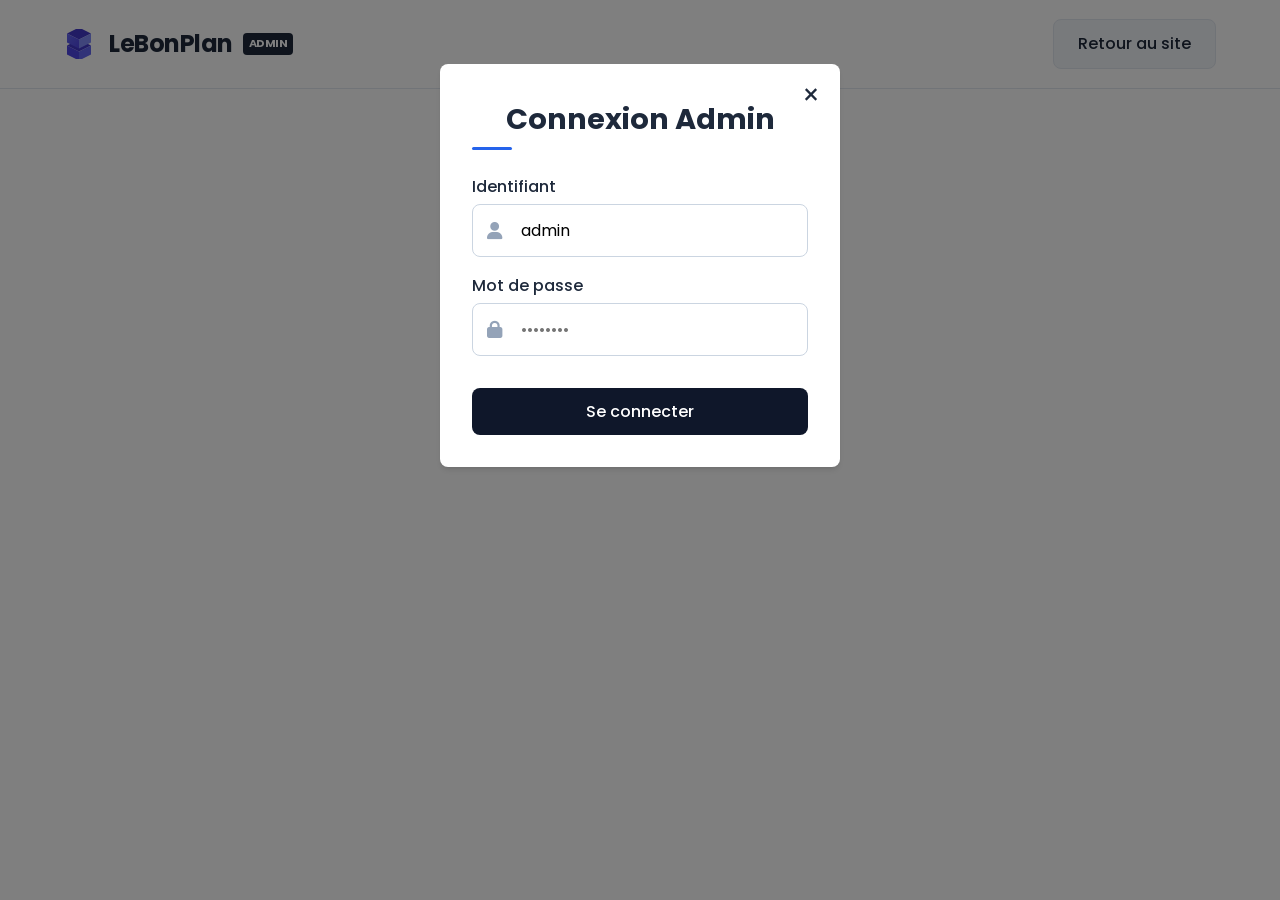
<file: admin.html>
<!DOCTYPE html>
<html lang="fr">
<head>
    <meta charset="UTF-8">
    <meta name="viewport" content="width=device-width, initial-scale=1.0">
    <title>Admin - LeBonPlan</title>
    <link rel="icon" type="image/svg+xml" href="logo.svg">
    <link rel="stylesheet" href="style.css">
    <!-- Font Awesome pour les icônes -->
    <link rel="stylesheet" href="https://cdnjs.cloudflare.com/ajax/libs/font-awesome/6.0.0/css/all.min.css">
</head>
<body>

    <nav class="navbar admin-nav">
        <div class="logo"><img src="logo.svg" alt="Logo LeBonPlan" style="height: 30px; margin-right: 5px;"> LeBonPlan <span class="badge">ADMIN</span></div>
        <a href="index.html" class="btn-secondary">Retour au site</a>
    </nav>

    <main class="container">
        <div id="admin-root"></div>
    </main>

    <!-- Modal Login Admin -->
    <div id="adminLoginModal" class="modal">
        <div class="modal-content" style="max-width: 400px;">
            <span class="close-admin-login close">&times;</span>
            <h2 style="text-align:center; margin-bottom:1.5rem;">Connexion Admin</h2>
            <form id="adminLoginForm">
                <div class="form-group">
                    <label>Identifiant</label>
                    <div class="input-icon"><i class="fa-solid fa-user"></i><input type="text" id="adminId" required value="admin"></div>
                </div>
                <div class="form-group">
                    <label>Mot de passe</label>
                    <div class="input-icon"><i class="fa-solid fa-lock"></i><input type="password" id="adminPass" required placeholder="••••••••"></div>
                </div>
                <button type="submit" class="btn-primary full-width">Se connecter</button>
            </form>
        </div>
    </div>

    <!-- Modal Modification -->
    <div id="editModal" class="modal">
        <div class="modal-content">
            <span class="close-edit close">&times;</span>
            <h2 id="editModalTitle">Gestion complète</h2>
            <form id="editForm">
                <input type="hidden" id="editId">
                <input type="hidden" id="isUserEdit" value="false">
                <div class="form-group">
                    <label>Titre</label>
                    <div class="input-icon"><i class="fa-solid fa-pen"></i><input type="text" id="editTitle" required></div>
                </div>
                <div class="form-group">
                    <label>Marque</label>
                    <div class="input-icon"><i class="fa-solid fa-tag"></i><input type="text" id="editBrand" placeholder="Ex: Apple, Nike..."></div>
                </div>
                <div class="form-group">
                    <label>Prix (€)</label>
                    <div class="input-icon"><i class="fa-solid fa-euro-sign"></i><input type="number" id="editPrice" step="0.01" required></div>
                </div>
                <div class="form-group">
                    <label>État</label>
                    <div class="input-icon"><i class="fa-solid fa-star"></i>
                        <select id="editCondition" required>
                            <option value="Neuf">Neuf</option>
                            <option value="Très bon état">Très bon état</option>
                            <option value="Bon état">Bon état</option>
                            <option value="Reconditionné">Reconditionné</option>
                        </select>
                    </div>
                </div>
                <div class="form-group">
                    <label>Description</label>
                    <textarea id="editDesc" rows="4" required></textarea>
                </div>
                <button type="submit" class="btn-primary full-width">Sauvegarder</button>
            </form>
        </div>
    </div>

    <!-- Modal Inspection (Vue Produit) -->
    <div id="detailModal" class="modal">
        <div class="modal-content" style="max-width: 900px; width: 95%;">
            <span class="close-detail close">&times;</span>
            <div id="detail-content"></div>
            <div id="detail-actions" style="margin-top: 2rem; display: flex; gap: 1rem; justify-content: flex-end; border-top: 1px solid #eee; padding-top: 1rem;"></div>
        </div>
    </div>

    <!-- Modal Promo -->
    <div id="promoModal" class="modal">
        <div class="modal-content" style="max-width: 400px;">
            <span class="close-promo close">&times;</span>
            <h2>Définir une promotion</h2>
            <form id="promoForm">
                <input type="hidden" id="promoAdId">
                <div class="form-group">
                    <label>Pourcentage de réduction (%)</label>
                    <div class="input-icon"><i class="fa-solid fa-percent"></i><input type="number" id="promoPercentage" min="0" max="99" required></div>
                </div>
                <button type="submit" class="btn-primary full-width">Appliquer la promotion</button>
            </form>
        </div>
    </div>

    <!-- Modal Confirmation -->
    <div id="confirmModal" class="modal">
        <div class="modal-content" style="max-width: 450px;">
            <span class="close-confirm close">&times;</span>
            <h2 id="confirmModalTitle" style="font-size: 1.4rem; text-align: center;">Confirmation</h2>
            <p id="confirmModalText" style="margin: 1rem 0; text-align: center;"></p>
            <div style="display: flex; justify-content: center; gap: 1rem; margin-top: 1.5rem;">
                <button id="confirmModalCancelBtn" class="btn-secondary">Annuler</button>
                <button id="confirmModalConfirmBtn" class="btn-danger">Confirmer</button>
            </div>
        </div>
    </div>

    <script src="script.js"></script>
</body>
</html>
</file>
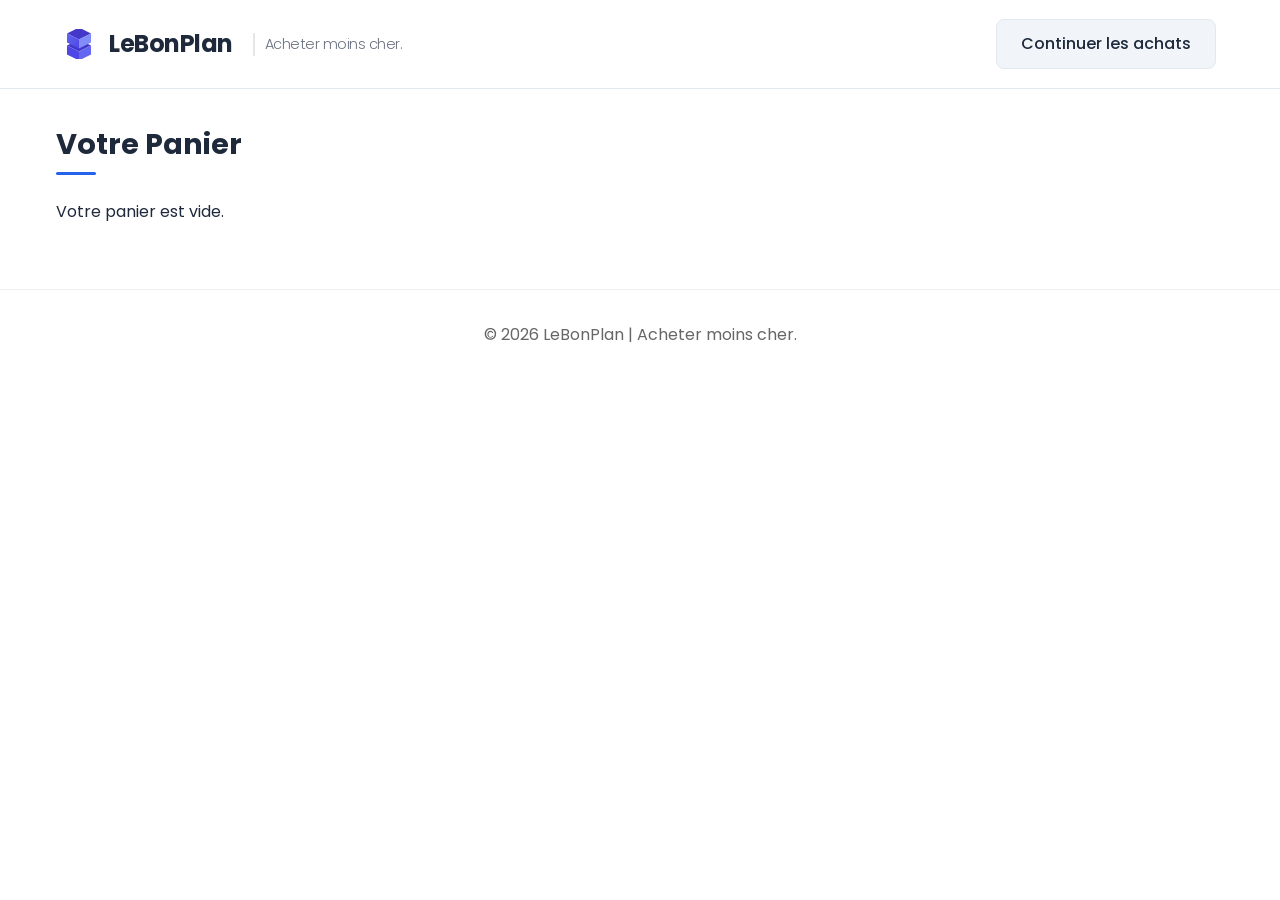
<file: cart.html>
<!DOCTYPE html>
<html lang="fr">
<head>
    <meta charset="UTF-8">
    <meta name="viewport" content="width=device-width, initial-scale=1.0">
    <title>Votre Panier - LeBonPlan</title>
    <link rel="icon" type="image/svg+xml" href="logo.svg">
    <link rel="stylesheet" href="style.css">
    <link href="https://fonts.googleapis.com/css2?family=Poppins:wght@300;400;600&display=swap" rel="stylesheet">
    <link rel="stylesheet" href="https://cdnjs.cloudflare.com/ajax/libs/font-awesome/6.0.0/css/all.min.css">
</head>
<body>

    <nav class="navbar">
        <div class="logo"><img src="logo.svg" alt="Logo LeBonPlan" style="height: 30px; margin-right: 5px;"> LeBonPlan <span class="slogan">Acheter moins cher.</span></div>
        <div class="nav-links">
            <a href="index.html" class="btn-secondary">Continuer les achats</a>
        </div>
    </nav>

    <main class="container">
        <h2>Votre Panier</h2>
        <div id="cart-page-wrapper">
            <!-- Le contenu du panier sera injecté ici -->
        </div>
    </main>

    <footer>
        <p>&copy; 2026 LeBonPlan | Acheter moins cher.</p>
    </footer>

    <script src="script.js"></script>
</body>
</html>
</file>
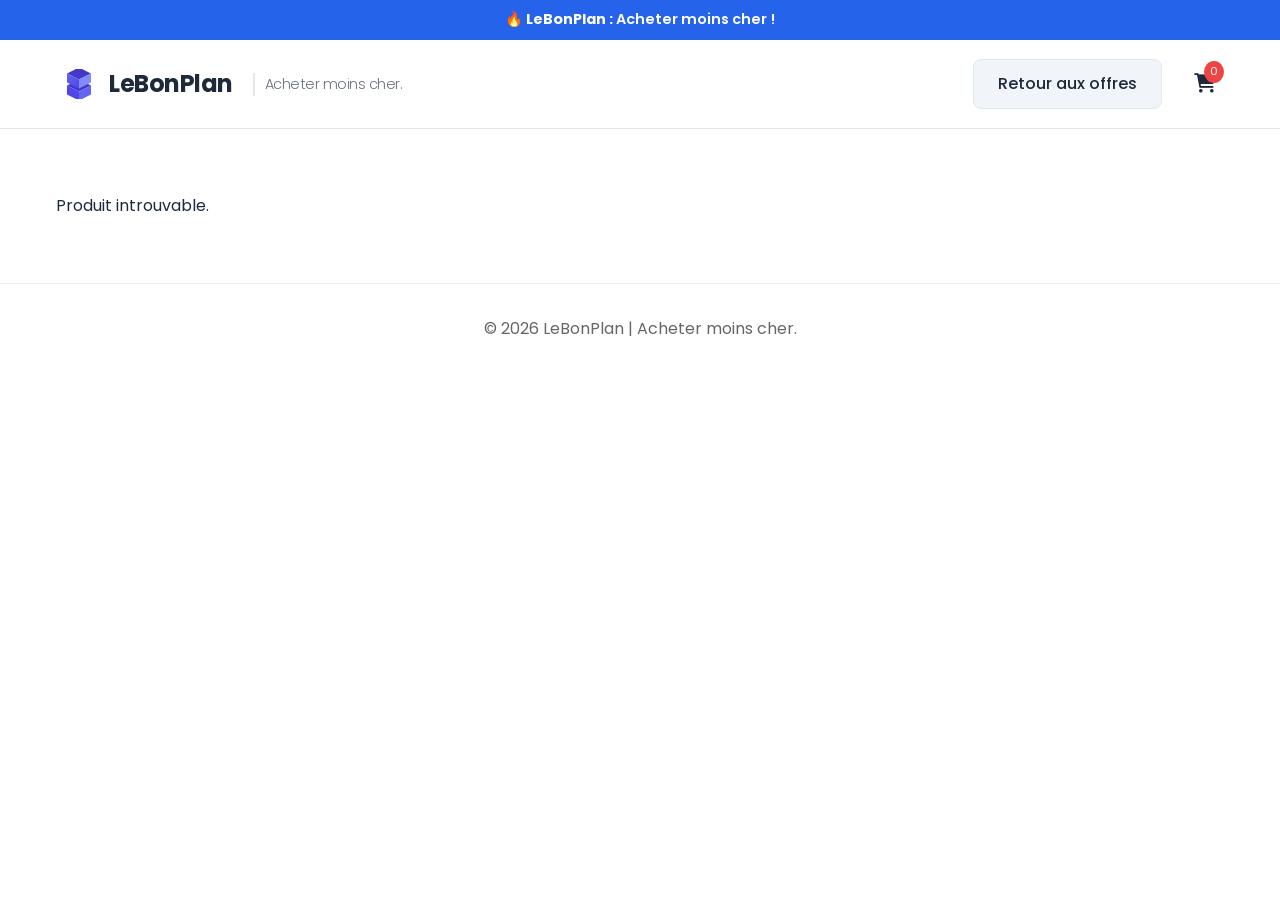
<file: product.html>
<!DOCTYPE html>
<html lang="fr">
<head>
    <meta charset="UTF-8">
    <meta name="viewport" content="width=device-width, initial-scale=1.0">
    <title>Détails du produit - LeBonPlan</title>
    <link rel="icon" type="image/svg+xml" href="logo.svg">
    <link rel="stylesheet" href="style.css">
    <link href="https://fonts.googleapis.com/css2?family=Poppins:wght@300;400;600&display=swap" rel="stylesheet">
    <link rel="stylesheet" href="https://cdnjs.cloudflare.com/ajax/libs/font-awesome/6.0.0/css/all.min.css">
</head>
<body>

    <div class="promo-bar">
        <div class="promo-content">
            <!-- Contenu injecté par script.js -->
        </div>
    </div>

    <nav class="navbar">
        <div class="logo"><img src="logo.svg" alt="Logo LeBonPlan" style="height: 30px; margin-right: 5px;"> LeBonPlan <span class="slogan">Acheter moins cher.</span></div>
        <div class="nav-links">
            <a href="index.html" class="btn-secondary">Retour aux offres</a>
            <a href="cart.html" class="cart-btn">
                <i class="fa-solid fa-cart-shopping"></i> <span id="cart-count" class="badge">0</span>
            </a>
        </div>
    </nav>

    <main class="container" style="margin-top: 4rem;">
        <div id="product-detail-container">
            <!-- Le contenu sera injecté ici par JS -->
            <p>Chargement du produit...</p>
        </div>
    </main>

    <footer>
        <p>&copy; 2026 LeBonPlan | Acheter moins cher.</p>
    </footer>

    <script src="script.js"></script>
</body>
</html>
</file>
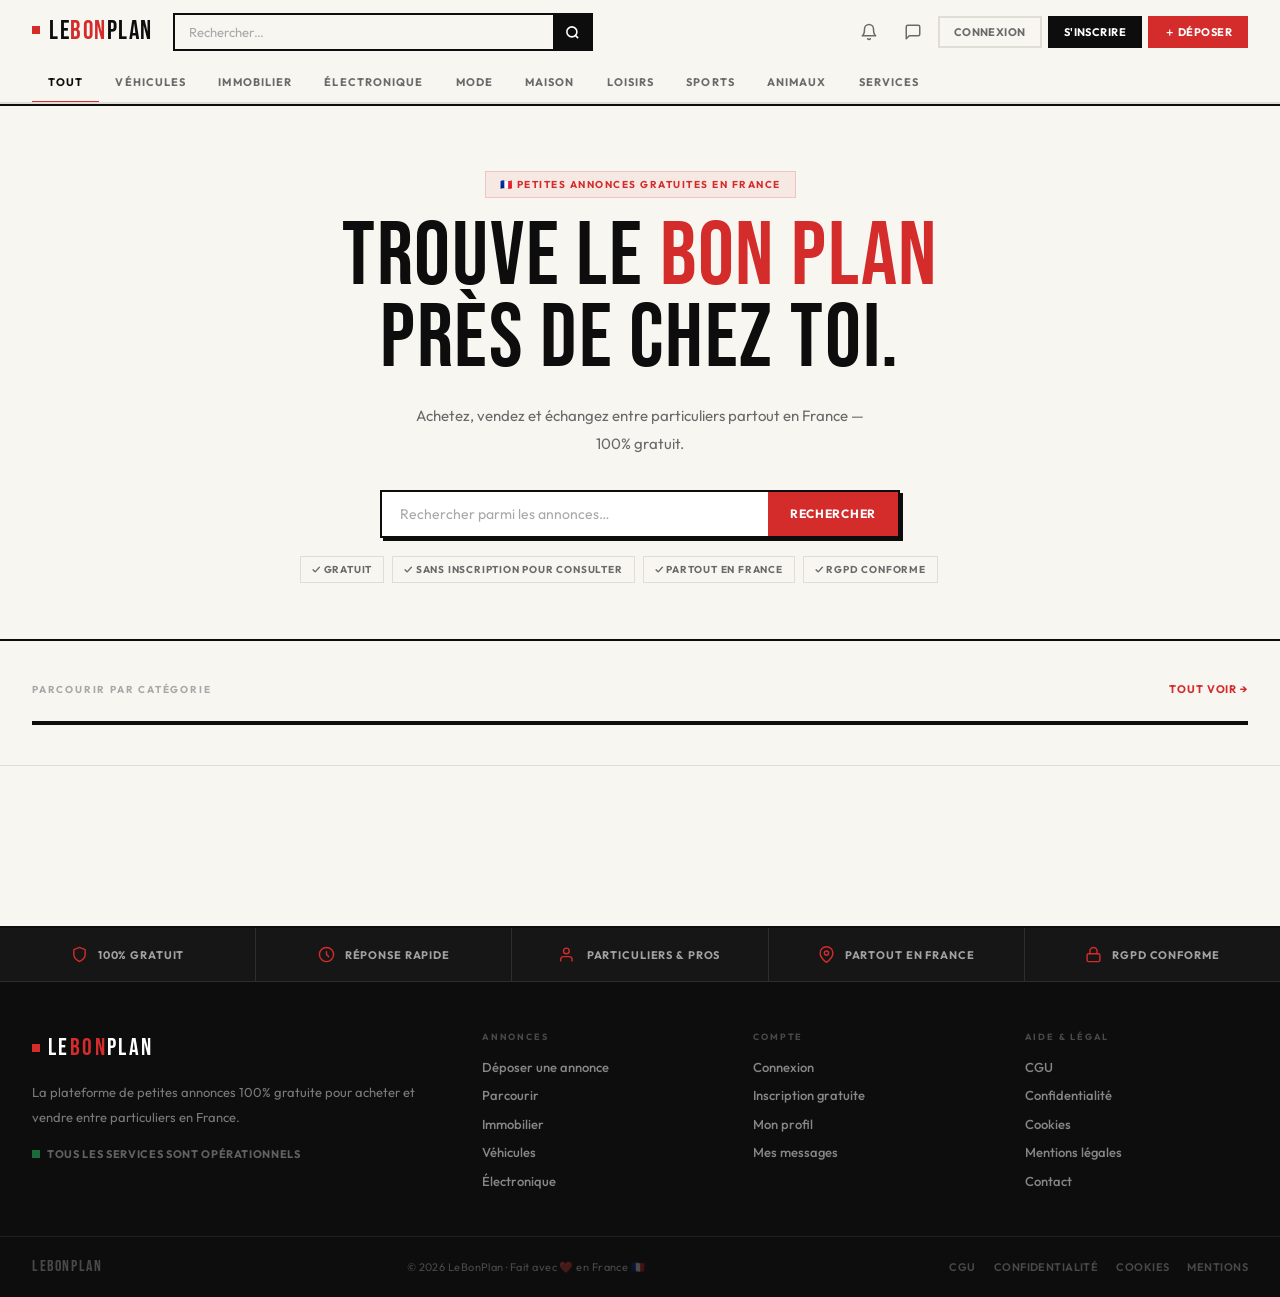
<file: profile.html>
<!DOCTYPE html>
<html lang="fr">
<head>
    <meta charset="UTF-8">
    <meta name="viewport" content="width=device-width, initial-scale=1.0">
    <title>Mon Profil - LeBonPlan</title>
    <link rel="icon" type="image/svg+xml" href="logo.svg">
    <link rel="stylesheet" href="style.css">
    <link href="https://fonts.googleapis.com/css2?family=Poppins:wght@300;400;600&display=swap" rel="stylesheet">
    <link rel="stylesheet" href="https://cdnjs.cloudflare.com/ajax/libs/font-awesome/6.0.0/css/all.min.css">
</head>
<body>

    <nav class="navbar">
        <div class="logo">
            <a href="index.html" style="text-decoration:none; color:inherit; display:flex; align-items:center;">
                <img src="logo.svg" alt="Logo LeBonPlan" style="height: 30px; margin-right: 5px;"> LeBonPlan <span class="slogan">Acheter moins cher.</span>
            </a>
        </div>
        <div class="nav-links">
            <a href="publish.html" class="btn-primary">Publier une annonce</a>
            <div id="user-account-links">
                <!-- Injecté par JS -->
            </div>
            <a href="cart.html" class="cart-btn">
                <i class="fa-solid fa-cart-shopping"></i> <span id="cart-count" class="badge">0</span>
            </a>
        </div>
    </nav>

    <main class="container">
        <div id="profile-container">
            <p style="text-align:center; padding: 4rem 0;">Chargement du profil...</p>
        </div>
    </main>

    <footer style="margin-top: 4rem;">
        <p>&copy; 2026 LeBonPlan | Acheter moins cher..</p>
    </footer>

    <!-- Modal Modification (nécessaire pour la fonction "Modifier") -->
    <div id="editModal" class="modal">
        <div class="modal-content">
            <span class="close-edit close">&times;</span>
            <h2 id="editModalTitle">Modifier mon annonce</h2>
            <form id="editForm">
                <input type="hidden" id="editId">
                <input type="hidden" id="isUserEdit" value="false">
                <div class="form-group">
                    <label>Titre</label>
                    <div class="input-icon"><i class="fa-solid fa-pen"></i><input type="text" id="editTitle" required></div>
                </div>
                <div class="form-group">
                    <label>Marque</label>
                    <div class="input-icon"><i class="fa-solid fa-tag"></i><input type="text" id="editBrand" placeholder="Ex: Apple, Nike..."></div>
                </div>
                <div class="form-group">
                    <label>Prix (€)</label>
                    <div class="input-icon"><i class="fa-solid fa-euro-sign"></i><input type="number" id="editPrice" step="0.01" required></div>
                </div>
                <div class="form-group">
                    <label>État</label>
                    <div class="input-icon"><i class="fa-solid fa-star"></i>
                        <select id="editCondition" required>
                            <option value="Neuf">Neuf</option>
                            <option value="Très bon état">Très bon état</option>
                            <option value="Bon état">Bon état</option>
                            <option value="Reconditionné">Reconditionné</option>
                        </select>
                    </div>
                </div>
                <div class="form-group">
                    <label>Description</label>
                    <textarea id="editDesc" rows="4" required></textarea>
                </div>
                <button type="submit" class="btn-primary full-width">Sauvegarder</button>
            </form>
        </div>
    </div>

    <!-- Modal Promo -->
    <div id="promoModal" class="modal">
        <div class="modal-content" style="max-width: 400px;">
            <span class="close-promo close">&times;</span>
            <h2>Définir une promotion</h2>
            <form id="promoForm">
                <input type="hidden" id="promoAdId">
                <div class="form-group">
                    <label>Pourcentage de réduction (%)</label>
                    <div class="input-icon"><i class="fa-solid fa-percent"></i><input type="number" id="promoPercentage" min="0" max="99" required></div>
                </div>
                <button type="submit" class="btn-primary full-width">Appliquer la promotion</button>
            </form>
        </div>
    </div>

    <!-- Modal Modification Profil -->
    <div id="profileEditModal" class="modal">
        <div class="modal-content">
            <span class="close-profile-edit close">&times;</span>
            <h2>Modifier mon profil</h2>
            <form id="profileEditForm">
                <div class="form-group">
                    <label>Photo de profil (URL)</label>
                    <div class="input-icon"><i class="fa-solid fa-image"></i><input type="text" id="editPdpUrl" placeholder="Lien vers votre image"></div>
                </div>
                <div class="form-group">
                    <label>Prénom</label>
                    <div class="input-icon"><i class="fa-solid fa-user"></i><input type="text" id="editFirstName" required></div>
                </div>
                <div class="form-group">
                    <label>Nom</label>
                    <div class="input-icon"><i class="fa-solid fa-user"></i><input type="text" id="editLastName" required></div>
                </div>
                <div class="form-group">
                    <label>Ville</label>
                    <div class="input-icon"><i class="fa-solid fa-city"></i><input type="text" id="editCity" required></div>
                </div>
                <div class="form-group">
                    <label>Code Postal</label>
                    <div class="input-icon"><i class="fa-solid fa-map-pin"></i><input type="text" id="editPostalCode" required></div>
                </div>
                <button type="submit" class="btn-primary full-width">Sauvegarder</button>
            </form>
        </div>
    </div>

    <!-- Modal Confirmation -->
    <div id="confirmModal" class="modal">
        <div class="modal-content" style="max-width: 450px;">
            <span class="close-confirm close">&times;</span>
            <h2 id="confirmModalTitle" style="font-size: 1.4rem; text-align: center;">Confirmation</h2>
            <p id="confirmModalText" style="margin: 1rem 0; text-align: center;"></p>
            <div style="display: flex; justify-content: center; gap: 1rem; margin-top: 1.5rem;">
                <button id="confirmModalCancelBtn" class="btn-secondary">Annuler</button>
                <button id="confirmModalConfirmBtn" class="btn-danger">Confirmer</button>
            </div>
        </div>
    </div>

    <script src="script.js"></script>
</body>
</html>
</file>
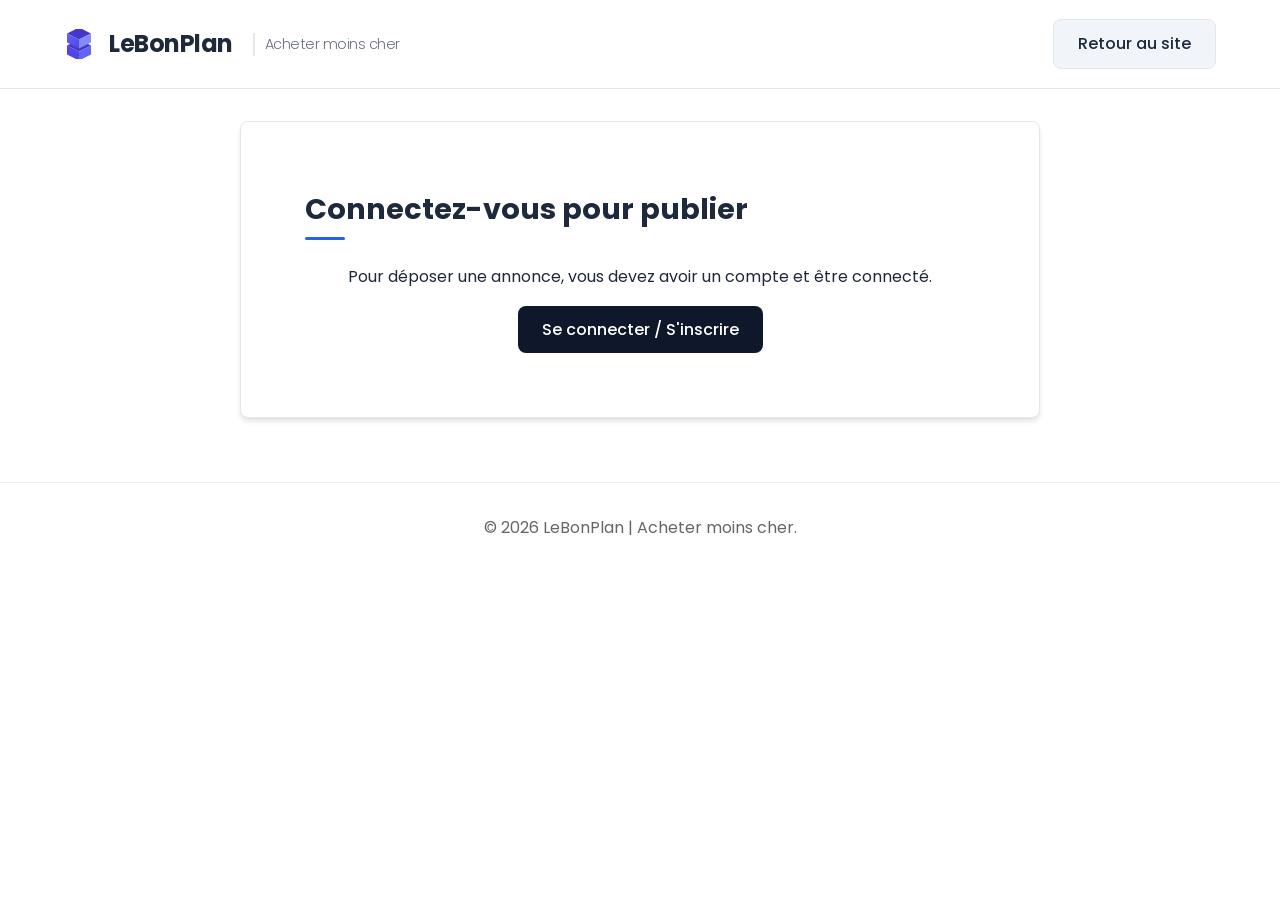
<file: publish.html>
<!DOCTYPE html>
<html lang="fr">
<head>
    <meta charset="UTF-8">
    <meta name="viewport" content="width=device-width, initial-scale=1.0">
    <title>Publier une annonce - LeBonPlan</title>
    <link rel="icon" type="image/svg+xml" href="logo.svg">
    <link rel="stylesheet" href="style.css">
    <link href="https://fonts.googleapis.com/css2?family=Poppins:wght@300;400;600&display=swap" rel="stylesheet">
    <link rel="stylesheet" href="https://cdnjs.cloudflare.com/ajax/libs/font-awesome/6.0.0/css/all.min.css">
</head>
<body>

    <nav class="navbar">
        <div class="logo"><img src="logo.svg" alt="Logo LeBonPlan" style="height: 30px; margin-right: 5px;"> LeBonPlan <span class="slogan">Acheter moins cher</span></div>
        <div class="nav-links">
            <a href="index.html" class="btn-secondary">Retour au site</a>
        </div>
    </nav>

    <main class="container">
        <div class="wizard-container">
            <!-- Step 1: Informations de base -->
            <div class="wizard-step active" id="step-1">
                <div class="step-header">
                    <div class="step-title">Commençons par l'essentiel</div>
                    <div class="step-subtitle">Quel type d'objet souhaitez-vous vendre ?</div>
                </div>
                <form id="form-step-1">
                    <div class="form-group">
                        <label>Titre de l'annonce</label>
                        <div class="input-icon"><i class="fa-solid fa-pen"></i><input type="text" id="title" required placeholder="Ex: iPhone 12 Pro Max - Lot de 5"></div>
                    </div>
                    <div class="form-group">
                        <label>Catégorie</label>
                        <div class="input-icon"><i class="fa-solid fa-list"></i>
                            <select id="category" required style="width:100%; padding: 0.7rem; padding-left: 2.5rem; border: 1px solid #E5E7EB; border-radius: var(--radius); background: white;">
                                <option value="">Choisir une catégorie</option>
                                <option value="Électronique">Électronique</option>
                                <option value="Vêtements">Vêtements</option>
                                <option value="Maison">Maison</option>
                                <option value="Autre">Autre</option>
                            </select>
                        </div>
                    </div>
                    <div class="form-group">
                        <label>Marque</label>
                        <div class="input-icon"><i class="fa-solid fa-tag"></i><input type="text" id="brand" placeholder="Ex: Apple, Nike..."></div>
                    </div>
                </form>
                <div class="wizard-actions">
                    <div></div> <!-- Spacer -->
                    <button type="button" class="btn-primary" onclick="nextStep(1)">Suivant <i class="fa-solid fa-arrow-right"></i></button>
                </div>
            </div>

            <!-- Step 2: Détails -->
            <div class="wizard-step" id="step-2">
                <div class="step-header">
                    <div class="step-title">Dites-nous en plus</div>
                    <div class="step-subtitle">Décrivez votre produit en détail</div>
                </div>
                <form id="form-step-2">
                    <div class="form-group">
                        <label>Prix (€)</label>
                        <div class="input-icon"><i class="fa-solid fa-euro-sign"></i><input type="number" id="price" step="0.01" required></div>
                    </div>
                    <div class="form-group">
                        <label>État</label>
                        <div class="input-icon"><i class="fa-solid fa-star"></i>
                            <select id="condition" required style="width:100%; padding: 0.7rem; padding-left: 2.5rem; border: 1px solid #E5E7EB; border-radius: var(--radius); background: white;">
                                <option value="Neuf">Neuf</option>
                                <option value="Très bon état">Très bon état</option>
                                <option value="Bon état">Bon état</option>
                                <option value="Reconditionné">Reconditionné</option>
                            </select>
                        </div>
                    </div>
                    <div class="form-group">
                        <label>Description</label>
                        <textarea id="description" rows="5" required placeholder="Origine, raison de la vente, détails spécifiques..."></textarea>
                    </div>
                </form>
                <div class="wizard-actions">
                    <button type="button" class="btn-secondary" onclick="prevStep(2)"><i class="fa-solid fa-arrow-left"></i> Retour</button>
                    <button type="button" class="btn-primary" onclick="nextStep(2)">Suivant <i class="fa-solid fa-arrow-right"></i></button>
                </div>
            </div>

            <!-- Step 3: Photos -->
            <div class="wizard-step" id="step-3">
                <div class="step-header">
                    <div class="step-title">Ajoutez vos photos</div>
                    <div class="step-subtitle">Min. 2 photos, Max. 5 photos</div>
                </div>
                
                <div class="photo-upload-area" onclick="document.getElementById('photoInput').click()">
                    <i class="fa-solid fa-cloud-arrow-up" style="font-size: 3rem; color: #cbd5e1; margin-bottom: 1rem;"></i>
                    <p>Cliquez pour ajouter des photos</p>
                    <input type="file" id="photoInput" multiple accept="image/*" style="display: none;">
                </div>
                <div id="photo-preview-container" class="photo-preview-grid"></div>
                <p id="photo-error" style="color: var(--danger); font-size: 0.9rem; margin-top: 10px; display: none;"></p>

                <div class="wizard-actions">
                    <button type="button" class="btn-secondary" onclick="prevStep(3)"><i class="fa-solid fa-arrow-left"></i> Retour</button>
                    <button type="button" class="btn-primary" onclick="nextStep(3)">Suivant <i class="fa-solid fa-arrow-right"></i></button>
                </div>
            </div>

            <!-- Step 4: Authenticité -->
            <div class="wizard-step" id="step-4">
                <div class="step-header">
                    <div class="step-title">Vérification d'authenticité</div>
                    <div class="step-subtitle">Rassurez vos acheteurs en certifiant votre produit</div>
                </div>

                <div class="auth-choice-container">
                    <div class="choice-card" id="choice-no-verify" onclick="selectAuthOption(false)">
                        <i class="fa-regular fa-circle-xmark"></i>
                        <h4>Ne pas vérifier</h4>
                        <p>L'annonce sera publiée sans badge "Authentifié".</p>
                    </div>
                    <div class="choice-card" id="choice-verify" onclick="selectAuthOption(true)">
                        <i class="fa-solid fa-certificate"></i>
                        <h4>Vérifier mon objet</h4>
                        <p>Badge "Authentifié" après validation de nos experts.</p>
                    </div>
                </div>

                <!-- Formulaire dynamique d'authenticité -->
                <div id="auth-form-container" style="display: none; border-top: 1px solid #eee; padding-top: 1.5rem;">
                    <h3 style="margin-bottom: 1rem; font-size: 1.1rem;">Preuves d'achat</h3>
                    <div class="grid-2">
                        <div class="form-group">
                            <label>Magasin d'achat</label>
                            <div class="input-icon"><i class="fa-solid fa-store"></i><input type="text" id="store"></div>
                        </div>
                        <div class="form-group">
                            <label>Date d'achat</label>
                            <div class="input-icon"><i class="fa-solid fa-calendar"></i><input type="date" id="purchaseDate"></div>
                        </div>
                    </div>
                    <div class="form-group">
                        <label>Facture (Photo/PDF)</label>
                        <input type="file" id="invoiceFile" accept="image/*,.pdf">
                    </div>

                    <!-- Champs spécifiques dynamiques -->
                    <div id="dynamic-auth-fields"></div>
                </div>

                <div class="wizard-actions">
                    <button type="button" class="btn-secondary" onclick="prevStep(4)"><i class="fa-solid fa-arrow-left"></i> Retour</button>
                    <button type="button" class="btn-success" onclick="submitWizardAd()">Publier l'annonce <i class="fa-solid fa-check"></i></button>
                </div>
            </div>
        </div>
    </main>

    <footer>
        <p>&copy; 2026 LeBonPlan | Acheter moins cher.</p>
    </footer>

    <!-- Modal Compte (Connexion / Inscription) -->
    <div id="accountModal" class="modal">
        <div class="modal-content" style="max-width: 400px;">
            <span class="close-account close">&times;</span>
            
            <!-- Formulaire Connexion -->
            <div id="login-form-container">
                <h2 style="text-align:center;">Connexion</h2>
                <form id="loginUserForm">
                    <div class="form-group">
                        <label>Email</label>
                        <div class="input-icon"><i class="fa-solid fa-envelope"></i><input type="email" id="loginEmail" required></div>
                    </div>
                    <div class="form-group">
                        <label>Mot de passe</label>
                        <div class="input-icon"><i class="fa-solid fa-lock"></i><input type="password" id="loginPassword" required></div>
                    </div>
                    <button type="submit" class="btn-primary full-width">Se connecter</button>
                </form>
                <p style="text-align:center; margin-top:1rem;">Pas de compte ? <a href="#" id="show-register-form">S'inscrire</a></p>
            </div>

            <!-- Formulaire Inscription -->
            <div id="register-form-container" style="display:none;">
                <h2 style="text-align:center;">Inscription</h2>
                <form id="registerUserForm">
                    <div class="grid-2" style="gap: 0.5rem 1rem;">
                        <div class="form-group">
                            <label>Prénom</label>
                            <div class="input-icon"><i class="fa-solid fa-user"></i><input type="text" id="registerFirstName" required></div>
                        </div>
                        <div class="form-group">
                            <label>Nom</label>
                            <div class="input-icon"><i class="fa-solid fa-user"></i><input type="text" id="registerLastName" required></div>
                        </div>
                    </div>
                    <div class="form-group">
                        <label>Email</label>
                        <div class="input-icon"><i class="fa-solid fa-envelope"></i><input type="email" id="registerEmail" required></div>
                    </div>
                    <div class="form-group">
                        <label>Mot de passe</label>
                        <div class="input-icon"><i class="fa-solid fa-lock"></i><input type="password" id="registerPassword" required></div>
                    </div>
                    <div class="form-group">
                        <label>Date de naissance</label>
                        <div class="input-icon"><i class="fa-solid fa-calendar-day"></i><input type="date" id="registerBirthDate" required></div>
                    </div>
                    <div class="grid-2" style="gap: 0.5rem 1rem;">
                        <div class="form-group">
                            <label>Ville</label>
                            <div class="input-icon"><i class="fa-solid fa-city"></i><input type="text" id="registerCity" required></div>
                        </div>
                        <div class="form-group">
                            <label>Code Postal</label>
                            <div class="input-icon"><i class="fa-solid fa-map-pin"></i><input type="text" id="registerPostalCode" required></div>
                        </div>
                    </div>
                    <button type="submit" class="btn-primary full-width">S'inscrire</button>
                </form>
                <p style="text-align:center; margin-top:1rem;">Déjà un compte ? <a href="#" id="show-login-form">Se connecter</a></p>
            </div>
        </div>
    </div>

    <script src="script.js"></script>
</body>
</html>
</file>
<file: style.css>
@import url('https://fonts.googleapis.com/css2?family=Poppins:wght@300;400;600&display=swap');

:root {
    --primary: #0F172A; /* Slate 900 - Sobre et Premium */
    --primary-dark: #020617;
    --accent: #2563EB; /* Bleu électrique pour les actions */
    --dark: #1e293b;
    --light: #F1F5F9;
    --white: #FFFFFF;
    --danger: #EF4444;
    --success: #10B981;
    --shadow: 0 4px 6px -1px rgba(0, 0, 0, 0.1), 0 2px 4px -1px rgba(0, 0, 0, 0.06);
    --radius: 8px; /* Arrondis plus discrets et pros */
    --transition: all 0.2s ease;
}

* { box-sizing: border-box; margin: 0; padding: 0; font-family: 'Poppins', sans-serif; }

body { background-color: var(--white); color: var(--dark); line-height: 1.6; overflow-x: hidden; }

/* Promo Top Bar */
.promo-bar {
    background: var(--accent);
    color: white;
    height: 40px;
    display: flex;
    justify-content: center;
    align-items: center;
    font-size: 0.9rem;
    font-weight: 600;
    position: relative;
    overflow: hidden;
    z-index: 101;
}

.promo-content {
    position: relative;
    height: 100%;
    width: 100%;
    display: flex;
    justify-content: center;
    align-items: center;
}

.promo-slide {
    position: absolute;
    width: 100%;
    text-align: center;
    opacity: 0;
    animation: slideUpFade 9s infinite; /* Cycle de 9 secondes */
}

.promo-slide:nth-child(1) { animation-delay: 0s; }
.promo-slide:nth-child(2) { animation-delay: 3s; }
.promo-slide:nth-child(3) { animation-delay: 6s; }

/* Navbar */
.navbar {
    background: var(--white);
    padding: 1.2rem 5%;
    display: flex;
    justify-content: space-between;
    align-items: center;
    border-bottom: 1px solid #e2e8f0;
    position: sticky;
    top: 0;
    z-index: 100;
}

.logo { font-weight: 700; font-size: 1.5rem; color: var(--dark); display: flex; align-items: center; gap: 10px; letter-spacing: -0.5px; }
.slogan { font-weight: 300; font-size: 0.9rem; color: #6B7280; margin-left: 10px; border-left: 2px solid #E5E7EB; padding-left: 10px; }
.badge { background: var(--dark); color: white; padding: 2px 6px; font-size: 0.7rem; border-radius: 4px; }
.cart-btn { position: relative; cursor: pointer; font-size: 1.2rem; margin-left: 1rem; color: var(--dark); transition: var(--transition); }
.cart-btn:hover { color: var(--primary); }
.cart-btn .badge { position: absolute; top: -8px; right: -8px; background: var(--danger); border-radius: 50%; padding: 2px 6px; font-size: 0.7rem; }
.nav-links { display: flex; gap: 1rem; align-items: center; }

/* Container & Grid */
.container { max-width: 1200px; margin: 2rem auto; padding: 0 1rem; }
h2 {
    font-size: 1.8rem;
    margin-bottom: 1.5rem;
    color: var(--dark);
    position: relative;
    display: block;
    text-align: left;
}
h2::after { content: ''; display: block; width: 40px; height: 3px; background: var(--accent); margin-top: 5px; border-radius: 2px; margin-left: 0; }

.grid-container {
    display: grid;
    grid-template-columns: repeat(auto-fill, minmax(280px, 1fr));
    gap: 2rem;
    margin-top: 1rem;
}

/* Filters */
.filters-container {
    background: white;
    padding: 1.5rem; /* Espace agrandi pour que ce soit moins serré */
    border-radius: var(--radius);
    box-shadow: var(--shadow);
    display: flex;
    margin: 0 auto;
    position: relative;
    max-width: 900px;
    border: 1px solid #e2e8f0;
}
.main-filters {
    display: flex;
    gap: 0.5rem;
    width: 100%;
    align-items: center;
}
.main-filters .input-icon {
    flex: 1;
}
.main-filters input {
    height: 50px;
    border: none !important;
    box-shadow: none;
    background: transparent;
    padding-left: 2.5rem !important;
}
.filters-container .input-icon i {
    left: 1rem;
    font-size: 1rem;
    color: #94a3b8;
    z-index: 1;
}
.main-filters button {
    height: 50px;
}

/* Cards (Produits) */
.card {
    background: var(--white);
    border-radius: var(--radius);
    overflow: hidden;
    border: 1px solid #e2e8f0;
    box-shadow: none;
    transition: var(--transition);
    display: flex;
    flex-direction: column;
    opacity: 0; /* Pour l'animation JS */
    animation: fadeInUp 0.6s ease-out forwards;
}
.card:hover { transform: translateY(-4px); box-shadow: var(--shadow); }
.card img { width: 100%; height: 200px; object-fit: cover; }
.card-body { padding: 1rem; flex-grow: 1; display: flex; flex-direction: column; }
.card > a { text-decoration: none; color: inherit; display: flex; flex-direction: column; height: 100%; }
.card-title { font-size: 1.1rem; margin-bottom: 0.5rem; font-weight: 500; }
.card-category {
    font-size: 0.8rem;
    font-weight: 500;
    color: #64748b;
    margin-bottom: 0.5rem;
    display: inline-flex;
    align-items: center;
    gap: 5px;
}
.card-category i { color: var(--accent); }
.card-price { font-size: 1.2rem; font-weight: 600; color: var(--primary); margin-top: auto; padding-top: 1rem; }
.unit { font-size: 0.8rem; color: #666; font-weight: normal; }
.card-meta { font-size: 0.9rem; color: #666; margin-bottom: 1rem; }
.card-desc { font-size: 0.9rem; color: #64748b; margin-bottom: 1.5rem; flex-grow: 1; }
.badge-promo { background: var(--danger); color: white; padding: 2px 8px; border-radius: 4px; font-size: 0.7rem; font-weight: bold; margin-left: auto; text-transform: uppercase; }

/* Buy Section in Card */
.buy-section { background: white; padding: 1.5rem; border-top: 1px solid #f1f5f9; }
.input-group { display: flex; gap: 10px; margin-bottom: 8px; }
.input-group input { width: 70px; padding: 0.5rem; border: 2px solid #e2e8f0; border-radius: 10px; text-align: center; font-weight: 600; }
.promo-text { font-size: 0.8rem; color: var(--danger); font-weight: 600; display: block; margin-top: 5px; }

/* Buttons */
.btn-primary { background: var(--primary); color: white; border: none; padding: 0.7rem 1.5rem; border-radius: var(--radius); cursor: pointer; font-size: 1rem; font-weight: 500; transition: var(--transition); text-decoration: none; display: inline-flex; align-items: center; justify-content: center; }
.btn-primary:hover { background: var(--primary-dark); transform: translateY(-1px); }

.btn-admin {
    background: transparent;
    color: var(--dark);
    border: 2px solid #E5E7EB;
    padding: 0.5rem 1rem;
    border-radius: var(--radius);
    text-decoration: none;
    font-weight: 500;
    transition: var(--transition);
}
.btn-admin:hover { border-color: var(--dark); background: var(--light); }

.btn-buy { background: var(--white); color: var(--primary); border: 1px solid var(--primary); padding: 0.5rem 1rem; border-radius: var(--radius); cursor: pointer; flex-grow: 1; transition: var(--transition); font-weight: 500; }
.btn-buy:hover { background: var(--primary); color: white; }
.btn-buy.disabled { background: #ccc; cursor: not-allowed; }

.btn-secondary { background: var(--light); border: 1px solid #e2e8f0; color: var(--dark); padding: 0.7rem 1.5rem; text-decoration: none; border-radius: var(--radius); display: inline-flex; align-items: center; gap: 8px; font-weight: 500; cursor: pointer; transition: var(--transition); justify-content: center; }
.btn-secondary:hover { background: #e2e8f0; }
.btn-danger { background: var(--danger); color: white; border: none; padding: 0.5rem 1rem; border-radius: var(--radius); cursor: pointer; }
.btn-success { background: var(--success); color: white; border: none; padding: 0.5rem 1rem; border-radius: var(--radius); cursor: pointer; }
.btn-warning { background: #F59E0B; color: white; border: none; padding: 0.5rem 1rem; border-radius: var(--radius); cursor: pointer; }
.full-width { width: 100%; margin-top: 1rem; }

/* Admin List */
.list-item {
    background: var(--white);
    padding: 1rem;
    margin-bottom: 1rem;
    border-radius: var(--radius);
    box-shadow: var(--shadow);
    display: flex;
    justify-content: space-between;
    align-items: center;
}
.item-info h3 { margin-bottom: 0.2rem; }
.item-actions { display: flex; gap: 10px; }
.suspended-item { opacity: 0.6; background: #f3f4f6; border: 1px dashed #ccc; }

/* Admin Roles */
.role-selector {
    display: flex;
    gap: 2rem;
    justify-content: center;
    margin-top: 2rem;
    flex-wrap: wrap;
}
.role-card {
    background: white;
    padding: 2rem;
    border-radius: var(--radius);
    box-shadow: var(--shadow);
    text-align: center;
    cursor: pointer;
    transition: var(--transition);
    border: 2px solid transparent;
    width: 200px;
}
.role-card:hover {
    transform: translateY(-5px);
    border-color: var(--accent);
}
.role-card i {
    font-size: 3rem;
    color: var(--accent);
    margin-bottom: 1rem;
}
.admin-section {
    margin-top: 2rem;
    background: white;
    padding: 1.5rem;
    border-radius: var(--radius);
    box-shadow: var(--shadow);
}
.message-item {
    border-bottom: 1px solid #eee;
    padding: 10px 0;
}

/* Admin Tabs */
.admin-tabs {
    display: flex;
    gap: 0.5rem;
    border-bottom: 1px solid #e2e8f0;
    margin-bottom: 1.5rem;
}
.tab-link {
    padding: 0.8rem 1.2rem;
    border: none;
    background: transparent;
    cursor: pointer;
    font-size: 1rem;
    font-weight: 500;
    color: #64748b;
    border-bottom: 3px solid transparent;
    transition: var(--transition);
}
.tab-link:hover {
    color: var(--primary);
}
.tab-link.active {
    color: var(--primary);
    border-bottom-color: var(--accent);
}
.tab-content { display: none; }
.tab-content.active { display: block; animation: fadeInUp 0.4s; }
.admin-menu {
    display: flex;
    flex-direction: column;
    align-items: center;
    gap: 1rem;
    margin-top: 2rem;
    padding: 2rem;
    background: white;
    border-radius: var(--radius);
    box-shadow: var(--shadow);
}

.admin-menu .btn-menu, .admin-menu a.btn-menu {
    background: var(--light);
    border: 1px solid #e2e8f0;
    color: var(--dark);
    padding: 1rem 2rem;
    text-decoration: none;
    border-radius: var(--radius);
    display: inline-flex;
    align-items: center;
    gap: 10px;
    font-weight: 500;
    cursor: pointer;
    transition: var(--transition);
    width: 350px;
    justify-content: center;
    font-size: 1.1rem;
}
.admin-menu .btn-menu:hover, .admin-menu a.btn-menu:hover {
    background: #e2e8f0;
    border-color: #cbd5e1;
    transform: translateY(-2px);
}

.admin-dashboard-content {
    margin-top: 2rem;
}

/* System Announcements Admin */
.system-announcement-form { display: flex; gap: 1rem; margin-bottom: 1.5rem; }
.system-announcement-form textarea { flex-grow: 1; min-height: 40px; padding: 0.5rem 1rem; }
.system-announcement-item { display: flex; justify-content: space-between; align-items: center; padding: 1rem; border: 1px solid #eee; border-radius: var(--radius); margin-bottom: 0.5rem; }
.system-announcement-item.inactive { background: #f8f8f8; opacity: 0.7; border-style: dashed; }
.system-announcement-item p { margin: 0; }

/* Modal */
.modal { display: none; position: fixed; z-index: 1000; left: 0; top: 0; width: 100%; height: 100%; background-color: rgba(0,0,0,0.5); overflow-y: auto; }
.modal-content { background-color: var(--white); margin: 5% auto; padding: 2rem; border-radius: var(--radius); width: 90%; max-width: 500px; position: relative; box-shadow: var(--shadow); }
.close { position: absolute; right: 20px; top: 10px; font-size: 28px; cursor: pointer; }

/* Search Header */
.search-header {
    background: var(--light);
    padding: 2rem 0;
    border-bottom: 1px solid #e2e8f0;
}

.search-bar-wrapper-main {
    display: flex;
    align-items: center;
    background: var(--white);
    border: 1px solid #cbd5e1;
    border-radius: var(--radius);
    box-shadow: var(--shadow);
    padding: 0.5rem;
    max-width: 700px;
    margin: 0 auto;
    transition: var(--transition);
}

.search-bar-wrapper-main:focus-within {
    border-color: var(--accent);
    box-shadow: 0 0 0 3px rgba(37, 99, 235, 0.2);
}

.search-bar-wrapper-main i { font-size: 1.1rem; color: #94a3b8; margin: 0 0.5rem 0 1rem; }

.search-bar-wrapper-main input { flex-grow: 1; border: none; background: transparent; outline: none; font-size: 1rem; padding: 0.5rem; }

.search-bar-wrapper-main .btn-primary { font-size: 0.9rem; }

/* Toast Notifications */
#toast-container { position: fixed; top: 20px; right: 20px; z-index: 2000; display: flex; flex-direction: column; gap: 10px; }
.toast { 
    background: var(--white); 
    padding: 1rem 1.5rem; 
    border-radius: var(--radius); 
    box-shadow: 0 10px 15px -3px rgba(0,0,0,0.1); 
    border-left: 5px solid var(--primary); 
    display: flex; align-items: center; gap: 15px; 
    min-width: 300px;
    animation: slideInToast 0.4s cubic-bezier(0.68, -0.55, 0.27, 1.55) forwards; 
}
.toast.success { border-left-color: var(--success); }
.toast.error { border-left-color: var(--danger); }
.toast i { font-size: 1.2rem; }
.toast.success i { color: var(--success); }
.toast.error i { color: var(--danger); }

/* Form */
.form-group { margin-bottom: 1rem; }
.form-group label { display: block; margin-bottom: 0.3rem; font-weight: 500; }
.input-icon { position: relative; }
.input-icon i { position: absolute; left: 15px; top: 50%; transform: translateY(-50%); color: #94a3b8; font-size: 1.1rem; z-index: 5; }
.form-group input, .form-group textarea, .form-group select { width: 100%; padding: 0.8rem 1rem 0.8rem 3rem; border: 1px solid #cbd5e1; border-radius: var(--radius); transition: var(--transition); background: #fff; font-size: 1rem; position: relative; z-index: 2; background: transparent; }
.form-group textarea { padding-left: 0.7rem; } /* Pas d'icone pour textarea */
.form-group input:focus, .form-group textarea:focus, .form-group select:focus { border-color: var(--accent); outline: none; background: white; box-shadow: 0 0 0 3px rgba(37, 99, 235, 0.1); }

/* Styles pour la modale de filtres */
#filterModal .modal-content { max-width: 700px; }
#filterModal .secondary-filters { display: grid; grid-template-columns: 1fr 1fr; gap: 1rem; }
#filterModal .price-filters { display: flex; align-items: center; gap: 0.5rem; }
#filterModal .price-filters .input-icon { flex: 1; }
@media (max-width: 500px) { #filterModal .secondary-filters { grid-template-columns: 1fr; } }

/* Verification Section */
.verification-section { background: #F0F9FF; padding: 1.5rem; border-radius: var(--radius); border: 1px solid #BAE6FD; margin-top: 2rem; margin-bottom: 1rem; }
.verification-section h3 { color: #0369A1; font-size: 1.1rem; margin-bottom: 1rem; display: flex; align-items: center; gap: 8px; }
.grid-2 { display: grid; grid-template-columns: 1fr 1fr; gap: 1rem; }

/* Cart Items */
.cart-item { display: flex; justify-content: space-between; align-items: center; padding: 10px 0; border-bottom: 1px solid #eee; }
.cart-item-info h4 { font-size: 1rem; margin-bottom: 2px; }
.cart-item-info p { font-size: 0.85rem; color: #666; }
.cart-remove { color: var(--danger); cursor: pointer; margin-left: 10px; }
#cart-total { margin-top: 1rem; font-size: 1.2rem; font-weight: bold; text-align: right; color: var(--primary); }

/* Product Detail Page */
.product-detail-wrapper { display: grid; grid-template-columns: 1fr 1fr; gap: 1.5rem; background: white; padding: 1.5rem; border-radius: var(--radius); border: 1px solid #e2e8f0; }
.product-image img { width: 100%; height: auto; border-radius: var(--radius); object-fit: cover; max-height: 500px; }
.product-info h1 { font-size: 1.6rem; margin-bottom: 0.5rem; line-height: 1.2; }
.product-meta-tags { display: flex; flex-wrap: wrap; gap: 10px; align-items: center; margin-bottom: 1rem; } /* Alignement corrigé */
.product-price { font-size: 1.4rem; color: var(--dark); font-weight: bold; margin: 1rem 0; }
.product-description { margin-bottom: 1.5rem; color: #4B5563; font-size: 0.9rem; }
.product-description h3 { margin-bottom: 0.5rem; color: var(--dark); font-size: 1rem; }
.buy-box { background: #F9FAFB; padding: 1rem; border-radius: var(--radius); border: 1px solid #E5E7EB; }
.input-group.large input { width: 70px; font-size: 1rem; padding: 0.4rem; }
.input-group.large button { flex-grow: 1; }
.badge-state { background: #E0E7FF; color: var(--primary); padding: 4px 8px; border-radius: 4px; font-size: 0.8rem; font-weight: 600; }
.badge-state.large, .badge-stock.large, .badge-auth.large, .badge-unauth.large {
    font-size: 0.75rem;
    padding: 4px 8px;
}
.badge-stock { background: #D1FAE5; color: #065F46; padding: 4px 8px; border-radius: 4px; font-size: 0.8rem; font-weight: 600; margin-left: 10px; }
.badge-stock.low { background: #FEE2E2; color: #991B1B; }
.badge-auth { background: #FEF3C7; color: #D97706; padding: 4px 8px; border-radius: 4px; font-size: 0.8rem; font-weight: 600; margin-left: 10px; display: inline-flex; align-items: center; gap: 5px; }
.badge-state i, .badge-auth i { margin-right: 4px; }
.badge-auth i { color: #D97706; }
.badge-unauth {
    background: #f3f4f6;
    color: #4b5563;
    padding: 4px 8px;
    border-radius: 4px;
    font-size: 0.8rem;
    font-weight: 600;
    margin-left: 10px;
    display: inline-flex;
    align-items: center;
    gap: 5px;
}
.badge-unauth i { margin-right: 4px; }

/* Price Display */
.price-container {
    display: flex;
    align-items: baseline;
    gap: 0.5rem;
}
.original-price {
    text-decoration: line-through;
    color: #94a3b8;
    font-size: 0.9em;
}
.badge-promo-percent { background: var(--danger); color: white; padding: 3px 8px; border-radius: 12px; font-size: 0.8rem; font-weight: bold; }

/* Product Image Gallery */
.product-image-gallery {
    display: flex;
    flex-direction: column;
    gap: 1rem;
}
.main-image img {
    width: 100%;
    height: auto;
    max-height: 450px;
    object-fit: cover;
    border-radius: var(--radius);
    border: 1px solid #e2e8f0;
}
.thumbnail-images {
    display: grid;
    grid-template-columns: repeat(auto-fill, minmax(80px, 1fr));
    gap: 0.5rem;
}
.thumbnail {
    width: 100%;
    height: 80px;
    object-fit: cover;
    border-radius: 6px;
    cursor: pointer;
    border: 2px solid transparent;
    transition: border-color 0.2s;
}
.thumbnail:hover { border-color: var(--accent); }

/* Proof Images in Admin */
.proof-grid { display: grid; grid-template-columns: repeat(auto-fill, minmax(100px, 1fr)); gap: 10px; margin-top: 10px; }
.proof-img { width: 100%; height: 100px; object-fit: cover; border-radius: 8px; border: 1px solid #eee; cursor: pointer; transition: transform 0.2s; }
.proof-img:hover { transform: scale(1.05); }

/* Cart Page */
.cart-page-grid {
    display: grid;
    grid-template-columns: 2fr 1fr;
    gap: 2rem;
    align-items: flex-start;
}
.cart-items-list .cart-item {
    padding: 1.5rem;
    border: 1px solid #e2e8f0;
    border-radius: var(--radius);
    margin-bottom: 1rem;
}
.cart-summary {
    background: var(--light);
    padding: 1.5rem;
    border-radius: var(--radius);
    position: sticky;
    top: 100px; /* navbar height approx */
}
.cart-summary h3 {
    font-size: 1.3rem;
    margin-bottom: 1rem;
    border-bottom: 1px solid #e2e8f0;
    padding-bottom: 1rem;
}
.summary-line {
    display: flex;
    justify-content: space-between;
    margin-bottom: 0.5rem;
    font-size: 1rem;
}
.summary-line.total {
    font-weight: bold;
    font-size: 1.2rem;
    margin-top: 1rem;
    padding-top: 1rem;
    border-top: 1px solid #e2e8f0;
}

/* Profile Page */
.profile-grid {
    display: grid;
    grid-template-columns: 300px 1fr;
    gap: 2rem;
    align-items: flex-start;
}

.profile-sidebar {
    position: sticky;
    top: 100px;
}

.profile-card {
    background: var(--white);
    padding: 1.5rem;
    border-radius: var(--radius);
    border: 1px solid #e2e8f0;
    text-align: center;
}

.profile-avatar {
    width: 100px;
    height: 100px;
    border-radius: 50%;
    background: var(--primary);
    color: var(--white);
    display: flex;
    align-items: center;
    justify-content: center;
    font-size: 2.5rem;
    font-weight: 600;
    margin: 0 auto 1rem auto;
}

.profile-card h1 { font-size: 1.5rem; margin-bottom: 0.5rem; }
.profile-card p { color: #64748b; font-size: 0.9rem; }

.profile-content h2 {
    font-size: 1.5rem;
    border-bottom: 1px solid #e2e8f0;
    padding-bottom: 1rem;
    margin-bottom: 1.5rem;
}
.profile-content h2::after { display: none; }

.user-ad-card {
    background: white;
    border: 1px solid #e2e8f0;
    border-radius: var(--radius);
    padding: 1rem;
    display: flex;
    gap: 1.5rem;
    align-items: center;
    margin-bottom: 1rem;
    animation: fadeInUp 0.5s;
}
.user-ad-card img { width: 100px; height: 100px; object-fit: cover; border-radius: var(--radius); flex-shrink: 0; }
.user-ad-details { flex-grow: 1; }
.user-ad-details h3 { font-size: 1.1rem; margin-bottom: 0.2rem; }
.user-ad-meta { display: flex; flex-wrap: wrap; gap: 1rem; font-size: 0.85rem; color: #64748b; margin-bottom: 0.5rem; }
.user-ad-actions { margin-top: 0.5rem; display: flex; gap: 0.5rem; flex-wrap: wrap; }
.user-ad-actions .btn-secondary, .user-ad-actions .btn-danger, .user-ad-actions .btn-warning {
    padding: 0.4rem 0.8rem;
    font-size: 0.8rem;
}

/* Responsive Product Page */
@media (max-width: 768px) {
    .product-detail-wrapper { grid-template-columns: 1fr; }
    .hero h1 { font-size: 2rem; }
    .cart-page-grid { grid-template-columns: 1fr; }
}

@media (max-width: 900px) {
    .profile-grid {
        grid-template-columns: 1fr;
    }
    .profile-sidebar {
        position: static;
    }
}
@media (max-width: 600px) {
    .user-ad-card {
        flex-direction: column;
        align-items: stretch;
    }
    .user-ad-card img { width: 100%; height: 180px; }
}

/* Footer */
footer { background: var(--white); padding: 2rem; text-align: center; margin-top: 4rem; border-top: 1px solid #eee; color: #666; }

/* Animations Keyframes */
@keyframes fadeInUp {
    from { opacity: 0; transform: translateY(20px); }
    to { opacity: 1; transform: translateY(0); }
}
@keyframes slideUpFade {
    0% { opacity: 0; transform: translateY(20px); }
    10% { opacity: 1; transform: translateY(0); }
    30% { opacity: 1; transform: translateY(0); }
    40% { opacity: 0; transform: translateY(-20px); }
    100% { opacity: 0; transform: translateY(-20px); }
}
@keyframes slideInToast {
    from { transform: translateX(100%); opacity: 0; }
    to { transform: translateX(0); opacity: 1; }
}
@keyframes fadeOutToast {
    to { opacity: 0; transform: translateX(100%); }
}
@keyframes slideDown {
    from { opacity: 0; transform: translateY(-20px); }
    to { opacity: 1; transform: translateY(0); }
}
@keyframes rotate {
    from { transform: rotate(0deg); }
    to { transform: rotate(360deg); }
}

/* New User Profile Dropdown */
.user-profile-menu {
    position: relative;
    display: flex;
    align-items: center;
}

.pdp-avatar {
    width: 40px;
    height: 40px;
    border-radius: 50%;
    background: var(--primary);
    color: var(--white);
    display: flex;
    align-items: center;
    justify-content: center;
    font-weight: 600;
    cursor: pointer;
    border: 2px solid var(--light);
    transition: var(--transition);
    overflow: hidden; /* To contain the image */
    text-transform: uppercase;
}
.pdp-avatar:hover {
    border-color: var(--accent);
}
.pdp-avatar img {
    width: 100%;
    height: 100%;
    object-fit: cover;
}

.dropdown-menu {
    display: none; /* Hidden by default */
    position: absolute;
    top: 120%;
    right: 0;
    background: var(--white);
    border-radius: var(--radius);
    box-shadow: var(--shadow);
    border: 1px solid #e2e8f0;
    min-width: 200px;
    z-index: 101;
    overflow: hidden;
    animation: slideDown 0.2s ease-out;
}

.dropdown-menu a { display: flex; align-items: center; gap: 10px; padding: 0.8rem 1.2rem; text-decoration: none; color: var(--dark); font-size: 0.9rem; transition: var(--transition); }
.dropdown-menu a:hover { background: var(--light); }
.dropdown-menu a i { width: 15px; text-align: center; color: #94a3b8; }
.dropdown-menu a#logout-btn-dropdown { color: var(--danger); border-top: 1px solid #e2e8f0; }
.dropdown-menu a#logout-btn-dropdown:hover { background: #fee2e2; }
.dropdown-menu a#logout-btn-dropdown i { color: var(--danger); }

/* User Account Menu */
.user-menu {
    display: flex;
    align-items: center;
    gap: 0.8rem;
}
.user-greeting {
    font-weight: 500;
    font-size: 0.9rem;
    white-space: nowrap;
}
#logout-btn {
    background: #fee2e2;
    border-color: #fecaca;
    color: #991b1b;
}
#logout-btn:hover { background: #fca5a5; color: #7f1d1d; }

/* Profile card edit button */
.profile-card .btn-secondary {
    width: 100%;
}

/* --- WIZARD PUBLISH --- */
.wizard-container {
    max-width: 800px;
    margin: 0 auto;
    background: white;
    border-radius: var(--radius);
    box-shadow: var(--shadow);
    padding: 2rem;
    border: 1px solid #e2e8f0;
}

.wizard-step {
    display: none;
    animation: slideDown 0.3s ease-out;
}
.wizard-step.active {
    display: block;
}

.step-header {
    margin-bottom: 2rem;
    text-align: center;
}
.step-title {
    font-size: 1.5rem;
    font-weight: 600;
    color: var(--primary);
    margin-bottom: 0.5rem;
}
.step-subtitle {
    color: #64748b;
    font-size: 0.9rem;
}

.wizard-actions {
    display: flex;
    justify-content: space-between;
    margin-top: 2rem;
    padding-top: 1rem;
    border-top: 1px solid #f1f5f9;
}

/* Photo Upload */
.photo-upload-area {
    border: 2px dashed #cbd5e1;
    border-radius: var(--radius);
    padding: 2rem;
    text-align: center;
    cursor: pointer;
    transition: var(--transition);
    background: #f8fafc;
}
.photo-upload-area:hover {
    border-color: var(--accent);
    background: #eff6ff;
}
.photo-preview-grid {
    display: grid;
    grid-template-columns: repeat(auto-fill, minmax(100px, 1fr));
    gap: 1rem;
    margin-top: 1rem;
}
.photo-preview-item {
    position: relative;
    aspect-ratio: 1;
    border-radius: var(--radius);
    overflow: hidden;
    border: 1px solid #e2e8f0;
}
.photo-preview-item img {
    width: 100%;
    height: 100%;
    object-fit: cover;
}
.remove-photo {
    position: absolute;
    top: 5px;
    right: 5px;
    background: rgba(239, 68, 68, 0.9);
    color: white;
    border-radius: 50%;
    width: 24px;
    height: 24px;
    display: flex;
    align-items: center;
    justify-content: center;
    cursor: pointer;
    font-size: 0.8rem;
}

/* Auth Choice Cards */
.auth-choice-container {
    display: grid;
    grid-template-columns: 1fr 1fr;
    gap: 1.5rem;
    margin-bottom: 2rem;
}
@media (max-width: 600px) {
    .auth-choice-container { grid-template-columns: 1fr; }
}
.choice-card {
    border: 2px solid #e2e8f0;
    border-radius: var(--radius);
    padding: 1.5rem;
    text-align: center;
    cursor: pointer;
    transition: var(--transition);
}
.choice-card:hover {
    border-color: var(--accent);
    transform: translateY(-2px);
}
.choice-card.selected {
    border-color: var(--accent);
    background: #eff6ff;
    box-shadow: 0 0 0 2px rgba(37, 99, 235, 0.2);
}
.choice-card i {
    font-size: 2rem;
    color: var(--primary);
    margin-bottom: 1rem;
}
.choice-card h4 { margin-bottom: 0.5rem; }
.choice-card p { font-size: 0.85rem; color: #64748b; }
</file>
